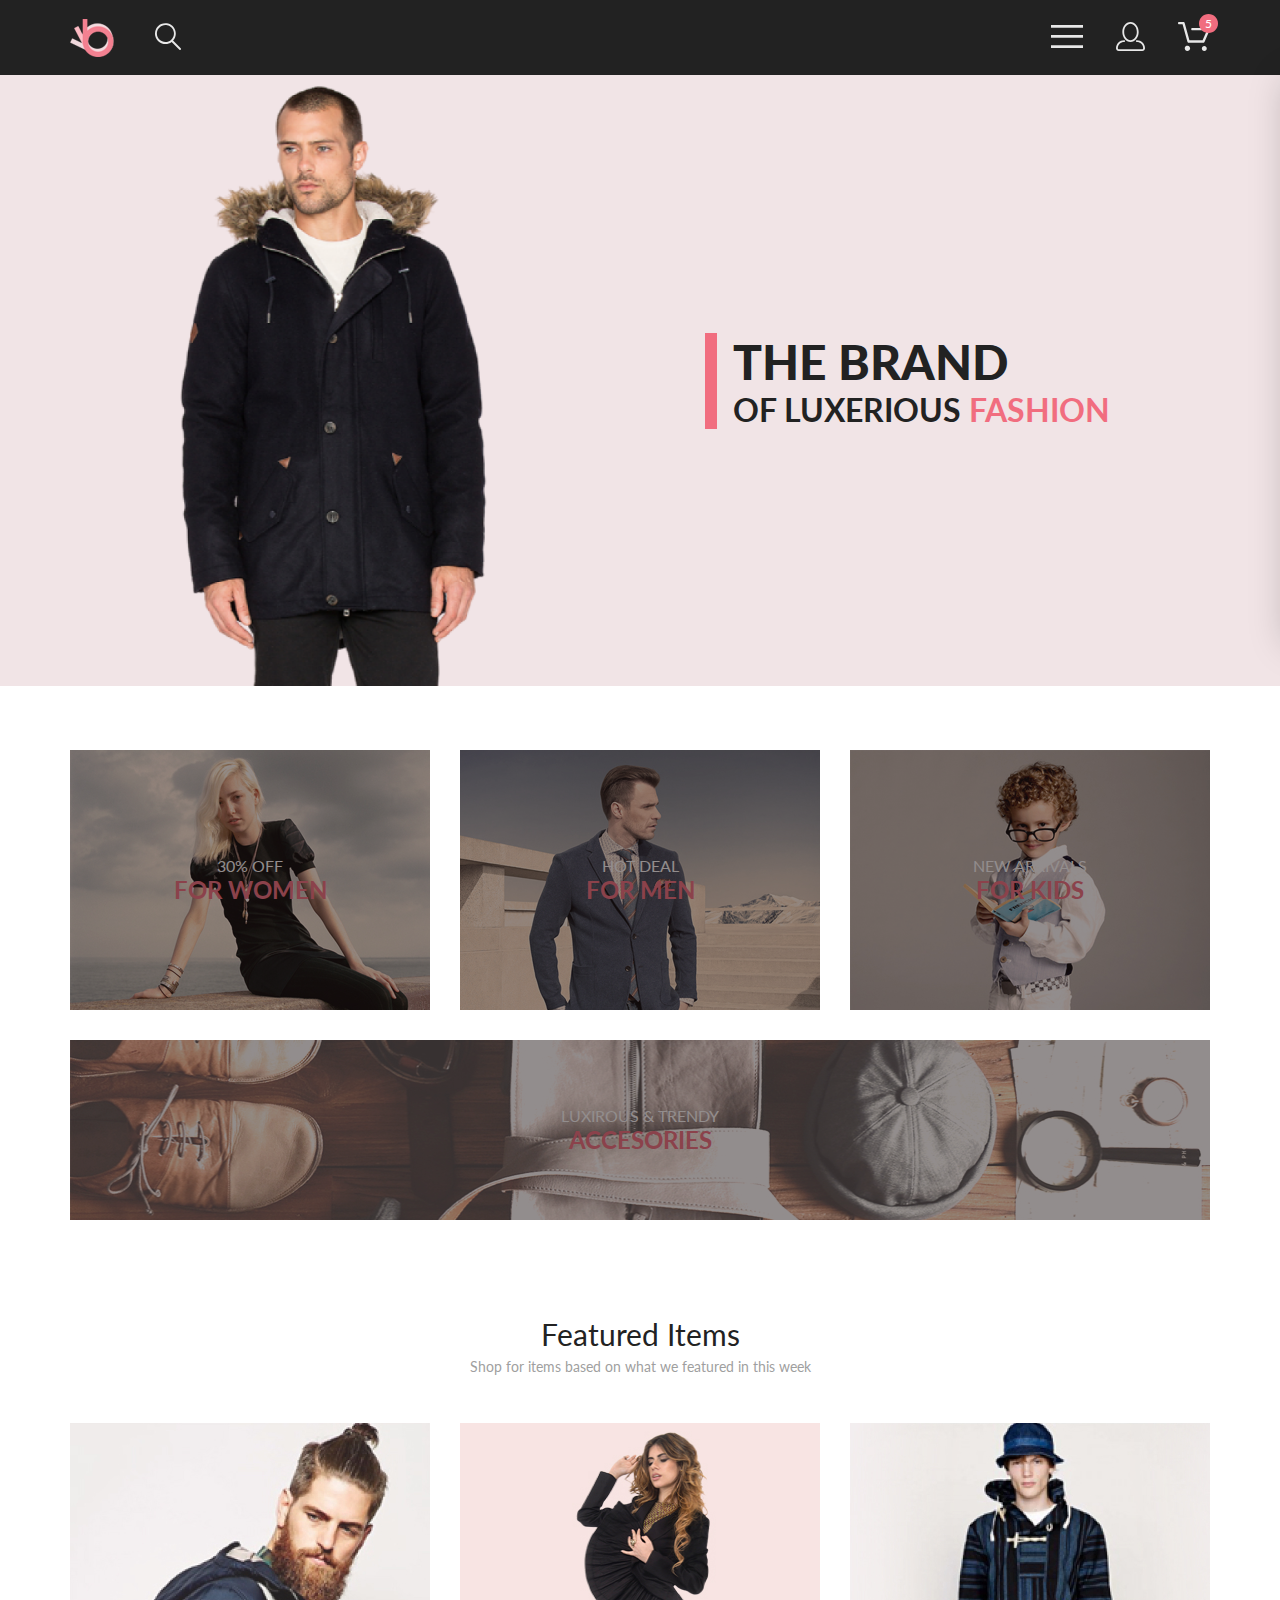
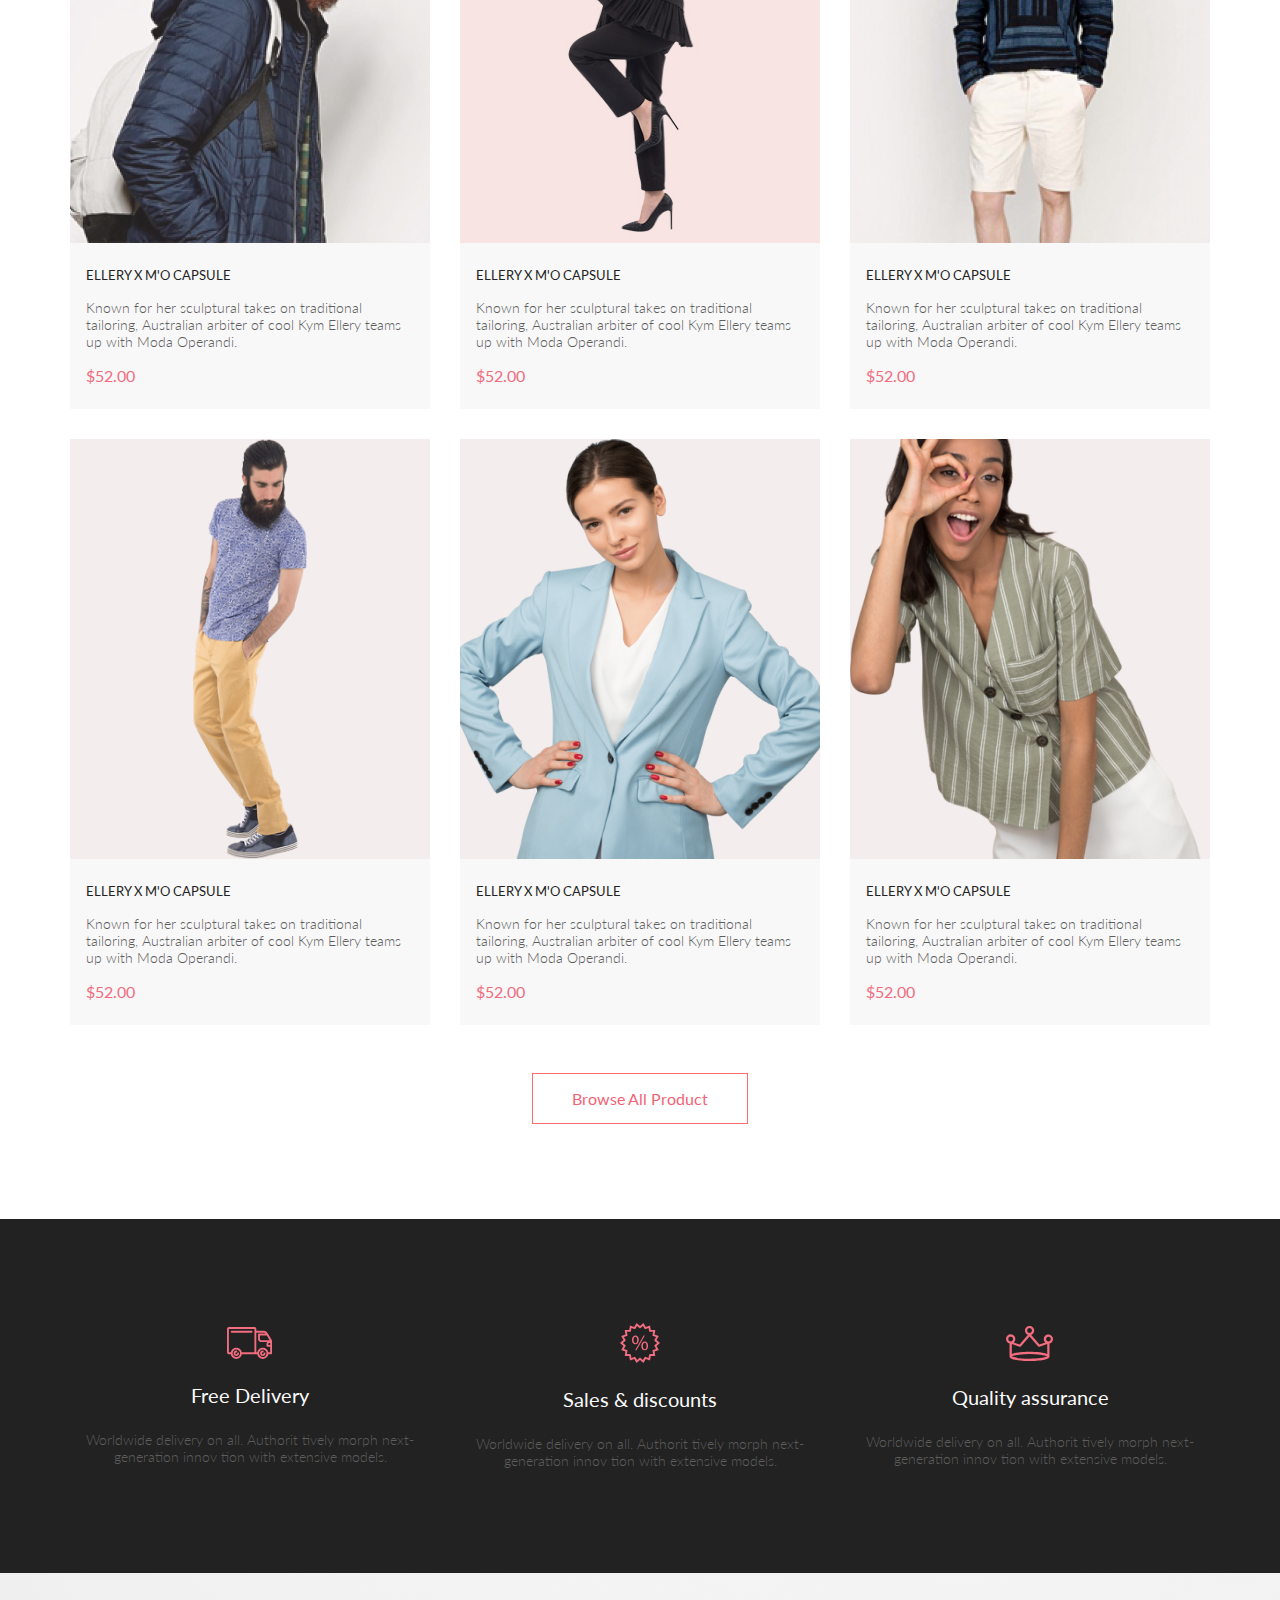
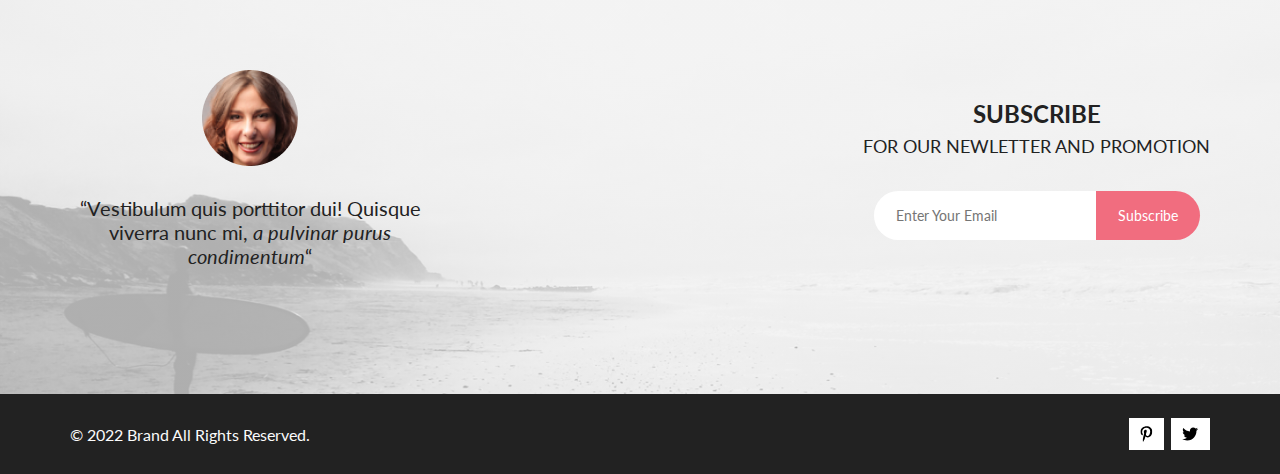
<file: hw1-4/index.html>
<!DOCTYPE html>
<html lang="en">
  <head>
    <link rel="preconnect" href="https://fonts.googleapis.com" />
    <link rel="preconnect" href="https://fonts.gstatic.com" crossorigin />
    <meta charset="UTF-8" />
    <meta http-equiv="X-UA-Compatible" content="IE=edge" />
    <meta name="viewport" content="width=device-width, initial-scale=1.0" />
    <title>Index</title>
    <link rel="stylesheet" href="style.css" />
  </head>
  <body>
    <div class="top">
      <header class="header center">
        <div class="header__left">
          <a href="index.html"><img src="img/logo.svg" alt="logo" /></a>
          <a href="#">
            <svg
              class="icon--hover"
              xmlns="http://www.w3.org/2000/svg"
              width="26"
              height="27"
              viewBox="0 0 26 27"
              fill="none"
            >
              <path
                d="M18.0589 17.6249C19.6705 15.8648 20.6275 13.6038 20.769 11.2215C20.9106 8.8392 20.2281 6.48075 18.8362 4.5422C17.4443 2.60365 15.4278 1.20306 13.1252 0.575643C10.8227 -0.0517774 8.37437 0.132183 6.19143 1.09663C4.0085 2.06108 2.22389 3.74727 1.1373 5.87205C0.0507149 7.99682 -0.271678 10.4308 0.224264 12.7652C0.720206 15.0996 2.00428 17.1922 3.86085 18.6917C5.71741 20.1912 8.0334 21.0063 10.4199 20.9999C12.6723 21.003 14.8638 20.269 16.6599 18.9099L24.4079 26.7169C24.4934 26.806 24.5958 26.8771 24.7091 26.926C24.8225 26.975 24.9444 27.0008 25.0679 27.0019C25.1916 27.0023 25.314 26.9772 25.4276 26.9282C25.5411 26.8792 25.6434 26.8072 25.7279 26.7169C25.9018 26.536 25.999 26.2949 25.999 26.0439C25.999 25.793 25.9018 25.5518 25.7279 25.3709L18.0589 17.6249ZM1.88589 10.4999C1.89873 8.81465 2.41021 7.17089 3.35586 5.77587C4.30151 4.38086 5.63899 3.29703 7.1997 2.66102C8.76042 2.02501 10.4745 1.86529 12.1258 2.202C13.7772 2.53871 15.2919 3.35678 16.479 4.55307C17.6661 5.74935 18.4725 7.27031 18.7965 8.92421C19.1204 10.5781 18.9475 12.2909 18.2995 13.8467C17.6515 15.4024 16.5574 16.7315 15.1551 17.6664C13.7529 18.6013 12.1052 19.1001 10.4199 19.0999C8.14843 19.0891 5.97409 18.1774 4.3741 16.5651C2.77412 14.9527 1.87924 12.7714 1.88589 10.4999Z"
                fill="#E8E8E8"
              /></svg></a>
        </div>
        <nav class="header__right">
          <label for="header__check">
            <svg
              class="icon--hover"
              xmlns="http://www.w3.org/2000/svg"
              width="32"
              height="23"
              viewBox="0 0 32 23"
              fill="none"
            >
              <path
                d="M0 23V20.31H32V23H0ZM0 12.76V10.07H32V12.76H0ZM0 2.69V0H32V2.69H0Z"
                fill="#E8E8E8"
              />
            </svg>
          </label>
          <a href="#" class="not-mobile">
            <svg
              class="icon--hover"
              xmlns="http://www.w3.org/2000/svg"
              width="29"
              height="29"
              viewBox="0 0 29 29"
              fill="none">
              <path
                d="M14.5 19.937C19 19.937 22.656 15.464 22.656 9.968C22.656 4.472 19 0 14.5 0C13.3631 0.0217413 12.2463 0.303398 11.2351 0.823397C10.2239 1.34339 9.34507 2.08794 8.66602 3C7.12663 4.99573 6.30819 7.45381 6.34399 9.974C6.34399 15.465 10 19.937 14.5 19.937ZM14.5 1.813C18 1.813 20.844 5.472 20.844 9.969C20.844 14.466 17.998 18.125 14.5 18.125C11.002 18.125 8.15603 14.465 8.15503 9.969C8.15403 5.473 11 1.813 14.5 1.813ZM20.844 18.125C20.6036 18.125 20.373 18.2205 20.203 18.3905C20.033 18.5605 19.9375 18.7911 19.9375 19.0315C19.9375 19.2719 20.033 19.5025 20.203 19.6725C20.373 19.8425 20.6036 19.938 20.844 19.938C22.526 19.9399 24.1386 20.6088 25.3279 21.7982C26.5172 22.9875 27.1861 24.6 27.188 26.282C27.1875 26.5221 27.0918 26.7523 26.922 26.9221C26.7522 27.0918 26.5221 27.1875 26.282 27.188H2.71997C2.47985 27.1875 2.24975 27.0918 2.07996 26.9221C1.91016 26.7523 1.81449 26.5221 1.81396 26.282C1.81608 24.6001 2.48517 22.9877 3.67444 21.7985C4.86371 20.6092 6.47608 19.9401 8.15796 19.938C8.39824 19.938 8.62868 19.8425 8.79858 19.6726C8.96849 19.5027 9.06396 19.2723 9.06396 19.032C9.06396 18.7917 8.96849 18.5613 8.79858 18.3914C8.62868 18.2215 8.39824 18.126 8.15796 18.126C5.99541 18.1279 3.92201 18.9875 2.39258 20.5164C0.863144 22.0453 0.00264777 24.1185 0 26.281C0.000794067 27.0019 0.287502 27.693 0.797241 28.2027C1.30698 28.7125 1.99811 28.9992 2.71899 29H26.282C27.0027 28.9989 27.6936 28.7121 28.2031 28.2024C28.7126 27.6927 28.9992 27.0017 29 26.281C28.9974 24.1187 28.1372 22.0457 26.6083 20.5168C25.0793 18.9878 23.0063 18.1276 20.844 18.125Z"
                fill="#E8E8E8"/></svg>
           </a>
          <div class="header__cart not-mobile">
                  <a href="#">
                    <svg
                      class="icon--hover not-mobile"
                      xmlns="http://www.w3.org/2000/svg"
                      width="32"
                      height="29"
                      viewBox="0 0 32 29"
                      fill="none"
                    >
                      <path
                        d="M26.199 29C25.5512 28.9738 24.9396 28.6948 24.4952 28.2227C24.0509 27.7506 23.8094 27.1232 23.8225 26.475C23.8356 25.8269 24.1023 25.2097 24.5653 24.7559C25.0283 24.3022 25.6508 24.048 26.2991 24.048C26.9474 24.048 27.5697 24.3022 28.0327 24.7559C28.4957 25.2097 28.7624 25.8269 28.7755 26.475C28.7886 27.1232 28.5471 27.7506 28.1028 28.2227C27.6585 28.6948 27.0468 28.9738 26.399 29H26.199ZM6.75098 26.32C6.75098 25.79 6.90815 25.2718 7.20264 24.8311C7.49712 24.3904 7.91569 24.0469 8.4054 23.844C8.8951 23.6412 9.43399 23.5881 9.95386 23.6915C10.4737 23.7949 10.9512 24.0502 11.326 24.425C11.7009 24.7998 11.9562 25.2773 12.0596 25.7972C12.163 26.317 12.1098 26.8559 11.907 27.3456C11.7041 27.8353 11.3606 28.2539 10.9199 28.5483C10.4792 28.8428 9.96108 29 9.43103 29C9.07892 29.0003 8.73017 28.9311 8.40479 28.7966C8.0794 28.662 7.78374 28.4646 7.53467 28.2158C7.28559 27.9669 7.08805 27.6713 6.95325 27.3461C6.81844 27.0208 6.74902 26.6721 6.74902 26.32H6.75098ZM10.551 20.686C10.2916 20.6868 10.039 20.6024 9.83215 20.4457C9.62531 20.2891 9.47563 20.0689 9.40601 19.819L4.573 2.36401H1.18005C0.866568 2.36401 0.565906 2.23947 0.344238 2.01781C0.12257 1.79614 -0.00195312 1.49549 -0.00195312 1.18201C-0.00195312 0.868519 0.12257 0.567873 0.344238 0.346205C0.565906 0.124537 0.866568 5.81268e-06 1.18005 5.81268e-06H5.46106C5.72055 -0.00080736 5.97309 0.0837201 6.17981 0.240568C6.38653 0.397416 6.53589 0.617884 6.60498 0.868006L11.438 18.323H24.616L28.999 8.27501H14.399C14.2409 8.27961 14.0834 8.25242 13.9359 8.19507C13.7884 8.13771 13.6539 8.05134 13.5404 7.94108C13.4269 7.83082 13.3366 7.69891 13.275 7.55315C13.2134 7.40739 13.1816 7.25075 13.1816 7.0925C13.1816 6.93426 13.2134 6.77762 13.275 6.63186C13.3366 6.4861 13.4269 6.35419 13.5404 6.24393C13.6539 6.13367 13.7884 6.0473 13.9359 5.98994C14.0834 5.93259 14.2409 5.90541 14.399 5.91001H30.812C31.0077 5.90996 31.2003 5.95866 31.3724 6.05172C31.5446 6.14478 31.6908 6.27926 31.798 6.44301C31.9058 6.60729 31.9714 6.79569 31.9889 6.99145C32.0063 7.18721 31.9752 7.38424 31.8981 7.565L26.493 19.977C26.4007 20.1876 26.249 20.3668 26.0565 20.4927C25.864 20.6186 25.6391 20.6858 25.4091 20.686H10.551Z"
                        fill="#E8E8E8"
                      />
                    </svg>
                  </a>
                    <svg class="header__round not-mobile" xmlns="http://www.w3.org/2000/svg" width="19" height="19" viewBox="0 0 19 19" fill="none">
                      <path d="M9.5 19C14.7467 19 19 14.7467 19 9.5C19 4.25329 14.7467 0 9.5 0C4.25329 0 0 4.25329 0 9.5C0 14.7467 4.25329 19 9.5 19Z" fill="#F16D7F"/>
                      <text x="0" y="15" style="font-style: italic; color: green">Текст</text>
                    </svg>
                    <p class="header__num not-mobile">5</p>
          </div>
        </nav>
        <input class="header__checkbox" id="header__check" type="checkbox" />
        <div class="mobile-menu">
          <h3 class="mobile-menu__heading">MENU</h3>
          <div class="mobile-menu__box">
            <div class="mobile-menu__item">
              <a href="#" class="mobile-menu__title">MAN</a>
              <ul class="mobile-menu__list">
                <li><a class="mobile-menu__link" href="#">Accessories</a></li>
                <li><a class="mobile-menu__link" href="#">Bags</a></li>
                <li><a class="mobile-menu__link" href="#">Denim</a></li>
                <li><a class="mobile-menu__link" href="#">T-Shirts</a></li>
              </ul>
            </div>
            <div class="mobile-menu__item">
              <a href="#" class="mobile-menu__title">WOMAN</a>
              <ul class="mobile-menu__list">
                <li><a class="mobile-menu__link" href="">Accessories</a></li>
                <li><a class="mobile-menu__link" href="">Bags</a></li>
                <li><a class="mobile-menu__link" href="">Denim</a></li>
                <li><a class="mobile-menu__link" href="">T-Shirts</a></li>
              </ul>
            </div>
            <div class="mobile-menu__item">
              <a href="#" class="mobile-menu__title">KIDS</a>
              <ul class="mobile-menu__list">
                <li><a class="mobile-menu__link" href="">Accessories</a></li>
                <li><a class="mobile-menu__link" href="">Bags</a></li>
                <li><a class="mobile-menu__link" href="">Denim</a></li>
                <li><a class="mobile-menu__link" href="">T-Shirts</a></li>
              </ul>
            </div>
          </div>
        </div>
      </header>
      <main class="promo">
        <img class="promo__img" src="img/promo.png" alt="promo" />
          <div class="promo__info">
            <h1 class="promo__title">
              <span class="promo__title--main">THE BRAND</span><br />
              <span>OF LUXERIOUS</span>
              <span class="promo__title--fashion"> FASHION</span>
            </h1>
          </div>
      </main>
      <section class="sale center">
        <div class="sale__item">
          <img src="img/si1.jpg" alt="sale image" />
          <img class="sale__shadow" src="img/shadow.png" alt="shadow" />
          <div class="sale__content">
            <p class="sale__text">30% OFF</p>
            <h3 class="sale__heading">FOR WOMEN</h3>
          </div>
        </div>
        <div class="sale__item">
          <img src="img/si2.jpg" alt="sale image" />
          <img class="sale__shadow" src="img/shadow.png" alt="shadow" />
          <div class="sale__content">
            <p class="sale__text">HOT DEAL</p>
            <h3 class="sale__heading">FOR MEN</h3>
          </div>
        </div>
        <div class="sale__item">
          <img src="img/si3.jpg" alt="sale image" />
          <img class="sale__shadow" src="img/shadow.png" alt="shadow" />
          <div class="sale__content">
            <p class="sale__text">NEW ARRIVALS</p>
            <h3 class="sale__heading">FOR KIDS</h3>
          </div>
        </div>
        <div class="sale__item sale__item__big">
          <img
            class="sale__shadow shadow__big"
            src="img/shadow-big.png"
            alt="shadow big"
          />
          <div class="sale__content">
            <p class="sale__text">LUXIROUS & TRENDY</p>
            <h3 class="sale__heading">ACCESORIES</h3>
          </div>
        </div>
      </section>
      <section class="featured-items center">
        <h2 class="featured-items__header">Featured Items</h2>
        <p class="featured-items__text">
          Shop for items based on what we featured in this week
        </p>
      </section>
      <section class="catalog center">
        <div class="product-box">
          <div class="product">
            <img class="product__img"
              src="img/product1.jpg"
              alt="product img"
            />
            <div class="product__content">
              <a href="#" class="product__heading">ELLERY X M'O CAPSULE</a>
              <p class="product__text">
                Known for her sculptural takes on traditional tailoring,
                Australian arbiter of cool Kym Ellery teams up with Moda
                Operandi.
              </p>
              <p class="product__price">$52.00</p>
            </div>
            <a href="#" class="product__add">
              <svg
                width="27"
                height="25"
                viewBox="0 0 27 25"
                fill="none"
                xmlns="http://www.w3.org/2000/svg"
              >
                <path
                  d="M21.9509 23.2667H21.8386C21.2294 23.2667 20.7177 22.7671 20.6735 22.1294C20.629 21.4607 21.1175 20.8785 21.7626 20.8346C21.788 20.8329 21.8145 20.832 21.8405 20.832C22.4575 20.832 22.9743 21.3219 23.0201 21.9487C23.0319 22.1971 22.9914 22.5514 22.736 22.8439L22.73 22.8507L22.7242 22.8575C22.5275 23.0912 22.2607 23.2321 21.9509 23.2667ZM8.21887 23.2604C7.5683 23.2604 7.03906 22.7174 7.03906 22.05C7.03906 21.3832 7.5683 20.8406 8.21887 20.8406C8.86945 20.8406 9.39868 21.3832 9.39868 22.05C9.39868 22.7174 8.86945 23.2604 8.21887 23.2604Z"
                  fill="white"
                />
                <path
                  d="M21.876 22.2662C21.921 22.2549 21.9423 22.2339 21.96 22.2129C21.9678 22.2037 21.9756 22.1946 21.9835 22.1855C22.02 22.1438 22.0233 22.0553 22.0224 22.0105C22.0092 21.9044 21.9185 21.8315 21.8412 21.8315C21.8375 21.8315 21.8336 21.8317 21.8312 21.8318C21.7531 21.8372 21.6653 21.9409 21.6719 22.0625C21.6813 22.1793 21.7675 22.2662 21.8392 22.2662H21.876ZM8.21954 22.2599C8.31873 22.2599 8.39935 22.1655 8.39935 22.0496C8.39935 21.9341 8.31873 21.8401 8.21954 21.8401C8.12042 21.8401 8.03973 21.9341 8.03973 22.0496C8.03973 22.1655 8.12042 22.2599 8.21954 22.2599ZM21.9995 24.2662C21.9517 24.2662 21.8878 24.2662 21.8392 24.2662C20.7017 24.2662 19.7567 23.3545 19.6765 22.198C19.5964 20.9929 20.4937 19.9183 21.6953 19.8364C21.7441 19.8331 21.7928 19.8315 21.8412 19.8315C22.9799 19.8315 23.9413 20.7324 24.019 21.8884C24.0505 22.4915 23.8741 23.0612 23.4898 23.5012C23.1055 23.9575 22.5764 24.2177 21.9995 24.2662ZM8.21954 24.2599C7.01532 24.2599 6.03973 23.2709 6.03973 22.0496C6.03973 20.8291 7.01532 19.8401 8.21954 19.8401C9.42371 19.8401 10.3994 20.8291 10.3994 22.0496C10.3994 23.2709 9.42371 24.2599 8.21954 24.2599ZM21.1984 17.3938H9.13306C8.70013 17.3938 8.31586 17.1005 8.20331 16.6775L4.27753 2.24768H1.52173C0.993408 2.24768 0.560547 1.80859 0.560547 1.27039C0.560547 0.733032 0.993408 0.292969 1.52173 0.292969H4.99933C5.43134 0.292969 5.81561 0.586304 5.9281 1.01025L9.85394 15.4391H20.5576L24.1144 7.13379H12.2578C11.7286 7.13379 11.2957 6.69373 11.2957 6.15649C11.2957 5.61914 11.7286 5.17908 12.2578 5.17908H25.5886C25.9091 5.17908 26.2141 5.34192 26.3896 5.61914C26.566 5.89539 26.5984 6.23743 26.4697 6.547L22.0795 16.807C21.9193 17.1653 21.5827 17.3938 21.1984 17.3938Z"
                  fill="white"
                />
                <path
                  d="M21.876 22.2662C21.921 22.2549 21.9423 22.2339 21.96 22.2129C21.9678 22.2037 21.9756 22.1946 21.9835 22.1855C22.02 22.1438 22.0233 22.0553 22.0224 22.0105C22.0092 21.9044 21.9185 21.8315 21.8412 21.8315C21.8375 21.8315 21.8336 21.8317 21.8312 21.8318C21.7531 21.8372 21.6653 21.9409 21.6719 22.0625C21.6813 22.1793 21.7675 22.2662 21.8392 22.2662H21.876ZM8.21954 22.2599C8.31873 22.2599 8.39935 22.1655 8.39935 22.0496C8.39935 21.9341 8.31873 21.8401 8.21954 21.8401C8.12042 21.8401 8.03973 21.9341 8.03973 22.0496C8.03973 22.1655 8.12042 22.2599 8.21954 22.2599ZM21.9995 24.2662C21.9517 24.2662 21.8878 24.2662 21.8392 24.2662C20.7017 24.2662 19.7567 23.3545 19.6765 22.198C19.5964 20.9929 20.4937 19.9183 21.6953 19.8364C21.7441 19.8331 21.7928 19.8315 21.8412 19.8315C22.9799 19.8315 23.9413 20.7324 24.019 21.8884C24.0505 22.4915 23.8741 23.0612 23.4898 23.5012C23.1055 23.9575 22.5764 24.2177 21.9995 24.2662ZM8.21954 24.2599C7.01532 24.2599 6.03973 23.2709 6.03973 22.0496C6.03973 20.8291 7.01532 19.8401 8.21954 19.8401C9.42371 19.8401 10.3994 20.8291 10.3994 22.0496C10.3994 23.2709 9.42371 24.2599 8.21954 24.2599ZM21.1984 17.3938H9.13306C8.70013 17.3938 8.31586 17.1005 8.20331 16.6775L4.27753 2.24768H1.52173C0.993408 2.24768 0.560547 1.80859 0.560547 1.27039C0.560547 0.733032 0.993408 0.292969 1.52173 0.292969H4.99933C5.43134 0.292969 5.81561 0.586304 5.9281 1.01025L9.85394 15.4391H20.5576L24.1144 7.13379H12.2578C11.7286 7.13379 11.2957 6.69373 11.2957 6.15649C11.2957 5.61914 11.7286 5.17908 12.2578 5.17908H25.5886C25.9091 5.17908 26.2141 5.34192 26.3896 5.61914C26.566 5.89539 26.5984 6.23743 26.4697 6.547L22.0795 16.807C21.9193 17.1653 21.5827 17.3938 21.1984 17.3938Z"
                  fill="white"
                />
              </svg>
              Add to Cart</a
            >
          </div>
          <div class="product">
            <img
              src="img/product2.jpg"
              alt="product img"
              class="product__img"
            />
            <div class="product__content">
              <a href="#" class="product__heading">ELLERY X M'O CAPSULE</a>
              <p class="product__text">
                Known for her sculptural takes on traditional tailoring,
                Australian arbiter of cool Kym Ellery teams up with Moda
                Operandi.
              </p>
              <p class="product__price">$52.00</p>
            </div>
            <a href="#" class="product__add">
              <svg
                width="27"
                height="25"
                viewBox="0 0 27 25"
                fill="none"
                xmlns="http://www.w3.org/2000/svg"
              >
                <path
                  d="M21.9509 23.2667H21.8386C21.2294 23.2667 20.7177 22.7671 20.6735 22.1294C20.629 21.4607 21.1175 20.8785 21.7626 20.8346C21.788 20.8329 21.8145 20.832 21.8405 20.832C22.4575 20.832 22.9743 21.3219 23.0201 21.9487C23.0319 22.1971 22.9914 22.5514 22.736 22.8439L22.73 22.8507L22.7242 22.8575C22.5275 23.0912 22.2607 23.2321 21.9509 23.2667ZM8.21887 23.2604C7.5683 23.2604 7.03906 22.7174 7.03906 22.05C7.03906 21.3832 7.5683 20.8406 8.21887 20.8406C8.86945 20.8406 9.39868 21.3832 9.39868 22.05C9.39868 22.7174 8.86945 23.2604 8.21887 23.2604Z"
                  fill="white"
                />
                <path
                  d="M21.876 22.2662C21.921 22.2549 21.9423 22.2339 21.96 22.2129C21.9678 22.2037 21.9756 22.1946 21.9835 22.1855C22.02 22.1438 22.0233 22.0553 22.0224 22.0105C22.0092 21.9044 21.9185 21.8315 21.8412 21.8315C21.8375 21.8315 21.8336 21.8317 21.8312 21.8318C21.7531 21.8372 21.6653 21.9409 21.6719 22.0625C21.6813 22.1793 21.7675 22.2662 21.8392 22.2662H21.876ZM8.21954 22.2599C8.31873 22.2599 8.39935 22.1655 8.39935 22.0496C8.39935 21.9341 8.31873 21.8401 8.21954 21.8401C8.12042 21.8401 8.03973 21.9341 8.03973 22.0496C8.03973 22.1655 8.12042 22.2599 8.21954 22.2599ZM21.9995 24.2662C21.9517 24.2662 21.8878 24.2662 21.8392 24.2662C20.7017 24.2662 19.7567 23.3545 19.6765 22.198C19.5964 20.9929 20.4937 19.9183 21.6953 19.8364C21.7441 19.8331 21.7928 19.8315 21.8412 19.8315C22.9799 19.8315 23.9413 20.7324 24.019 21.8884C24.0505 22.4915 23.8741 23.0612 23.4898 23.5012C23.1055 23.9575 22.5764 24.2177 21.9995 24.2662ZM8.21954 24.2599C7.01532 24.2599 6.03973 23.2709 6.03973 22.0496C6.03973 20.8291 7.01532 19.8401 8.21954 19.8401C9.42371 19.8401 10.3994 20.8291 10.3994 22.0496C10.3994 23.2709 9.42371 24.2599 8.21954 24.2599ZM21.1984 17.3938H9.13306C8.70013 17.3938 8.31586 17.1005 8.20331 16.6775L4.27753 2.24768H1.52173C0.993408 2.24768 0.560547 1.80859 0.560547 1.27039C0.560547 0.733032 0.993408 0.292969 1.52173 0.292969H4.99933C5.43134 0.292969 5.81561 0.586304 5.9281 1.01025L9.85394 15.4391H20.5576L24.1144 7.13379H12.2578C11.7286 7.13379 11.2957 6.69373 11.2957 6.15649C11.2957 5.61914 11.7286 5.17908 12.2578 5.17908H25.5886C25.9091 5.17908 26.2141 5.34192 26.3896 5.61914C26.566 5.89539 26.5984 6.23743 26.4697 6.547L22.0795 16.807C21.9193 17.1653 21.5827 17.3938 21.1984 17.3938Z"
                  fill="white"
                />
                <path
                  d="M21.876 22.2662C21.921 22.2549 21.9423 22.2339 21.96 22.2129C21.9678 22.2037 21.9756 22.1946 21.9835 22.1855C22.02 22.1438 22.0233 22.0553 22.0224 22.0105C22.0092 21.9044 21.9185 21.8315 21.8412 21.8315C21.8375 21.8315 21.8336 21.8317 21.8312 21.8318C21.7531 21.8372 21.6653 21.9409 21.6719 22.0625C21.6813 22.1793 21.7675 22.2662 21.8392 22.2662H21.876ZM8.21954 22.2599C8.31873 22.2599 8.39935 22.1655 8.39935 22.0496C8.39935 21.9341 8.31873 21.8401 8.21954 21.8401C8.12042 21.8401 8.03973 21.9341 8.03973 22.0496C8.03973 22.1655 8.12042 22.2599 8.21954 22.2599ZM21.9995 24.2662C21.9517 24.2662 21.8878 24.2662 21.8392 24.2662C20.7017 24.2662 19.7567 23.3545 19.6765 22.198C19.5964 20.9929 20.4937 19.9183 21.6953 19.8364C21.7441 19.8331 21.7928 19.8315 21.8412 19.8315C22.9799 19.8315 23.9413 20.7324 24.019 21.8884C24.0505 22.4915 23.8741 23.0612 23.4898 23.5012C23.1055 23.9575 22.5764 24.2177 21.9995 24.2662ZM8.21954 24.2599C7.01532 24.2599 6.03973 23.2709 6.03973 22.0496C6.03973 20.8291 7.01532 19.8401 8.21954 19.8401C9.42371 19.8401 10.3994 20.8291 10.3994 22.0496C10.3994 23.2709 9.42371 24.2599 8.21954 24.2599ZM21.1984 17.3938H9.13306C8.70013 17.3938 8.31586 17.1005 8.20331 16.6775L4.27753 2.24768H1.52173C0.993408 2.24768 0.560547 1.80859 0.560547 1.27039C0.560547 0.733032 0.993408 0.292969 1.52173 0.292969H4.99933C5.43134 0.292969 5.81561 0.586304 5.9281 1.01025L9.85394 15.4391H20.5576L24.1144 7.13379H12.2578C11.7286 7.13379 11.2957 6.69373 11.2957 6.15649C11.2957 5.61914 11.7286 5.17908 12.2578 5.17908H25.5886C25.9091 5.17908 26.2141 5.34192 26.3896 5.61914C26.566 5.89539 26.5984 6.23743 26.4697 6.547L22.0795 16.807C21.9193 17.1653 21.5827 17.3938 21.1984 17.3938Z"
                  fill="white"
                />
              </svg>
              Add to Cart</a
            >
          </div>
          <div class="product">
            <img
              src="img/men-jacket-hooded- blue-hat-blue-shorts-white.jpg"
              alt="product img"
              class="product__img"
            />
            <div class="product__content">
              <a href="#" class="product__heading">ELLERY X M'O CAPSULE</a>
              <p class="product__text">
                Known for her sculptural takes on traditional tailoring,
                Australian arbiter of cool Kym Ellery teams up with Moda
                Operandi.
              </p>
              <p class="product__price">$52.00</p>
            </div>
            <a href="#" class="product__add">
              <svg
                width="27"
                height="25"
                viewBox="0 0 27 25"
                fill="none"
                xmlns="http://www.w3.org/2000/svg"
              >
                <path
                  d="M21.9509 23.2667H21.8386C21.2294 23.2667 20.7177 22.7671 20.6735 22.1294C20.629 21.4607 21.1175 20.8785 21.7626 20.8346C21.788 20.8329 21.8145 20.832 21.8405 20.832C22.4575 20.832 22.9743 21.3219 23.0201 21.9487C23.0319 22.1971 22.9914 22.5514 22.736 22.8439L22.73 22.8507L22.7242 22.8575C22.5275 23.0912 22.2607 23.2321 21.9509 23.2667ZM8.21887 23.2604C7.5683 23.2604 7.03906 22.7174 7.03906 22.05C7.03906 21.3832 7.5683 20.8406 8.21887 20.8406C8.86945 20.8406 9.39868 21.3832 9.39868 22.05C9.39868 22.7174 8.86945 23.2604 8.21887 23.2604Z"
                  fill="white"
                />
                <path
                  d="M21.876 22.2662C21.921 22.2549 21.9423 22.2339 21.96 22.2129C21.9678 22.2037 21.9756 22.1946 21.9835 22.1855C22.02 22.1438 22.0233 22.0553 22.0224 22.0105C22.0092 21.9044 21.9185 21.8315 21.8412 21.8315C21.8375 21.8315 21.8336 21.8317 21.8312 21.8318C21.7531 21.8372 21.6653 21.9409 21.6719 22.0625C21.6813 22.1793 21.7675 22.2662 21.8392 22.2662H21.876ZM8.21954 22.2599C8.31873 22.2599 8.39935 22.1655 8.39935 22.0496C8.39935 21.9341 8.31873 21.8401 8.21954 21.8401C8.12042 21.8401 8.03973 21.9341 8.03973 22.0496C8.03973 22.1655 8.12042 22.2599 8.21954 22.2599ZM21.9995 24.2662C21.9517 24.2662 21.8878 24.2662 21.8392 24.2662C20.7017 24.2662 19.7567 23.3545 19.6765 22.198C19.5964 20.9929 20.4937 19.9183 21.6953 19.8364C21.7441 19.8331 21.7928 19.8315 21.8412 19.8315C22.9799 19.8315 23.9413 20.7324 24.019 21.8884C24.0505 22.4915 23.8741 23.0612 23.4898 23.5012C23.1055 23.9575 22.5764 24.2177 21.9995 24.2662ZM8.21954 24.2599C7.01532 24.2599 6.03973 23.2709 6.03973 22.0496C6.03973 20.8291 7.01532 19.8401 8.21954 19.8401C9.42371 19.8401 10.3994 20.8291 10.3994 22.0496C10.3994 23.2709 9.42371 24.2599 8.21954 24.2599ZM21.1984 17.3938H9.13306C8.70013 17.3938 8.31586 17.1005 8.20331 16.6775L4.27753 2.24768H1.52173C0.993408 2.24768 0.560547 1.80859 0.560547 1.27039C0.560547 0.733032 0.993408 0.292969 1.52173 0.292969H4.99933C5.43134 0.292969 5.81561 0.586304 5.9281 1.01025L9.85394 15.4391H20.5576L24.1144 7.13379H12.2578C11.7286 7.13379 11.2957 6.69373 11.2957 6.15649C11.2957 5.61914 11.7286 5.17908 12.2578 5.17908H25.5886C25.9091 5.17908 26.2141 5.34192 26.3896 5.61914C26.566 5.89539 26.5984 6.23743 26.4697 6.547L22.0795 16.807C21.9193 17.1653 21.5827 17.3938 21.1984 17.3938Z"
                  fill="white"
                />
                <path
                  d="M21.876 22.2662C21.921 22.2549 21.9423 22.2339 21.96 22.2129C21.9678 22.2037 21.9756 22.1946 21.9835 22.1855C22.02 22.1438 22.0233 22.0553 22.0224 22.0105C22.0092 21.9044 21.9185 21.8315 21.8412 21.8315C21.8375 21.8315 21.8336 21.8317 21.8312 21.8318C21.7531 21.8372 21.6653 21.9409 21.6719 22.0625C21.6813 22.1793 21.7675 22.2662 21.8392 22.2662H21.876ZM8.21954 22.2599C8.31873 22.2599 8.39935 22.1655 8.39935 22.0496C8.39935 21.9341 8.31873 21.8401 8.21954 21.8401C8.12042 21.8401 8.03973 21.9341 8.03973 22.0496C8.03973 22.1655 8.12042 22.2599 8.21954 22.2599ZM21.9995 24.2662C21.9517 24.2662 21.8878 24.2662 21.8392 24.2662C20.7017 24.2662 19.7567 23.3545 19.6765 22.198C19.5964 20.9929 20.4937 19.9183 21.6953 19.8364C21.7441 19.8331 21.7928 19.8315 21.8412 19.8315C22.9799 19.8315 23.9413 20.7324 24.019 21.8884C24.0505 22.4915 23.8741 23.0612 23.4898 23.5012C23.1055 23.9575 22.5764 24.2177 21.9995 24.2662ZM8.21954 24.2599C7.01532 24.2599 6.03973 23.2709 6.03973 22.0496C6.03973 20.8291 7.01532 19.8401 8.21954 19.8401C9.42371 19.8401 10.3994 20.8291 10.3994 22.0496C10.3994 23.2709 9.42371 24.2599 8.21954 24.2599ZM21.1984 17.3938H9.13306C8.70013 17.3938 8.31586 17.1005 8.20331 16.6775L4.27753 2.24768H1.52173C0.993408 2.24768 0.560547 1.80859 0.560547 1.27039C0.560547 0.733032 0.993408 0.292969 1.52173 0.292969H4.99933C5.43134 0.292969 5.81561 0.586304 5.9281 1.01025L9.85394 15.4391H20.5576L24.1144 7.13379H12.2578C11.7286 7.13379 11.2957 6.69373 11.2957 6.15649C11.2957 5.61914 11.7286 5.17908 12.2578 5.17908H25.5886C25.9091 5.17908 26.2141 5.34192 26.3896 5.61914C26.566 5.89539 26.5984 6.23743 26.4697 6.547L22.0795 16.807C21.9193 17.1653 21.5827 17.3938 21.1984 17.3938Z"
                  fill="white"
                />
              </svg>
              Add to Cart</a
            >
          </div>
          <div class="product">
            <img
              src="img/product4.jpg"
              alt="product img"
              class="product__img"
            />
            <div class="product__content">
              <a href="#" class="product__heading">ELLERY X M'O CAPSULE</a>
              <p class="product__text">
                Known for her sculptural takes on traditional tailoring,
                Australian arbiter of cool Kym Ellery teams up with Moda
                Operandi.
              </p>
              <p class="product__price">$52.00</p>
            </div>
            <a href="#" class="product__add">
              <svg
                width="27"
                height="25"
                viewBox="0 0 27 25"
                fill="none"
                xmlns="http://www.w3.org/2000/svg"
              >
                <path
                  d="M21.9509 23.2667H21.8386C21.2294 23.2667 20.7177 22.7671 20.6735 22.1294C20.629 21.4607 21.1175 20.8785 21.7626 20.8346C21.788 20.8329 21.8145 20.832 21.8405 20.832C22.4575 20.832 22.9743 21.3219 23.0201 21.9487C23.0319 22.1971 22.9914 22.5514 22.736 22.8439L22.73 22.8507L22.7242 22.8575C22.5275 23.0912 22.2607 23.2321 21.9509 23.2667ZM8.21887 23.2604C7.5683 23.2604 7.03906 22.7174 7.03906 22.05C7.03906 21.3832 7.5683 20.8406 8.21887 20.8406C8.86945 20.8406 9.39868 21.3832 9.39868 22.05C9.39868 22.7174 8.86945 23.2604 8.21887 23.2604Z"
                  fill="white"
                />
                <path
                  d="M21.876 22.2662C21.921 22.2549 21.9423 22.2339 21.96 22.2129C21.9678 22.2037 21.9756 22.1946 21.9835 22.1855C22.02 22.1438 22.0233 22.0553 22.0224 22.0105C22.0092 21.9044 21.9185 21.8315 21.8412 21.8315C21.8375 21.8315 21.8336 21.8317 21.8312 21.8318C21.7531 21.8372 21.6653 21.9409 21.6719 22.0625C21.6813 22.1793 21.7675 22.2662 21.8392 22.2662H21.876ZM8.21954 22.2599C8.31873 22.2599 8.39935 22.1655 8.39935 22.0496C8.39935 21.9341 8.31873 21.8401 8.21954 21.8401C8.12042 21.8401 8.03973 21.9341 8.03973 22.0496C8.03973 22.1655 8.12042 22.2599 8.21954 22.2599ZM21.9995 24.2662C21.9517 24.2662 21.8878 24.2662 21.8392 24.2662C20.7017 24.2662 19.7567 23.3545 19.6765 22.198C19.5964 20.9929 20.4937 19.9183 21.6953 19.8364C21.7441 19.8331 21.7928 19.8315 21.8412 19.8315C22.9799 19.8315 23.9413 20.7324 24.019 21.8884C24.0505 22.4915 23.8741 23.0612 23.4898 23.5012C23.1055 23.9575 22.5764 24.2177 21.9995 24.2662ZM8.21954 24.2599C7.01532 24.2599 6.03973 23.2709 6.03973 22.0496C6.03973 20.8291 7.01532 19.8401 8.21954 19.8401C9.42371 19.8401 10.3994 20.8291 10.3994 22.0496C10.3994 23.2709 9.42371 24.2599 8.21954 24.2599ZM21.1984 17.3938H9.13306C8.70013 17.3938 8.31586 17.1005 8.20331 16.6775L4.27753 2.24768H1.52173C0.993408 2.24768 0.560547 1.80859 0.560547 1.27039C0.560547 0.733032 0.993408 0.292969 1.52173 0.292969H4.99933C5.43134 0.292969 5.81561 0.586304 5.9281 1.01025L9.85394 15.4391H20.5576L24.1144 7.13379H12.2578C11.7286 7.13379 11.2957 6.69373 11.2957 6.15649C11.2957 5.61914 11.7286 5.17908 12.2578 5.17908H25.5886C25.9091 5.17908 26.2141 5.34192 26.3896 5.61914C26.566 5.89539 26.5984 6.23743 26.4697 6.547L22.0795 16.807C21.9193 17.1653 21.5827 17.3938 21.1984 17.3938Z"
                  fill="white"
                />
                <path
                  d="M21.876 22.2662C21.921 22.2549 21.9423 22.2339 21.96 22.2129C21.9678 22.2037 21.9756 22.1946 21.9835 22.1855C22.02 22.1438 22.0233 22.0553 22.0224 22.0105C22.0092 21.9044 21.9185 21.8315 21.8412 21.8315C21.8375 21.8315 21.8336 21.8317 21.8312 21.8318C21.7531 21.8372 21.6653 21.9409 21.6719 22.0625C21.6813 22.1793 21.7675 22.2662 21.8392 22.2662H21.876ZM8.21954 22.2599C8.31873 22.2599 8.39935 22.1655 8.39935 22.0496C8.39935 21.9341 8.31873 21.8401 8.21954 21.8401C8.12042 21.8401 8.03973 21.9341 8.03973 22.0496C8.03973 22.1655 8.12042 22.2599 8.21954 22.2599ZM21.9995 24.2662C21.9517 24.2662 21.8878 24.2662 21.8392 24.2662C20.7017 24.2662 19.7567 23.3545 19.6765 22.198C19.5964 20.9929 20.4937 19.9183 21.6953 19.8364C21.7441 19.8331 21.7928 19.8315 21.8412 19.8315C22.9799 19.8315 23.9413 20.7324 24.019 21.8884C24.0505 22.4915 23.8741 23.0612 23.4898 23.5012C23.1055 23.9575 22.5764 24.2177 21.9995 24.2662ZM8.21954 24.2599C7.01532 24.2599 6.03973 23.2709 6.03973 22.0496C6.03973 20.8291 7.01532 19.8401 8.21954 19.8401C9.42371 19.8401 10.3994 20.8291 10.3994 22.0496C10.3994 23.2709 9.42371 24.2599 8.21954 24.2599ZM21.1984 17.3938H9.13306C8.70013 17.3938 8.31586 17.1005 8.20331 16.6775L4.27753 2.24768H1.52173C0.993408 2.24768 0.560547 1.80859 0.560547 1.27039C0.560547 0.733032 0.993408 0.292969 1.52173 0.292969H4.99933C5.43134 0.292969 5.81561 0.586304 5.9281 1.01025L9.85394 15.4391H20.5576L24.1144 7.13379H12.2578C11.7286 7.13379 11.2957 6.69373 11.2957 6.15649C11.2957 5.61914 11.7286 5.17908 12.2578 5.17908H25.5886C25.9091 5.17908 26.2141 5.34192 26.3896 5.61914C26.566 5.89539 26.5984 6.23743 26.4697 6.547L22.0795 16.807C21.9193 17.1653 21.5827 17.3938 21.1984 17.3938Z"
                  fill="white"
                />
              </svg>
              Add to Cart</a
            >
          </div>
          <div class="product">
            <img
              src="img/product5.jpg"
              alt="product img"
              class="product__img"
            />
            <div class="product__content">
              <a href="#" class="product__heading">ELLERY X M'O CAPSULE</a>
              <p class="product__text">
                Known for her sculptural takes on traditional tailoring,
                Australian arbiter of cool Kym Ellery teams up with Moda
                Operandi.
              </p>
              <p class="product__price">$52.00</p>
            </div>
            <a href="#" class="product__add">
              <svg
                width="27"
                height="25"
                viewBox="0 0 27 25"
                fill="none"
                xmlns="http://www.w3.org/2000/svg"
              >
                <path
                  d="M21.9509 23.2667H21.8386C21.2294 23.2667 20.7177 22.7671 20.6735 22.1294C20.629 21.4607 21.1175 20.8785 21.7626 20.8346C21.788 20.8329 21.8145 20.832 21.8405 20.832C22.4575 20.832 22.9743 21.3219 23.0201 21.9487C23.0319 22.1971 22.9914 22.5514 22.736 22.8439L22.73 22.8507L22.7242 22.8575C22.5275 23.0912 22.2607 23.2321 21.9509 23.2667ZM8.21887 23.2604C7.5683 23.2604 7.03906 22.7174 7.03906 22.05C7.03906 21.3832 7.5683 20.8406 8.21887 20.8406C8.86945 20.8406 9.39868 21.3832 9.39868 22.05C9.39868 22.7174 8.86945 23.2604 8.21887 23.2604Z"
                  fill="white"
                />
                <path
                  d="M21.876 22.2662C21.921 22.2549 21.9423 22.2339 21.96 22.2129C21.9678 22.2037 21.9756 22.1946 21.9835 22.1855C22.02 22.1438 22.0233 22.0553 22.0224 22.0105C22.0092 21.9044 21.9185 21.8315 21.8412 21.8315C21.8375 21.8315 21.8336 21.8317 21.8312 21.8318C21.7531 21.8372 21.6653 21.9409 21.6719 22.0625C21.6813 22.1793 21.7675 22.2662 21.8392 22.2662H21.876ZM8.21954 22.2599C8.31873 22.2599 8.39935 22.1655 8.39935 22.0496C8.39935 21.9341 8.31873 21.8401 8.21954 21.8401C8.12042 21.8401 8.03973 21.9341 8.03973 22.0496C8.03973 22.1655 8.12042 22.2599 8.21954 22.2599ZM21.9995 24.2662C21.9517 24.2662 21.8878 24.2662 21.8392 24.2662C20.7017 24.2662 19.7567 23.3545 19.6765 22.198C19.5964 20.9929 20.4937 19.9183 21.6953 19.8364C21.7441 19.8331 21.7928 19.8315 21.8412 19.8315C22.9799 19.8315 23.9413 20.7324 24.019 21.8884C24.0505 22.4915 23.8741 23.0612 23.4898 23.5012C23.1055 23.9575 22.5764 24.2177 21.9995 24.2662ZM8.21954 24.2599C7.01532 24.2599 6.03973 23.2709 6.03973 22.0496C6.03973 20.8291 7.01532 19.8401 8.21954 19.8401C9.42371 19.8401 10.3994 20.8291 10.3994 22.0496C10.3994 23.2709 9.42371 24.2599 8.21954 24.2599ZM21.1984 17.3938H9.13306C8.70013 17.3938 8.31586 17.1005 8.20331 16.6775L4.27753 2.24768H1.52173C0.993408 2.24768 0.560547 1.80859 0.560547 1.27039C0.560547 0.733032 0.993408 0.292969 1.52173 0.292969H4.99933C5.43134 0.292969 5.81561 0.586304 5.9281 1.01025L9.85394 15.4391H20.5576L24.1144 7.13379H12.2578C11.7286 7.13379 11.2957 6.69373 11.2957 6.15649C11.2957 5.61914 11.7286 5.17908 12.2578 5.17908H25.5886C25.9091 5.17908 26.2141 5.34192 26.3896 5.61914C26.566 5.89539 26.5984 6.23743 26.4697 6.547L22.0795 16.807C21.9193 17.1653 21.5827 17.3938 21.1984 17.3938Z"
                  fill="white"
                />
                <path
                  d="M21.876 22.2662C21.921 22.2549 21.9423 22.2339 21.96 22.2129C21.9678 22.2037 21.9756 22.1946 21.9835 22.1855C22.02 22.1438 22.0233 22.0553 22.0224 22.0105C22.0092 21.9044 21.9185 21.8315 21.8412 21.8315C21.8375 21.8315 21.8336 21.8317 21.8312 21.8318C21.7531 21.8372 21.6653 21.9409 21.6719 22.0625C21.6813 22.1793 21.7675 22.2662 21.8392 22.2662H21.876ZM8.21954 22.2599C8.31873 22.2599 8.39935 22.1655 8.39935 22.0496C8.39935 21.9341 8.31873 21.8401 8.21954 21.8401C8.12042 21.8401 8.03973 21.9341 8.03973 22.0496C8.03973 22.1655 8.12042 22.2599 8.21954 22.2599ZM21.9995 24.2662C21.9517 24.2662 21.8878 24.2662 21.8392 24.2662C20.7017 24.2662 19.7567 23.3545 19.6765 22.198C19.5964 20.9929 20.4937 19.9183 21.6953 19.8364C21.7441 19.8331 21.7928 19.8315 21.8412 19.8315C22.9799 19.8315 23.9413 20.7324 24.019 21.8884C24.0505 22.4915 23.8741 23.0612 23.4898 23.5012C23.1055 23.9575 22.5764 24.2177 21.9995 24.2662ZM8.21954 24.2599C7.01532 24.2599 6.03973 23.2709 6.03973 22.0496C6.03973 20.8291 7.01532 19.8401 8.21954 19.8401C9.42371 19.8401 10.3994 20.8291 10.3994 22.0496C10.3994 23.2709 9.42371 24.2599 8.21954 24.2599ZM21.1984 17.3938H9.13306C8.70013 17.3938 8.31586 17.1005 8.20331 16.6775L4.27753 2.24768H1.52173C0.993408 2.24768 0.560547 1.80859 0.560547 1.27039C0.560547 0.733032 0.993408 0.292969 1.52173 0.292969H4.99933C5.43134 0.292969 5.81561 0.586304 5.9281 1.01025L9.85394 15.4391H20.5576L24.1144 7.13379H12.2578C11.7286 7.13379 11.2957 6.69373 11.2957 6.15649C11.2957 5.61914 11.7286 5.17908 12.2578 5.17908H25.5886C25.9091 5.17908 26.2141 5.34192 26.3896 5.61914C26.566 5.89539 26.5984 6.23743 26.4697 6.547L22.0795 16.807C21.9193 17.1653 21.5827 17.3938 21.1984 17.3938Z"
                  fill="white"
                />
              </svg>
              Add to Cart</a
            >
          </div>
          <div class="product">
            <img
              src="img/product6.jpg"
              alt="product img"
              class="product__img"
            />
            <div class="product__content">
              <a href="#" class="product__heading">ELLERY X M'O CAPSULE</a>
              <p class="product__text">
                Known for her sculptural takes on traditional tailoring,
                Australian arbiter of cool Kym Ellery teams up with Moda
                Operandi.
              </p>
              <p class="product__price">$52.00</p>
            </div>
            <a href="#" class="product__add">
              <svg
                width="27"
                height="25"
                viewBox="0 0 27 25"
                fill="none"
                xmlns="http://www.w3.org/2000/svg"
              >
                <path
                  d="M21.9509 23.2667H21.8386C21.2294 23.2667 20.7177 22.7671 20.6735 22.1294C20.629 21.4607 21.1175 20.8785 21.7626 20.8346C21.788 20.8329 21.8145 20.832 21.8405 20.832C22.4575 20.832 22.9743 21.3219 23.0201 21.9487C23.0319 22.1971 22.9914 22.5514 22.736 22.8439L22.73 22.8507L22.7242 22.8575C22.5275 23.0912 22.2607 23.2321 21.9509 23.2667ZM8.21887 23.2604C7.5683 23.2604 7.03906 22.7174 7.03906 22.05C7.03906 21.3832 7.5683 20.8406 8.21887 20.8406C8.86945 20.8406 9.39868 21.3832 9.39868 22.05C9.39868 22.7174 8.86945 23.2604 8.21887 23.2604Z"
                  fill="white"
                />
                <path
                  d="M21.876 22.2662C21.921 22.2549 21.9423 22.2339 21.96 22.2129C21.9678 22.2037 21.9756 22.1946 21.9835 22.1855C22.02 22.1438 22.0233 22.0553 22.0224 22.0105C22.0092 21.9044 21.9185 21.8315 21.8412 21.8315C21.8375 21.8315 21.8336 21.8317 21.8312 21.8318C21.7531 21.8372 21.6653 21.9409 21.6719 22.0625C21.6813 22.1793 21.7675 22.2662 21.8392 22.2662H21.876ZM8.21954 22.2599C8.31873 22.2599 8.39935 22.1655 8.39935 22.0496C8.39935 21.9341 8.31873 21.8401 8.21954 21.8401C8.12042 21.8401 8.03973 21.9341 8.03973 22.0496C8.03973 22.1655 8.12042 22.2599 8.21954 22.2599ZM21.9995 24.2662C21.9517 24.2662 21.8878 24.2662 21.8392 24.2662C20.7017 24.2662 19.7567 23.3545 19.6765 22.198C19.5964 20.9929 20.4937 19.9183 21.6953 19.8364C21.7441 19.8331 21.7928 19.8315 21.8412 19.8315C22.9799 19.8315 23.9413 20.7324 24.019 21.8884C24.0505 22.4915 23.8741 23.0612 23.4898 23.5012C23.1055 23.9575 22.5764 24.2177 21.9995 24.2662ZM8.21954 24.2599C7.01532 24.2599 6.03973 23.2709 6.03973 22.0496C6.03973 20.8291 7.01532 19.8401 8.21954 19.8401C9.42371 19.8401 10.3994 20.8291 10.3994 22.0496C10.3994 23.2709 9.42371 24.2599 8.21954 24.2599ZM21.1984 17.3938H9.13306C8.70013 17.3938 8.31586 17.1005 8.20331 16.6775L4.27753 2.24768H1.52173C0.993408 2.24768 0.560547 1.80859 0.560547 1.27039C0.560547 0.733032 0.993408 0.292969 1.52173 0.292969H4.99933C5.43134 0.292969 5.81561 0.586304 5.9281 1.01025L9.85394 15.4391H20.5576L24.1144 7.13379H12.2578C11.7286 7.13379 11.2957 6.69373 11.2957 6.15649C11.2957 5.61914 11.7286 5.17908 12.2578 5.17908H25.5886C25.9091 5.17908 26.2141 5.34192 26.3896 5.61914C26.566 5.89539 26.5984 6.23743 26.4697 6.547L22.0795 16.807C21.9193 17.1653 21.5827 17.3938 21.1984 17.3938Z"
                  fill="white"
                />
                <path
                  d="M21.876 22.2662C21.921 22.2549 21.9423 22.2339 21.96 22.2129C21.9678 22.2037 21.9756 22.1946 21.9835 22.1855C22.02 22.1438 22.0233 22.0553 22.0224 22.0105C22.0092 21.9044 21.9185 21.8315 21.8412 21.8315C21.8375 21.8315 21.8336 21.8317 21.8312 21.8318C21.7531 21.8372 21.6653 21.9409 21.6719 22.0625C21.6813 22.1793 21.7675 22.2662 21.8392 22.2662H21.876ZM8.21954 22.2599C8.31873 22.2599 8.39935 22.1655 8.39935 22.0496C8.39935 21.9341 8.31873 21.8401 8.21954 21.8401C8.12042 21.8401 8.03973 21.9341 8.03973 22.0496C8.03973 22.1655 8.12042 22.2599 8.21954 22.2599ZM21.9995 24.2662C21.9517 24.2662 21.8878 24.2662 21.8392 24.2662C20.7017 24.2662 19.7567 23.3545 19.6765 22.198C19.5964 20.9929 20.4937 19.9183 21.6953 19.8364C21.7441 19.8331 21.7928 19.8315 21.8412 19.8315C22.9799 19.8315 23.9413 20.7324 24.019 21.8884C24.0505 22.4915 23.8741 23.0612 23.4898 23.5012C23.1055 23.9575 22.5764 24.2177 21.9995 24.2662ZM8.21954 24.2599C7.01532 24.2599 6.03973 23.2709 6.03973 22.0496C6.03973 20.8291 7.01532 19.8401 8.21954 19.8401C9.42371 19.8401 10.3994 20.8291 10.3994 22.0496C10.3994 23.2709 9.42371 24.2599 8.21954 24.2599ZM21.1984 17.3938H9.13306C8.70013 17.3938 8.31586 17.1005 8.20331 16.6775L4.27753 2.24768H1.52173C0.993408 2.24768 0.560547 1.80859 0.560547 1.27039C0.560547 0.733032 0.993408 0.292969 1.52173 0.292969H4.99933C5.43134 0.292969 5.81561 0.586304 5.9281 1.01025L9.85394 15.4391H20.5576L24.1144 7.13379H12.2578C11.7286 7.13379 11.2957 6.69373 11.2957 6.15649C11.2957 5.61914 11.7286 5.17908 12.2578 5.17908H25.5886C25.9091 5.17908 26.2141 5.34192 26.3896 5.61914C26.566 5.89539 26.5984 6.23743 26.4697 6.547L22.0795 16.807C21.9193 17.1653 21.5827 17.3938 21.1984 17.3938Z"
                  fill="white"
                />
              </svg>
              Add to Cart</a
            >
          </div>
        </div>
      </section>
<div class="catalog__button-box">
  <a href="#" class="catalog__button">Browse All Product</a>
</div>

      <section class="advantages center">
        <article class="advantages__item">
          <img
            src="img/advantages-img-1.svg"
            alt="advantages img"
            class="advantages__img"
          />
          <h3 class="advantages__heading">Free Delivery</h3>
          <p class="advantages__text">
            Worldwide delivery on all. Authorit tively morph next-generation
            innov tion with extensive models.
          </p>
        </article>
        <article class="advantages__item">
          <img
            src="img/advantages-img-2.svg"
            alt="advantages img"
            class="advantages__img"
          />
          <h3 class="advantages__heading">Sales & discounts</h3>
          <p class="advantages__text">
            Worldwide delivery on all. Authorit tively morph next-generation
            innov tion with extensive models.
          </p>
        </article>
        <article class="advantages__item">
          <img
            src="img/advantages-img-3.svg"
            alt="advantages img"
            class="advantages__img"
          />
          <h3 class="advantages__heading">Quality assurance</h3>
          <p class="advantages__text">
            Worldwide delivery on all. Authorit tively morph next-generation
            innov tion with extensive models.
          </p>
        </article>
      </section>
      <section class="subscribe center">
        <figure class="quote">
          <img
            class="quote__img"
            src="img/photo-review.png"
            alt="photo review"
          />
          <figcaption class="quote__text">
            “Vestibulum quis porttitor dui! Quisque viverra nunc mi,
            <i>a pulvinar purus condimentum</i>“
          </figcaption>
        </figure>
        <div class="invitation">
          <h3 class="invitation__title">
            <span class="invitation__title--main">SUBSCRIBE</span><br />FOR OUR
            NEWLETTER AND PROMOTION
          </h3>
          <form class="invitation__form">
            <input type="email" placeholder="Enter Your Email" />
            <button>Subscribe</button>
          </form>
        </div>
      </section>
      <footer class="footer center">
        <div class="copyright">
          <p class="copyright__text" >© 2022 Brand All Rights Reserved.</p>
        </div>
        <div class="social">
          <a href="#" class="social__box">
            <svg
              xmlns="http://www.w3.org/2000/svg"
              width="13"
              height="16"
              viewBox="0 0 13 16"
              fill="none"
            >
              <g clip-path="url(#clip0_190_1618)">
                <path
                  d="M6.7402 0.203125C3.55552 0.203125 0.408081 2.34063 0.408081 5.8C0.408081 8 1.63726 9.25 2.38221 9.25C2.68951 9.25 2.86643 8.3875 2.86643 8.14375C2.86643 7.85313 2.13079 7.23438 2.13079 6.025C2.13079 3.5125 4.03043 1.73125 6.48878 1.73125C8.60259 1.73125 10.167 2.94062 10.167 5.1625C10.167 6.82187 9.50585 9.93437 7.3641 9.93437C6.59121 9.93437 5.93006 9.37187 5.93006 8.56563C5.93006 7.38438 6.74951 6.24062 6.74951 5.02187C6.74951 2.95312 3.83487 3.32812 3.83487 5.82812C3.83487 6.35313 3.90006 6.93437 4.13286 7.4125C3.70451 9.26875 2.82919 12.0344 2.82919 13.9469C2.82919 14.5375 2.91299 15.1188 2.96886 15.7094C3.0744 15.8281 3.02163 15.8156 3.18304 15.7563C4.74744 13.6 4.69157 13.1781 5.39928 10.3562C5.78107 11.0875 6.76814 11.4812 7.55034 11.4812C10.8468 11.4812 12.3274 8.24688 12.3274 5.33125C12.3274 2.22813 9.66415 0.203125 6.7402 0.203125Z"
                  fill="black"
                />
              </g>
              <defs>
                <clipPath id="clip0_190_1618">
                  <rect
                    width="11.9193"
                    height="16"
                    fill="white"
                    transform="translate(0.408081)"
                  />
                </clipPath>
              </defs>
            </svg>
          </a>
          <a href="#" class="social__box">
            <svg
              xmlns="http://www.w3.org/2000/svg"
              width="17"
              height="16"
              viewBox="0 0 17 16"
              fill="none"
            >
              <g clip-path="url(#clip0_190_1614)">
                <path
                  d="M14.4181 4.74107C14.4281 4.88319 14.4281 5.02535 14.4281 5.16747C14.4281 9.50247 11.1509 14.4974 5.16096 14.4974C3.31558 14.4974 1.60132 13.9593 0.159302 13.0253C0.421495 13.0558 0.673569 13.0659 0.94585 13.0659C2.46851 13.0659 3.8702 12.5482 4.98953 11.6649C3.5576 11.6345 2.3576 10.6903 1.94415 9.39081C2.14585 9.42125 2.34751 9.44156 2.5593 9.44156C2.85172 9.44156 3.14418 9.40094 3.41643 9.32991C1.92401 9.02531 0.80465 7.70553 0.80465 6.11163V6.07103C1.23825 6.31469 1.74249 6.46697 2.2769 6.48725C1.39959 5.89841 0.824826 4.89335 0.824826 3.75628C0.824826 3.14716 0.98614 2.58878 1.26851 2.10147C2.87187 4.09131 5.28195 5.39078 7.98443 5.53294C7.93403 5.28928 7.90376 5.0355 7.90376 4.78169C7.90376 2.97457 9.35586 1.5025 11.1609 1.5025C12.0987 1.5025 12.9457 1.89844 13.5407 2.53803C14.2768 2.39591 14.9827 2.12178 15.6079 1.74616C15.3659 2.5076 14.8516 3.14719 14.176 3.55325C14.8315 3.48222 15.4668 3.29944 16.0516 3.04566C15.608 3.69538 15.0533 4.27403 14.4181 4.74107Z"
                  fill="black"
                />
              </g>
              <defs>
                <clipPath id="clip0_190_1614">
                  <rect
                    width="15.8924"
                    height="16"
                    fill="white"
                    transform="translate(0.159302)"
                  />
                </clipPath>
              </defs>
            </svg>
          </a>
        </div>
      </footer>
    </div>
  </body>
</html>
</file>
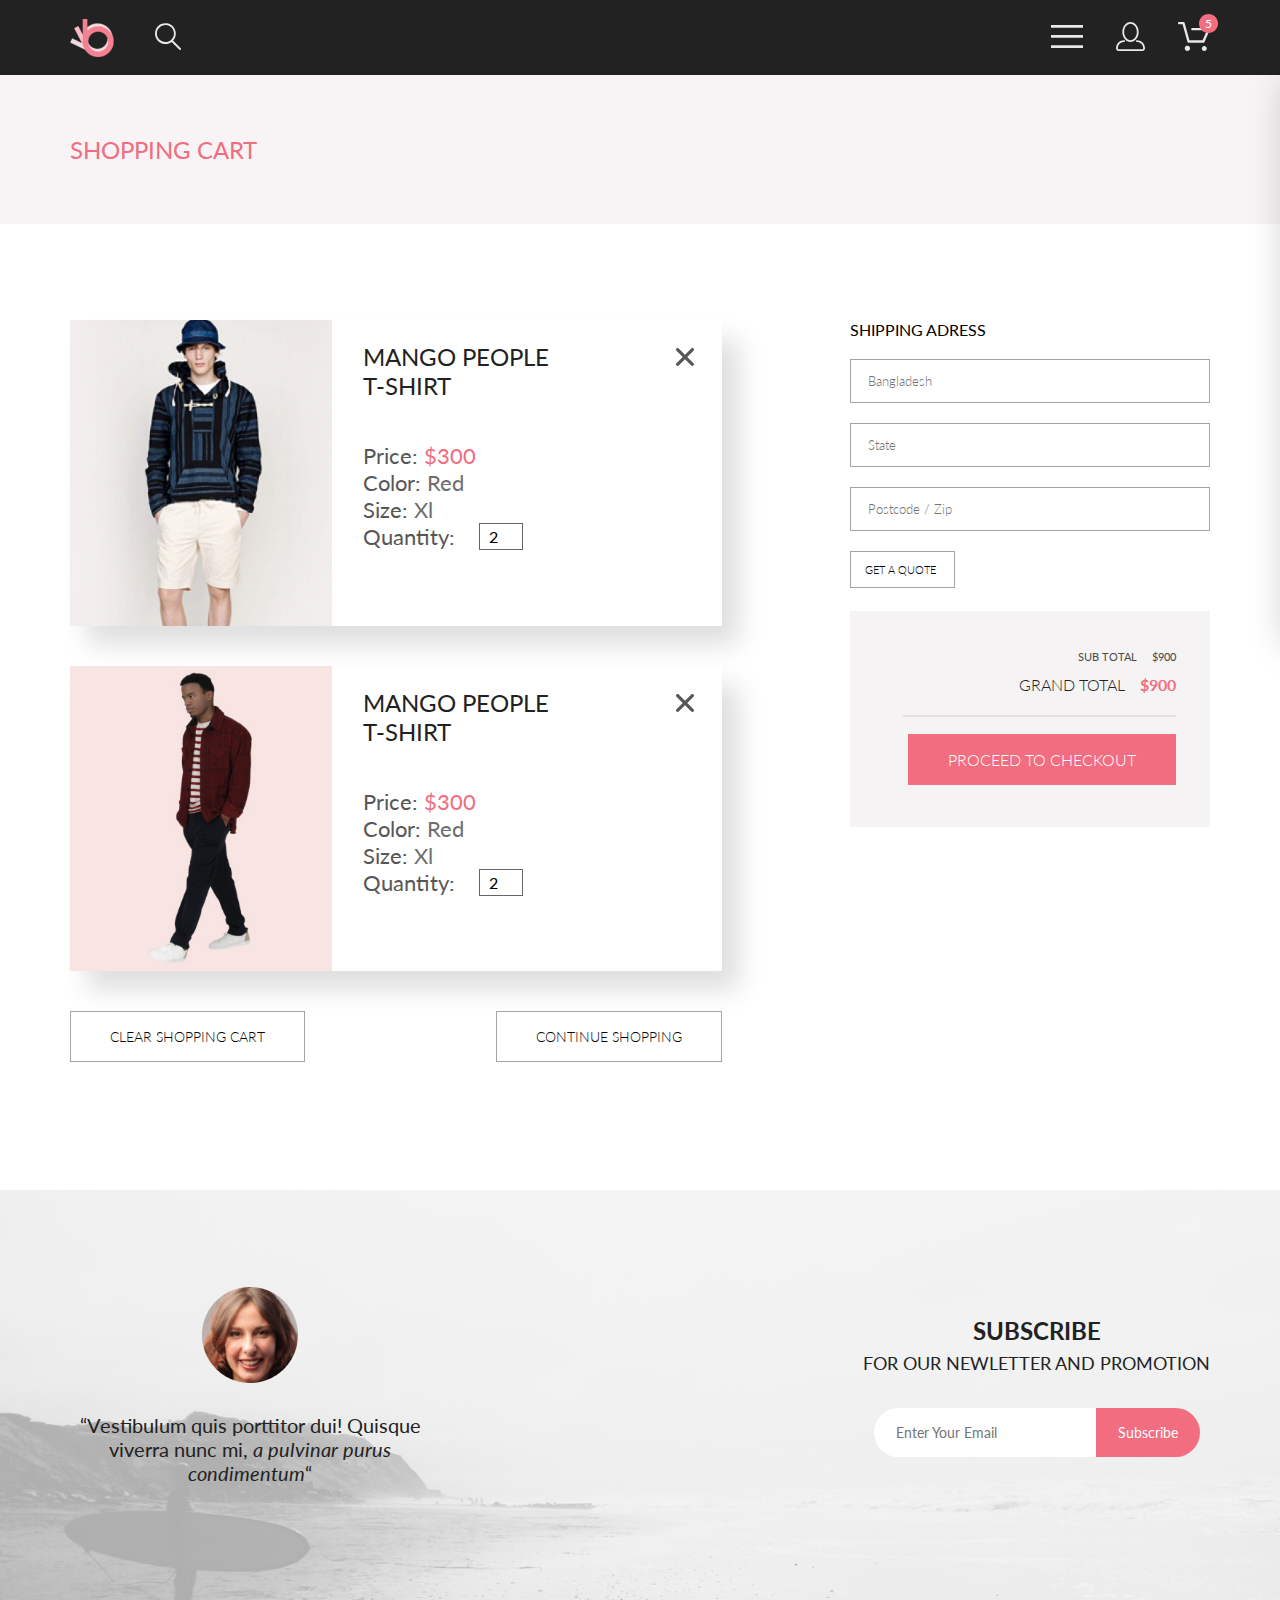
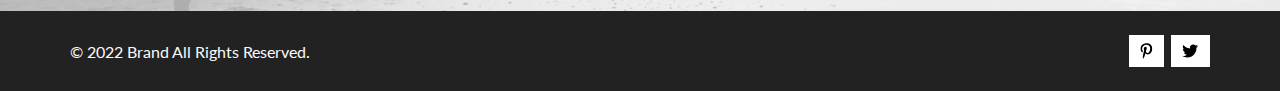
<file: hw1-4/cart.html>
<!DOCTYPE html>
<html lang="en">
  <head>
    <meta charset="UTF-8" />
    <meta name="viewport" content="width=device-width, initial-scale=1.0" />
    <title>Cart</title>
    <link rel="stylesheet" href="style.css" />
  </head>
  <body>
    <div class="top">
      <header class="header center">
        <div class="header__left">
          <a href="index.html"><img src="img/logo.svg" alt="logo" /></a>
          <a href="#">
            <svg
              class="icon--hover"
              xmlns="http://www.w3.org/2000/svg"
              width="26"
              height="27"
              viewBox="0 0 26 27"
              fill="none"
            >
              <path
                d="M18.0589 17.6249C19.6705 15.8648 20.6275 13.6038 20.769 11.2215C20.9106 8.8392 20.2281 6.48075 18.8362 4.5422C17.4443 2.60365 15.4278 1.20306 13.1252 0.575643C10.8227 -0.0517774 8.37437 0.132183 6.19143 1.09663C4.0085 2.06108 2.22389 3.74727 1.1373 5.87205C0.0507149 7.99682 -0.271678 10.4308 0.224264 12.7652C0.720206 15.0996 2.00428 17.1922 3.86085 18.6917C5.71741 20.1912 8.0334 21.0063 10.4199 20.9999C12.6723 21.003 14.8638 20.269 16.6599 18.9099L24.4079 26.7169C24.4934 26.806 24.5958 26.8771 24.7091 26.926C24.8225 26.975 24.9444 27.0008 25.0679 27.0019C25.1916 27.0023 25.314 26.9772 25.4276 26.9282C25.5411 26.8792 25.6434 26.8072 25.7279 26.7169C25.9018 26.536 25.999 26.2949 25.999 26.0439C25.999 25.793 25.9018 25.5518 25.7279 25.3709L18.0589 17.6249ZM1.88589 10.4999C1.89873 8.81465 2.41021 7.17089 3.35586 5.77587C4.30151 4.38086 5.63899 3.29703 7.1997 2.66102C8.76042 2.02501 10.4745 1.86529 12.1258 2.202C13.7772 2.53871 15.2919 3.35678 16.479 4.55307C17.6661 5.74935 18.4725 7.27031 18.7965 8.92421C19.1204 10.5781 18.9475 12.2909 18.2995 13.8467C17.6515 15.4024 16.5574 16.7315 15.1551 17.6664C13.7529 18.6013 12.1052 19.1001 10.4199 19.0999C8.14843 19.0891 5.97409 18.1774 4.3741 16.5651C2.77412 14.9527 1.87924 12.7714 1.88589 10.4999Z"
                fill="#E8E8E8"
              /></svg></a>
        </div>
        <nav class="header__right">
          <label for="header__check">
            <svg
              class="icon--hover"
              xmlns="http://www.w3.org/2000/svg"
              width="32"
              height="23"
              viewBox="0 0 32 23"
              fill="none"
            >
              <path
                d="M0 23V20.31H32V23H0ZM0 12.76V10.07H32V12.76H0ZM0 2.69V0H32V2.69H0Z"
                fill="#E8E8E8"
              />
            </svg>
          </label>
          <a href="#" class="not-mobile">
            <svg
              class="icon--hover"
              xmlns="http://www.w3.org/2000/svg"
              width="29"
              height="29"
              viewBox="0 0 29 29"
              fill="none">
              <path
                d="M14.5 19.937C19 19.937 22.656 15.464 22.656 9.968C22.656 4.472 19 0 14.5 0C13.3631 0.0217413 12.2463 0.303398 11.2351 0.823397C10.2239 1.34339 9.34507 2.08794 8.66602 3C7.12663 4.99573 6.30819 7.45381 6.34399 9.974C6.34399 15.465 10 19.937 14.5 19.937ZM14.5 1.813C18 1.813 20.844 5.472 20.844 9.969C20.844 14.466 17.998 18.125 14.5 18.125C11.002 18.125 8.15603 14.465 8.15503 9.969C8.15403 5.473 11 1.813 14.5 1.813ZM20.844 18.125C20.6036 18.125 20.373 18.2205 20.203 18.3905C20.033 18.5605 19.9375 18.7911 19.9375 19.0315C19.9375 19.2719 20.033 19.5025 20.203 19.6725C20.373 19.8425 20.6036 19.938 20.844 19.938C22.526 19.9399 24.1386 20.6088 25.3279 21.7982C26.5172 22.9875 27.1861 24.6 27.188 26.282C27.1875 26.5221 27.0918 26.7523 26.922 26.9221C26.7522 27.0918 26.5221 27.1875 26.282 27.188H2.71997C2.47985 27.1875 2.24975 27.0918 2.07996 26.9221C1.91016 26.7523 1.81449 26.5221 1.81396 26.282C1.81608 24.6001 2.48517 22.9877 3.67444 21.7985C4.86371 20.6092 6.47608 19.9401 8.15796 19.938C8.39824 19.938 8.62868 19.8425 8.79858 19.6726C8.96849 19.5027 9.06396 19.2723 9.06396 19.032C9.06396 18.7917 8.96849 18.5613 8.79858 18.3914C8.62868 18.2215 8.39824 18.126 8.15796 18.126C5.99541 18.1279 3.92201 18.9875 2.39258 20.5164C0.863144 22.0453 0.00264777 24.1185 0 26.281C0.000794067 27.0019 0.287502 27.693 0.797241 28.2027C1.30698 28.7125 1.99811 28.9992 2.71899 29H26.282C27.0027 28.9989 27.6936 28.7121 28.2031 28.2024C28.7126 27.6927 28.9992 27.0017 29 26.281C28.9974 24.1187 28.1372 22.0457 26.6083 20.5168C25.0793 18.9878 23.0063 18.1276 20.844 18.125Z"
                fill="#E8E8E8"/></svg>
           </a>
          <div class="header__cart not-mobile">
                  <a href="#">
                    <svg
                      class="icon--hover not-mobile"
                      xmlns="http://www.w3.org/2000/svg"
                      width="32"
                      height="29"
                      viewBox="0 0 32 29"
                      fill="none"
                    >
                      <path
                        d="M26.199 29C25.5512 28.9738 24.9396 28.6948 24.4952 28.2227C24.0509 27.7506 23.8094 27.1232 23.8225 26.475C23.8356 25.8269 24.1023 25.2097 24.5653 24.7559C25.0283 24.3022 25.6508 24.048 26.2991 24.048C26.9474 24.048 27.5697 24.3022 28.0327 24.7559C28.4957 25.2097 28.7624 25.8269 28.7755 26.475C28.7886 27.1232 28.5471 27.7506 28.1028 28.2227C27.6585 28.6948 27.0468 28.9738 26.399 29H26.199ZM6.75098 26.32C6.75098 25.79 6.90815 25.2718 7.20264 24.8311C7.49712 24.3904 7.91569 24.0469 8.4054 23.844C8.8951 23.6412 9.43399 23.5881 9.95386 23.6915C10.4737 23.7949 10.9512 24.0502 11.326 24.425C11.7009 24.7998 11.9562 25.2773 12.0596 25.7972C12.163 26.317 12.1098 26.8559 11.907 27.3456C11.7041 27.8353 11.3606 28.2539 10.9199 28.5483C10.4792 28.8428 9.96108 29 9.43103 29C9.07892 29.0003 8.73017 28.9311 8.40479 28.7966C8.0794 28.662 7.78374 28.4646 7.53467 28.2158C7.28559 27.9669 7.08805 27.6713 6.95325 27.3461C6.81844 27.0208 6.74902 26.6721 6.74902 26.32H6.75098ZM10.551 20.686C10.2916 20.6868 10.039 20.6024 9.83215 20.4457C9.62531 20.2891 9.47563 20.0689 9.40601 19.819L4.573 2.36401H1.18005C0.866568 2.36401 0.565906 2.23947 0.344238 2.01781C0.12257 1.79614 -0.00195312 1.49549 -0.00195312 1.18201C-0.00195312 0.868519 0.12257 0.567873 0.344238 0.346205C0.565906 0.124537 0.866568 5.81268e-06 1.18005 5.81268e-06H5.46106C5.72055 -0.00080736 5.97309 0.0837201 6.17981 0.240568C6.38653 0.397416 6.53589 0.617884 6.60498 0.868006L11.438 18.323H24.616L28.999 8.27501H14.399C14.2409 8.27961 14.0834 8.25242 13.9359 8.19507C13.7884 8.13771 13.6539 8.05134 13.5404 7.94108C13.4269 7.83082 13.3366 7.69891 13.275 7.55315C13.2134 7.40739 13.1816 7.25075 13.1816 7.0925C13.1816 6.93426 13.2134 6.77762 13.275 6.63186C13.3366 6.4861 13.4269 6.35419 13.5404 6.24393C13.6539 6.13367 13.7884 6.0473 13.9359 5.98994C14.0834 5.93259 14.2409 5.90541 14.399 5.91001H30.812C31.0077 5.90996 31.2003 5.95866 31.3724 6.05172C31.5446 6.14478 31.6908 6.27926 31.798 6.44301C31.9058 6.60729 31.9714 6.79569 31.9889 6.99145C32.0063 7.18721 31.9752 7.38424 31.8981 7.565L26.493 19.977C26.4007 20.1876 26.249 20.3668 26.0565 20.4927C25.864 20.6186 25.6391 20.6858 25.4091 20.686H10.551Z"
                        fill="#E8E8E8"
                      />
                    </svg>
                  </a>
                    <svg class="header__round not-mobile" xmlns="http://www.w3.org/2000/svg" width="19" height="19" viewBox="0 0 19 19" fill="none">
                      <path d="M9.5 19C14.7467 19 19 14.7467 19 9.5C19 4.25329 14.7467 0 9.5 0C4.25329 0 0 4.25329 0 9.5C0 14.7467 4.25329 19 9.5 19Z" fill="#F16D7F"/>
                      <text x="0" y="15" style="font-style: italic; color: green">Текст</text>
                    </svg>
                    <p class="header__num not-mobile">5</p>
          </div>
        </nav>
        <input class="header__checkbox" id="header__check" type="checkbox" />
        <div class="mobile-menu">
          <h3 class="mobile-menu__heading">MENU</h3>
          <div class="mobile-menu__box">
            <div class="mobile-menu__item">
              <a href="#" class="mobile-menu__title">MAN</a>
              <ul class="mobile-menu__list">
                <li><a class="mobile-menu__link" href="#">Accessories</a></li>
                <li><a class="mobile-menu__link" href="#">Bags</a></li>
                <li><a class="mobile-menu__link" href="#">Denim</a></li>
                <li><a class="mobile-menu__link" href="#">T-Shirts</a></li>
              </ul>
            </div>
            <div class="mobile-menu__item">
              <a href="#" class="mobile-menu__title">WOMAN</a>
              <ul class="mobile-menu__list">
                <li><a class="mobile-menu__link" href="">Accessories</a></li>
                <li><a class="mobile-menu__link" href="">Bags</a></li>
                <li><a class="mobile-menu__link" href="">Denim</a></li>
                <li><a class="mobile-menu__link" href="">T-Shirts</a></li>
              </ul>
            </div>
            <div class="mobile-menu__item">
              <a href="#" class="mobile-menu__title">KIDS</a>
              <ul class="mobile-menu__list">
                <li><a class="mobile-menu__link" href="">Accessories</a></li>
                <li><a class="mobile-menu__link" href="">Bags</a></li>
                <li><a class="mobile-menu__link" href="">Denim</a></li>
                <li><a class="mobile-menu__link" href="">T-Shirts</a></li>
              </ul>
            </div>
          </div>
        </div>
      </header>
      <div class="top-head center">
        <h2 class="top-head__heading">SHOPPING CART</h2>
      </div>
      <div class="cart-wrapper center">
        <div class="cart-product">
          <div class="cart-product__box">
            <div class="cart-product__item">
              <div class="cart-product__img">
                <img
                  src="img/men-jacket-hooded- blue-hat-blue-shorts-white.jpg"
                  alt="men-jacket-hooded- blue-hat-blue-shorts-white"
                />
              </div>
              <div class="cart-product__dsc">
                <div class="cart-product__heading">
                  MANGO PEOPLE <br />
                  T-SHIRT
                </div>
                <div class="cart-product__details">
                  <div class="cart-product__price">
                    Price: <span class="cart-product__price--color">$300</span>
                  </div>
                  <div class="cart-product__color">
                    Color: <span class="cart-product__color--color">Red</span>
                  </div>
                  <div class="cart-product__size">
                    Size: <span class="cart-product__size--color">Xl</span>
                  </div>
                  <div class="cart-product__quantity">
                    <div class="cart-product__quantity-text">Quantity:</div>
                    <input
                      class="cart-product__quantity-input"
                      value="2"
                      type="number"
                      min="1"
                    />
                  </div>
                </div>
                <div class="cart-product__exit">
                  <svg
                    xmlns="http://www.w3.org/2000/svg"
                    width="18"
                    height="18"
                    viewBox="0 0 18 18"
                    fill="none"
                  >
                    <path
                      d="M11.2453 9L17.5302 2.71516C17.8285 2.41741 17.9962 2.01336 17.9966 1.59191C17.997 1.17045 17.8299 0.76611 17.5322 0.467833C17.2344 0.169555 16.8304 0.00177586 16.4089 0.00140366C15.9875 0.00103146 15.5831 0.168097 15.2848 0.465848L9 6.75069L2.71516 0.465848C2.41688 0.167571 2.01233 0 1.5905 0C1.16868 0 0.764125 0.167571 0.465848 0.465848C0.167571 0.764125 0 1.16868 0 1.5905C0 2.01233 0.167571 2.41688 0.465848 2.71516L6.75069 9L0.465848 15.2848C0.167571 15.5831 0 15.9877 0 16.4095C0 16.8313 0.167571 17.2359 0.465848 17.5342C0.764125 17.8324 1.16868 18 1.5905 18C2.01233 18 2.41688 17.8324 2.71516 17.5342L9 11.2493L15.2848 17.5342C15.5831 17.8324 15.9877 18 16.4095 18C16.8313 18 17.2359 17.8324 17.5342 17.5342C17.8324 17.2359 18 16.8313 18 16.4095C18 15.9877 17.8324 15.5831 17.5342 15.2848L11.2453 9Z"
                      fill="#575757"
                    />
                  </svg>
                </div>
              </div>
            </div>
            <div class="cart-product__item"></div>
          </div>
          <div class="cart-product__box">
            <div class="cart-product__item">
              <div class="cart-product__img">
                <img
                  src="img/men-black-red-jacket.jpg"
                  alt="men-jacket-hooded- blue-hat-blue-shorts-white"
                />
              </div>
              <div class="cart-product__dsc">
                <div class="cart-product__heading">
                  MANGO PEOPLE <br />
                  T-SHIRT
                </div>
                <div class="cart-product__details">
                  <div class="cart-product__price">
                    Price: <span class="cart-product__price--color">$300</span>
                  </div>
                  <div class="cart-product__color">
                    Color: <span class="cart-product__color--color">Red</span>
                  </div>
                  <div class="cart-product__size">
                    Size: <span class="cart-product__size--color">Xl</span>
                  </div>
                  <div class="cart-product__quantity">
                    <div class="cart-product__quantity-text">Quantity:</div>
                    <input
                      class="cart-product__quantity-input"
                      type="number"
                      value="2"
                      min="1"
                    />
                  </div>
                </div>
                <div class="cart-product__exit">
                  <svg
                    xmlns="http://www.w3.org/2000/svg"
                    width="18"
                    height="18"
                    viewBox="0 0 18 18"
                    fill="none"
                  >
                    <path
                      d="M11.2453 9L17.5302 2.71516C17.8285 2.41741 17.9962 2.01336 17.9966 1.59191C17.997 1.17045 17.8299 0.76611 17.5322 0.467833C17.2344 0.169555 16.8304 0.00177586 16.4089 0.00140366C15.9875 0.00103146 15.5831 0.168097 15.2848 0.465848L9 6.75069L2.71516 0.465848C2.41688 0.167571 2.01233 0 1.5905 0C1.16868 0 0.764125 0.167571 0.465848 0.465848C0.167571 0.764125 0 1.16868 0 1.5905C0 2.01233 0.167571 2.41688 0.465848 2.71516L6.75069 9L0.465848 15.2848C0.167571 15.5831 0 15.9877 0 16.4095C0 16.8313 0.167571 17.2359 0.465848 17.5342C0.764125 17.8324 1.16868 18 1.5905 18C2.01233 18 2.41688 17.8324 2.71516 17.5342L9 11.2493L15.2848 17.5342C15.5831 17.8324 15.9877 18 16.4095 18C16.8313 18 17.2359 17.8324 17.5342 17.5342C17.8324 17.2359 18 16.8313 18 16.4095C18 15.9877 17.8324 15.5831 17.5342 15.2848L11.2453 9Z"
                      fill="#575757"
                    />
                  </svg>
                </div>
              </div>
            </div>
            <div class="cart-product__item"></div>
          </div>
          <div class="cart-product__btn-box">
            <a href="#" class="cart-product__btn-box--btn">CLEAR SHOPPING CART</a>
            <a href="#" class="cart-product__btn-box--btn">CONTINUE SHOPPING</a>
          </div>
        </div>
        <div class="cart-order">
          <div class="cart-order__address">
            <h3 class="cart-order__header">SHIPPING ADRESS</h3>
            <input
              type="text"
              class="input"
              placeholder="Bangladesh"
            />
            <input type="text" class="input" placeholder="State" />
            <input
              type="number"
              class="input"
              placeholder="Postcode / Zip"
            />
            <a href="#" class="cart-order__address--btn">GET A QUOTE</a>
          </div>
          <div class="cart-order__checkout">
            <div class="cart-order__total">
              <div class="cart-order__sub">
                <h4 class="cart-order__sub--text">SUB TOTAL<spa class="cart-order__sub--price">$900</span></h4>
                
              </div>
              <div class="cart-order__grand">
                <h3 class="cart-order__grand--text">GRAND TOTAL<span class="cart-order__grand--price">$900</span></h3>
              </div>
              <hr class="cart-order__hr">
              <a href="#" class="cart-order__grand--button">PROCEED TO CHECKOUT</a>
            </div>
          </div>
        </div>
      </div>
      <section class="subscribe center">
        <figure class="quote">
          <img
            class="quote__img"
            src="img/photo-review.png"
            alt="photo review"
          />
          <figcaption class="quote__text">
            “Vestibulum quis porttitor dui! Quisque viverra nunc mi,
            <i>a pulvinar purus condimentum</i>“
          </figcaption>
        </figure>
        <div class="invitation">
          <h3 class="invitation__title">
            <span class="invitation__title--main">SUBSCRIBE</span><br />FOR OUR
            NEWLETTER AND PROMOTION
          </h3>
          <form class="invitation__form">
            <input type="email" placeholder="Enter Your Email" />
            <button>Subscribe</button>
          </form>
        </div>
      </section>
      <footer class="footer center">
        <div class="copyright">
          <p class="copyright__text" >© 2022 Brand All Rights Reserved.</p>
        </div>
        <div class="social">
          <a href="#" class="social__box">
            <svg
              xmlns="http://www.w3.org/2000/svg"
              width="13"
              height="16"
              viewBox="0 0 13 16"
              fill="none"
            >
              <g clip-path="url(#clip0_190_1618)">
                <path
                  d="M6.7402 0.203125C3.55552 0.203125 0.408081 2.34063 0.408081 5.8C0.408081 8 1.63726 9.25 2.38221 9.25C2.68951 9.25 2.86643 8.3875 2.86643 8.14375C2.86643 7.85313 2.13079 7.23438 2.13079 6.025C2.13079 3.5125 4.03043 1.73125 6.48878 1.73125C8.60259 1.73125 10.167 2.94062 10.167 5.1625C10.167 6.82187 9.50585 9.93437 7.3641 9.93437C6.59121 9.93437 5.93006 9.37187 5.93006 8.56563C5.93006 7.38438 6.74951 6.24062 6.74951 5.02187C6.74951 2.95312 3.83487 3.32812 3.83487 5.82812C3.83487 6.35313 3.90006 6.93437 4.13286 7.4125C3.70451 9.26875 2.82919 12.0344 2.82919 13.9469C2.82919 14.5375 2.91299 15.1188 2.96886 15.7094C3.0744 15.8281 3.02163 15.8156 3.18304 15.7563C4.74744 13.6 4.69157 13.1781 5.39928 10.3562C5.78107 11.0875 6.76814 11.4812 7.55034 11.4812C10.8468 11.4812 12.3274 8.24688 12.3274 5.33125C12.3274 2.22813 9.66415 0.203125 6.7402 0.203125Z"
                  fill="black"
                />
              </g>
              <defs>
                <clipPath id="clip0_190_1618">
                  <rect
                    width="11.9193"
                    height="16"
                    fill="white"
                    transform="translate(0.408081)"
                  />
                </clipPath>
              </defs>
            </svg>
          </a>
          <a href="#" class="social__box">
            <svg
              xmlns="http://www.w3.org/2000/svg"
              width="17"
              height="16"
              viewBox="0 0 17 16"
              fill="none"
            >
              <g clip-path="url(#clip0_190_1614)">
                <path
                  d="M14.4181 4.74107C14.4281 4.88319 14.4281 5.02535 14.4281 5.16747C14.4281 9.50247 11.1509 14.4974 5.16096 14.4974C3.31558 14.4974 1.60132 13.9593 0.159302 13.0253C0.421495 13.0558 0.673569 13.0659 0.94585 13.0659C2.46851 13.0659 3.8702 12.5482 4.98953 11.6649C3.5576 11.6345 2.3576 10.6903 1.94415 9.39081C2.14585 9.42125 2.34751 9.44156 2.5593 9.44156C2.85172 9.44156 3.14418 9.40094 3.41643 9.32991C1.92401 9.02531 0.80465 7.70553 0.80465 6.11163V6.07103C1.23825 6.31469 1.74249 6.46697 2.2769 6.48725C1.39959 5.89841 0.824826 4.89335 0.824826 3.75628C0.824826 3.14716 0.98614 2.58878 1.26851 2.10147C2.87187 4.09131 5.28195 5.39078 7.98443 5.53294C7.93403 5.28928 7.90376 5.0355 7.90376 4.78169C7.90376 2.97457 9.35586 1.5025 11.1609 1.5025C12.0987 1.5025 12.9457 1.89844 13.5407 2.53803C14.2768 2.39591 14.9827 2.12178 15.6079 1.74616C15.3659 2.5076 14.8516 3.14719 14.176 3.55325C14.8315 3.48222 15.4668 3.29944 16.0516 3.04566C15.608 3.69538 15.0533 4.27403 14.4181 4.74107Z"
                  fill="black"
                />
              </g>
              <defs>
                <clipPath id="clip0_190_1614">
                  <rect
                    width="15.8924"
                    height="16"
                    fill="white"
                    transform="translate(0.159302)"
                  />
                </clipPath>
              </defs>
            </svg>
          </a>
        </div>
      </footer>
    </div>
  </body>
</html>
</file>
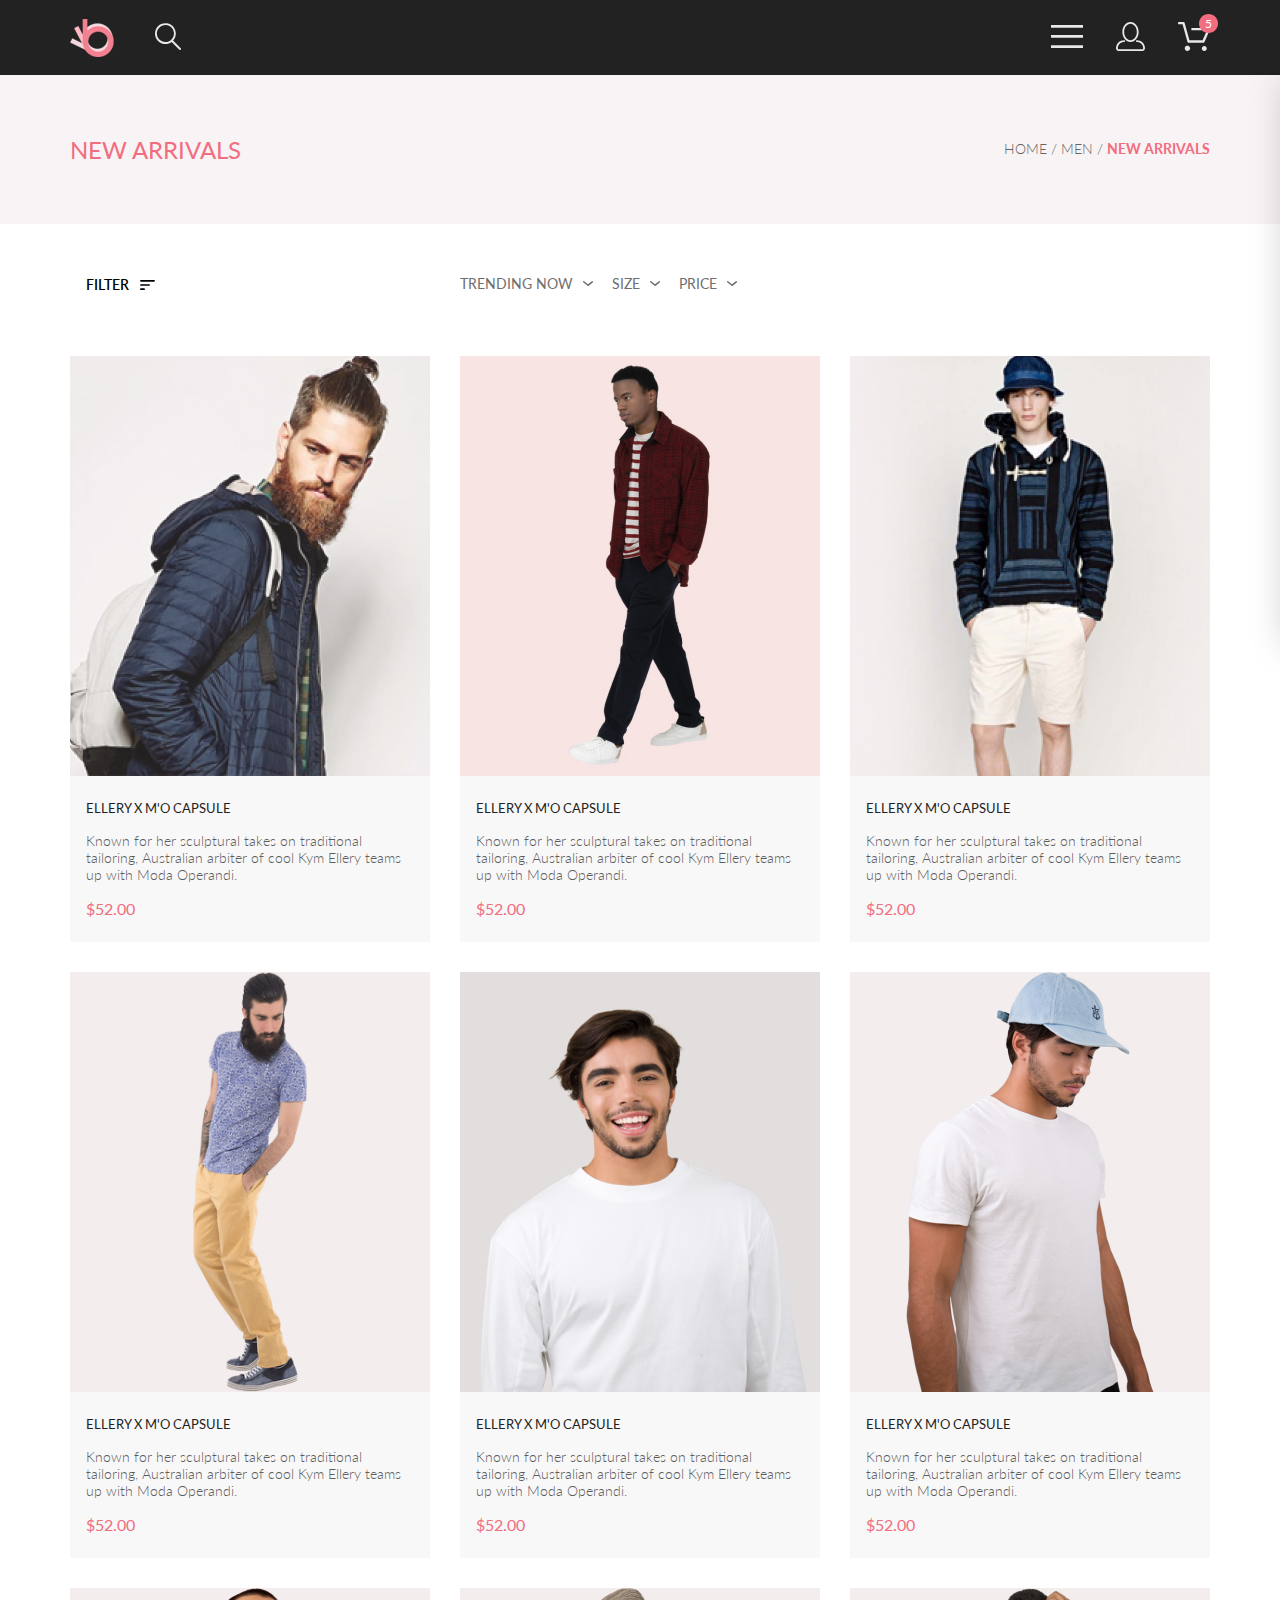
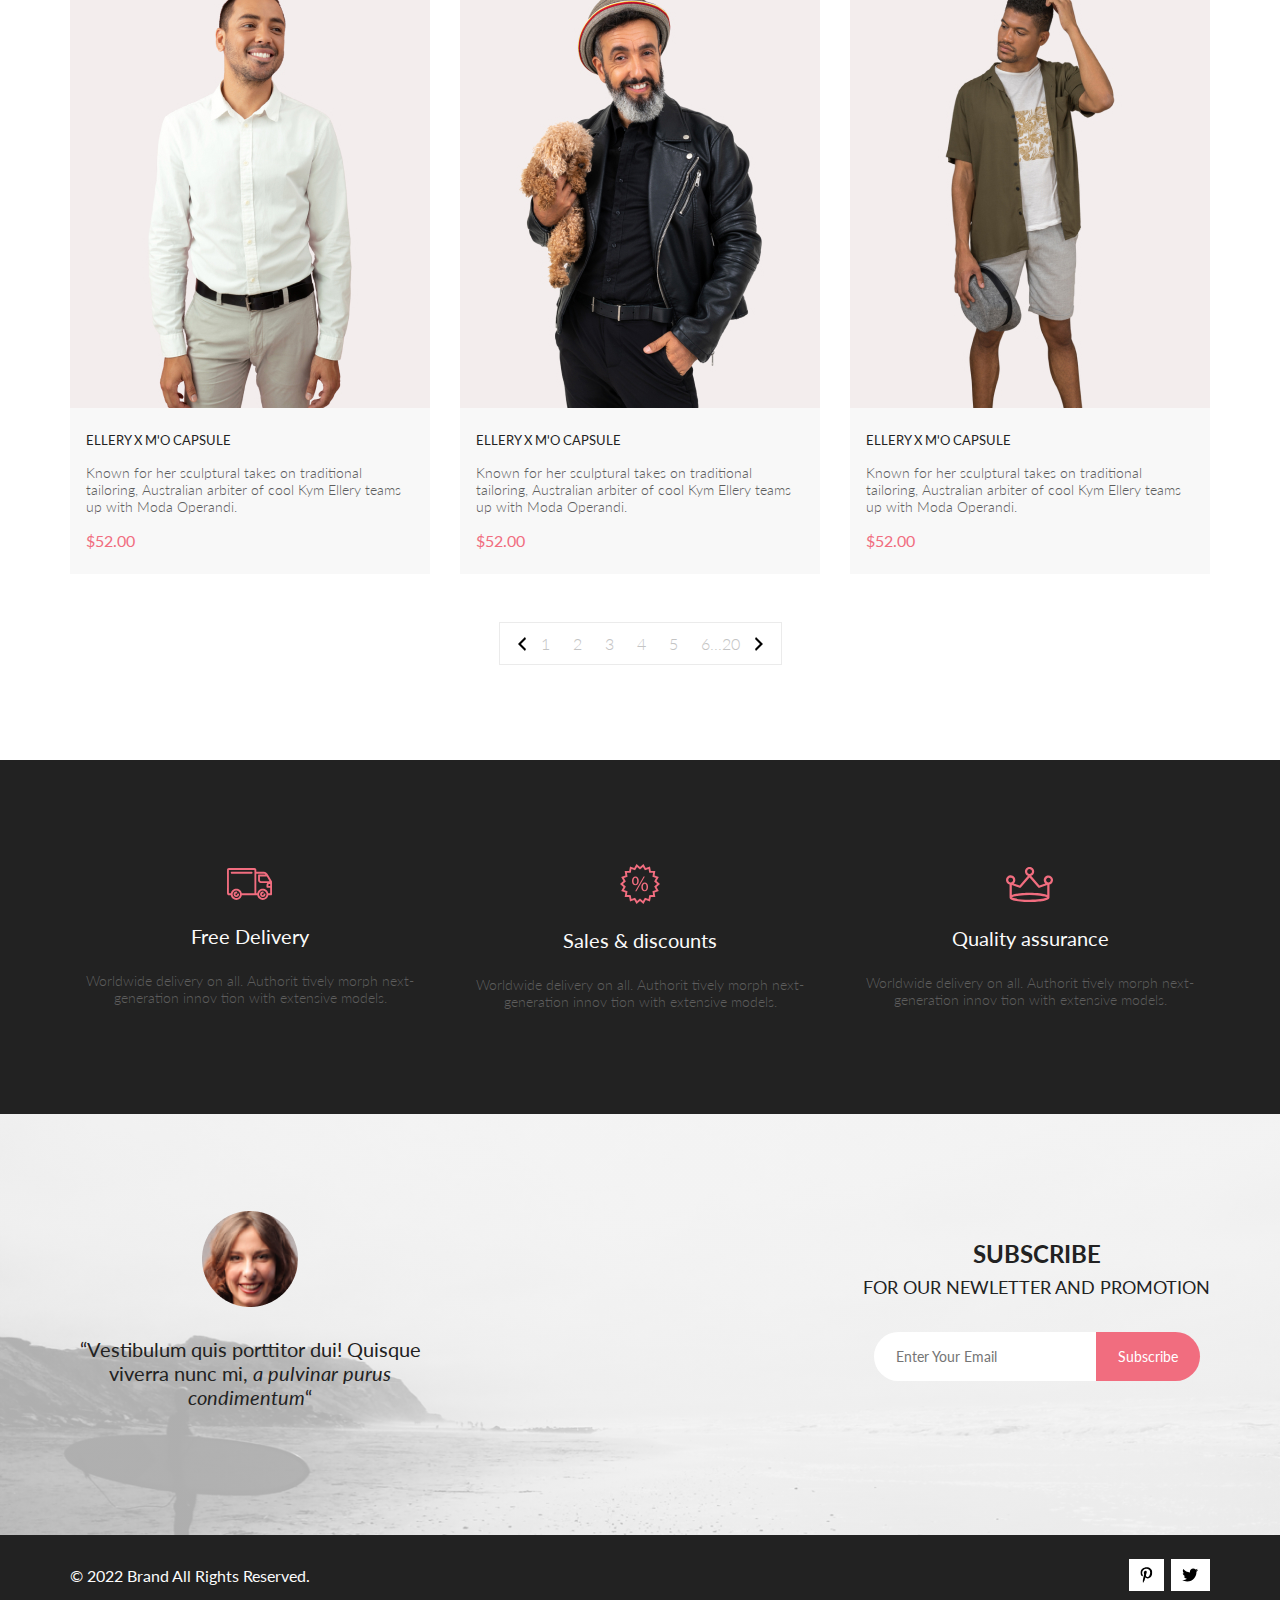
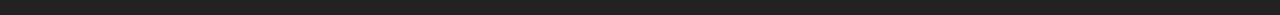
<file: hw1-4/catalog.html>
<!DOCTYPE html>
<html lang="en">
  <head>
    <meta charset="UTF-8" />
    <meta name="viewport" content="width=device-width, initial-scale=1.0" />
    <title>Catalog</title>
    <link rel="stylesheet" href="style.css" />
  </head>
  <body>
    <div class="top">
      <header class="header center">
        <div class="header__left">
          <a href="index.html"><img src="img/logo.svg" alt="logo" /></a>
          <a href="#">
            <svg
              class="icon--hover"
              xmlns="http://www.w3.org/2000/svg"
              width="26"
              height="27"
              viewBox="0 0 26 27"
              fill="none"
            >
              <path
                d="M18.0589 17.6249C19.6705 15.8648 20.6275 13.6038 20.769 11.2215C20.9106 8.8392 20.2281 6.48075 18.8362 4.5422C17.4443 2.60365 15.4278 1.20306 13.1252 0.575643C10.8227 -0.0517774 8.37437 0.132183 6.19143 1.09663C4.0085 2.06108 2.22389 3.74727 1.1373 5.87205C0.0507149 7.99682 -0.271678 10.4308 0.224264 12.7652C0.720206 15.0996 2.00428 17.1922 3.86085 18.6917C5.71741 20.1912 8.0334 21.0063 10.4199 20.9999C12.6723 21.003 14.8638 20.269 16.6599 18.9099L24.4079 26.7169C24.4934 26.806 24.5958 26.8771 24.7091 26.926C24.8225 26.975 24.9444 27.0008 25.0679 27.0019C25.1916 27.0023 25.314 26.9772 25.4276 26.9282C25.5411 26.8792 25.6434 26.8072 25.7279 26.7169C25.9018 26.536 25.999 26.2949 25.999 26.0439C25.999 25.793 25.9018 25.5518 25.7279 25.3709L18.0589 17.6249ZM1.88589 10.4999C1.89873 8.81465 2.41021 7.17089 3.35586 5.77587C4.30151 4.38086 5.63899 3.29703 7.1997 2.66102C8.76042 2.02501 10.4745 1.86529 12.1258 2.202C13.7772 2.53871 15.2919 3.35678 16.479 4.55307C17.6661 5.74935 18.4725 7.27031 18.7965 8.92421C19.1204 10.5781 18.9475 12.2909 18.2995 13.8467C17.6515 15.4024 16.5574 16.7315 15.1551 17.6664C13.7529 18.6013 12.1052 19.1001 10.4199 19.0999C8.14843 19.0891 5.97409 18.1774 4.3741 16.5651C2.77412 14.9527 1.87924 12.7714 1.88589 10.4999Z"
                fill="#E8E8E8"
              /></svg></a>
        </div>
        <nav class="header__right">
          <label for="header__check">
            <svg
              class="icon--hover"
              xmlns="http://www.w3.org/2000/svg"
              width="32"
              height="23"
              viewBox="0 0 32 23"
              fill="none"
            >
              <path
                d="M0 23V20.31H32V23H0ZM0 12.76V10.07H32V12.76H0ZM0 2.69V0H32V2.69H0Z"
                fill="#E8E8E8"
              />
            </svg>
          </label>
          <a href="#" class="not-mobile">
            <svg
              class="icon--hover"
              xmlns="http://www.w3.org/2000/svg"
              width="29"
              height="29"
              viewBox="0 0 29 29"
              fill="none">
              <path
                d="M14.5 19.937C19 19.937 22.656 15.464 22.656 9.968C22.656 4.472 19 0 14.5 0C13.3631 0.0217413 12.2463 0.303398 11.2351 0.823397C10.2239 1.34339 9.34507 2.08794 8.66602 3C7.12663 4.99573 6.30819 7.45381 6.34399 9.974C6.34399 15.465 10 19.937 14.5 19.937ZM14.5 1.813C18 1.813 20.844 5.472 20.844 9.969C20.844 14.466 17.998 18.125 14.5 18.125C11.002 18.125 8.15603 14.465 8.15503 9.969C8.15403 5.473 11 1.813 14.5 1.813ZM20.844 18.125C20.6036 18.125 20.373 18.2205 20.203 18.3905C20.033 18.5605 19.9375 18.7911 19.9375 19.0315C19.9375 19.2719 20.033 19.5025 20.203 19.6725C20.373 19.8425 20.6036 19.938 20.844 19.938C22.526 19.9399 24.1386 20.6088 25.3279 21.7982C26.5172 22.9875 27.1861 24.6 27.188 26.282C27.1875 26.5221 27.0918 26.7523 26.922 26.9221C26.7522 27.0918 26.5221 27.1875 26.282 27.188H2.71997C2.47985 27.1875 2.24975 27.0918 2.07996 26.9221C1.91016 26.7523 1.81449 26.5221 1.81396 26.282C1.81608 24.6001 2.48517 22.9877 3.67444 21.7985C4.86371 20.6092 6.47608 19.9401 8.15796 19.938C8.39824 19.938 8.62868 19.8425 8.79858 19.6726C8.96849 19.5027 9.06396 19.2723 9.06396 19.032C9.06396 18.7917 8.96849 18.5613 8.79858 18.3914C8.62868 18.2215 8.39824 18.126 8.15796 18.126C5.99541 18.1279 3.92201 18.9875 2.39258 20.5164C0.863144 22.0453 0.00264777 24.1185 0 26.281C0.000794067 27.0019 0.287502 27.693 0.797241 28.2027C1.30698 28.7125 1.99811 28.9992 2.71899 29H26.282C27.0027 28.9989 27.6936 28.7121 28.2031 28.2024C28.7126 27.6927 28.9992 27.0017 29 26.281C28.9974 24.1187 28.1372 22.0457 26.6083 20.5168C25.0793 18.9878 23.0063 18.1276 20.844 18.125Z"
                fill="#E8E8E8"/></svg>
           </a>
          <div class="header__cart not-mobile">
                  <a href="#">
                    <svg
                      class="icon--hover not-mobile"
                      xmlns="http://www.w3.org/2000/svg"
                      width="32"
                      height="29"
                      viewBox="0 0 32 29"
                      fill="none"
                    >
                      <path
                        d="M26.199 29C25.5512 28.9738 24.9396 28.6948 24.4952 28.2227C24.0509 27.7506 23.8094 27.1232 23.8225 26.475C23.8356 25.8269 24.1023 25.2097 24.5653 24.7559C25.0283 24.3022 25.6508 24.048 26.2991 24.048C26.9474 24.048 27.5697 24.3022 28.0327 24.7559C28.4957 25.2097 28.7624 25.8269 28.7755 26.475C28.7886 27.1232 28.5471 27.7506 28.1028 28.2227C27.6585 28.6948 27.0468 28.9738 26.399 29H26.199ZM6.75098 26.32C6.75098 25.79 6.90815 25.2718 7.20264 24.8311C7.49712 24.3904 7.91569 24.0469 8.4054 23.844C8.8951 23.6412 9.43399 23.5881 9.95386 23.6915C10.4737 23.7949 10.9512 24.0502 11.326 24.425C11.7009 24.7998 11.9562 25.2773 12.0596 25.7972C12.163 26.317 12.1098 26.8559 11.907 27.3456C11.7041 27.8353 11.3606 28.2539 10.9199 28.5483C10.4792 28.8428 9.96108 29 9.43103 29C9.07892 29.0003 8.73017 28.9311 8.40479 28.7966C8.0794 28.662 7.78374 28.4646 7.53467 28.2158C7.28559 27.9669 7.08805 27.6713 6.95325 27.3461C6.81844 27.0208 6.74902 26.6721 6.74902 26.32H6.75098ZM10.551 20.686C10.2916 20.6868 10.039 20.6024 9.83215 20.4457C9.62531 20.2891 9.47563 20.0689 9.40601 19.819L4.573 2.36401H1.18005C0.866568 2.36401 0.565906 2.23947 0.344238 2.01781C0.12257 1.79614 -0.00195312 1.49549 -0.00195312 1.18201C-0.00195312 0.868519 0.12257 0.567873 0.344238 0.346205C0.565906 0.124537 0.866568 5.81268e-06 1.18005 5.81268e-06H5.46106C5.72055 -0.00080736 5.97309 0.0837201 6.17981 0.240568C6.38653 0.397416 6.53589 0.617884 6.60498 0.868006L11.438 18.323H24.616L28.999 8.27501H14.399C14.2409 8.27961 14.0834 8.25242 13.9359 8.19507C13.7884 8.13771 13.6539 8.05134 13.5404 7.94108C13.4269 7.83082 13.3366 7.69891 13.275 7.55315C13.2134 7.40739 13.1816 7.25075 13.1816 7.0925C13.1816 6.93426 13.2134 6.77762 13.275 6.63186C13.3366 6.4861 13.4269 6.35419 13.5404 6.24393C13.6539 6.13367 13.7884 6.0473 13.9359 5.98994C14.0834 5.93259 14.2409 5.90541 14.399 5.91001H30.812C31.0077 5.90996 31.2003 5.95866 31.3724 6.05172C31.5446 6.14478 31.6908 6.27926 31.798 6.44301C31.9058 6.60729 31.9714 6.79569 31.9889 6.99145C32.0063 7.18721 31.9752 7.38424 31.8981 7.565L26.493 19.977C26.4007 20.1876 26.249 20.3668 26.0565 20.4927C25.864 20.6186 25.6391 20.6858 25.4091 20.686H10.551Z"
                        fill="#E8E8E8"
                      />
                    </svg>
                  </a>
                    <svg class="header__round not-mobile" xmlns="http://www.w3.org/2000/svg" width="19" height="19" viewBox="0 0 19 19" fill="none">
                      <path d="M9.5 19C14.7467 19 19 14.7467 19 9.5C19 4.25329 14.7467 0 9.5 0C4.25329 0 0 4.25329 0 9.5C0 14.7467 4.25329 19 9.5 19Z" fill="#F16D7F"/>
                      <text x="0" y="15" style="font-style: italic; color: green">Текст</text>
                    </svg>
                    <p class="header__num not-mobile">5</p>
          </div>
        </nav>
        <input class="header__checkbox" id="header__check" type="checkbox" />
        <div class="mobile-menu">
          <h3 class="mobile-menu__heading">MENU</h3>
          <div class="mobile-menu__box">
            <div class="mobile-menu__item">
              <a href="#" class="mobile-menu__title">MAN</a>
              <ul class="mobile-menu__list">
                <li><a class="mobile-menu__link" href="#">Accessories</a></li>
                <li><a class="mobile-menu__link" href="#">Bags</a></li>
                <li><a class="mobile-menu__link" href="#">Denim</a></li>
                <li><a class="mobile-menu__link" href="#">T-Shirts</a></li>
              </ul>
            </div>
            <div class="mobile-menu__item">
              <a href="#" class="mobile-menu__title">WOMAN</a>
              <ul class="mobile-menu__list">
                <li><a class="mobile-menu__link" href="">Accessories</a></li>
                <li><a class="mobile-menu__link" href="">Bags</a></li>
                <li><a class="mobile-menu__link" href="">Denim</a></li>
                <li><a class="mobile-menu__link" href="">T-Shirts</a></li>
              </ul>
            </div>
            <div class="mobile-menu__item">
              <a href="#" class="mobile-menu__title">KIDS</a>
              <ul class="mobile-menu__list">
                <li><a class="mobile-menu__link" href="">Accessories</a></li>
                <li><a class="mobile-menu__link" href="">Bags</a></li>
                <li><a class="mobile-menu__link" href="">Denim</a></li>
                <li><a class="mobile-menu__link" href="">T-Shirts</a></li>
              </ul>
            </div>
          </div>
        </div>
      </header>
      <div class="top-head center">
        <h2 class="top-head__heading">NEW ARRIVALS</h2>
        <nav class="breadcrumbs">
          <a href="#" class="breadcrumbs__link">HOME</a>
          <a href="#" class="breadcrumbs__link">MEN</a>
          <a href="#" class="breadcrumbs__link breadcrumbs__link_site"
            >NEW ARRIVALS</a
          >
        </nav>
      </div>
      <div class="filter-sort center">
        <details class="filter">
          <summary class="filter__summary">
            <span class="filter__heading">FILTER</span
            ><svg
              xmlns="http://www.w3.org/2000/svg"
              width="15"
              height="10"
              viewBox="0 0 15 10"
              fill="none"
            >
              <path
                d="M0.833333 10H4.16667C4.625 10 5 9.625 5 9.16667C5 8.70833 4.625 8.33333 4.16667 8.33333H0.833333C0.375 8.33333 0 8.70833 0 9.16667C0 9.625 0.375 10 0.833333 10ZM0 0.833333C0 1.29167 0.375 1.66667 0.833333 1.66667H14.1667C14.625 1.66667 15 1.29167 15 0.833333C15 0.375 14.625 0 14.1667 0H0.833333C0.375 0 0 0.375 0 0.833333ZM0.833333 5.83333H9.16667C9.625 5.83333 10 5.45833 10 5C10 4.54167 9.625 4.16667 9.16667 4.16667H0.833333C0.375 4.16667 0 4.54167 0 5C0 5.45833 0.375 5.83333 0.833333 5.83333Z"
                fill="black"
              />
            </svg>
          </summary>
          <div class="filter__content">
            <details open class="filter__item">
              <summary class="filter__head">CATEGORY</summary>
              <div class="filter__link-box">
                <a href="#" class="filter__link"> Accessories</a>
                <a href="#" class="filter__link"> Bags</a>
                <a href="#" class="filter__link"> Denim</a>
                <a href="#" class="filter__link"> Hoodies & Sweatshirts</a>
                <a href="#" class="filter__link"> Jackets & Coats</a>
                <a href="#" class="filter__link"> Polos</a>
                <a href="#" class="filter__link"> Shirts</a>
                <a href="#" class="filter__link"> Shoes</a>
                <a href="#" class="filter__link"> Sweaters & Knits</a>
                <a href="#" class="filter__link"> T-Shirts</a>
                <a href="#" class="filter__link"> Tanks</a>
              </div>
            </details>
            <details class="filter__item">
              <summary class="filter__head">BRAND</summary>
              <div class="filter__link-box">
                <a href="#" class="filter__link"> Accessories</a>
                <a href="#" class="filter__link"> Bags</a>
                <a href="#" class="filter__link"> Denim</a>
                <a href="#" class="filter__link"> Hoodies & Sweatshirts</a>
                <a href="#" class="filter__link"> Jackets & Coats</a>
                <a href="#" class="filter__link"> Polos</a>
                <a href="#" class="filter__link"> Shirts</a>
                <a href="#" class="filter__link"> Shoes</a>
                <a href="#" class="filter__link"> Sweaters & Knits</a>
                <a href="#" class="filter__link"> T-Shirts</a>
                <a href="#" class="filter__link"> Tanks</a>
              </div>
            </details>
            <details class="filter__item">
              <summary class="filter__head">DESIGNER</summary>
              <div class="filter__link-box">
                <a href="#" class="filter__link"> Accessories</a>
                <a href="#" class="filter__link"> Bags</a>
                <a href="#" class="filter__link"> Denim</a>
                <a href="#" class="filter__link"> Hoodies & Sweatshirts</a>
                <a href="#" class="filter__link"> Jackets & Coats</a>
                <a href="#" class="filter__link"> Polos</a>
                <a href="#" class="filter__link"> Shirts</a>
                <a href="#" class="filter__link"> Shoes</a>
                <a href="#" class="filter__link"> Sweaters & Knits</a>
                <a href="#" class="filter__link"> T-Shirts</a>
                <a href="#" class="filter__link"> Tanks</a>
              </div>
            </details>
          </div>
        </details>
        <div class="sort">
          <details class="sort__details">
            <summary class="sort__summary">
              <span class="sort__heading">TRENDING NOW</span
              ><svg
                xmlns="http://www.w3.org/2000/svg"
                width="11"
                height="5"
                viewBox="0 0 11 5"
                fill="none"
              >
                <path
                  d="M5.00214 5.00214C4.83521 5.00247 4.67343 4.94433 4.54488 4.83782L0.258102 1.2655C0.112196 1.14422 0.0204417 0.969958 0.00302325 0.781035C-0.0143952 0.592112 0.0439493 0.404007 0.165221 0.258101C0.286493 0.112196 0.460759 0.0204417 0.649682 0.00302327C0.838605 -0.0143952 1.02671 0.043949 1.17262 0.165221L5.00214 3.36602L8.83167 0.279536C8.90475 0.220188 8.98884 0.175869 9.0791 0.149125C9.16937 0.122382 9.26403 0.113741 9.35764 0.1237C9.45126 0.133659 9.54198 0.162021 9.6246 0.207156C9.70722 0.252292 9.7801 0.313311 9.83906 0.386705C9.90449 0.460167 9.95405 0.546351 9.98462 0.639855C10.0152 0.733359 10.0261 0.83217 10.0167 0.930097C10.0073 1.02802 9.97784 1.12296 9.93005 1.20895C9.88227 1.29494 9.81723 1.37013 9.73904 1.42982L5.45225 4.88068C5.32002 4.97036 5.16154 5.01312 5.00214 5.00214Z"
                  fill="#6F6E6E"
                />
              </svg>
            </summary>
          </details>
          <details class="sort__details">
            <summary class="sort__summary">
              <span class="sort__heading">SIZE</span
              ><svg
                xmlns="http://www.w3.org/2000/svg"
                width="11"
                height="5"
                viewBox="0 0 11 5"
                fill="none"
              >
                <path
                  d="M5.00214 5.00214C4.83521 5.00247 4.67343 4.94433 4.54488 4.83782L0.258102 1.2655C0.112196 1.14422 0.0204417 0.969958 0.00302325 0.781035C-0.0143952 0.592112 0.0439493 0.404007 0.165221 0.258101C0.286493 0.112196 0.460759 0.0204417 0.649682 0.00302327C0.838605 -0.0143952 1.02671 0.043949 1.17262 0.165221L5.00214 3.36602L8.83167 0.279536C8.90475 0.220188 8.98884 0.175869 9.0791 0.149125C9.16937 0.122382 9.26403 0.113741 9.35764 0.1237C9.45126 0.133659 9.54198 0.162021 9.6246 0.207156C9.70722 0.252292 9.7801 0.313311 9.83906 0.386705C9.90449 0.460167 9.95405 0.546351 9.98462 0.639855C10.0152 0.733359 10.0261 0.83217 10.0167 0.930097C10.0073 1.02802 9.97784 1.12296 9.93005 1.20895C9.88227 1.29494 9.81723 1.37013 9.73904 1.42982L5.45225 4.88068C5.32002 4.97036 5.16154 5.01312 5.00214 5.00214Z"
                  fill="#6F6E6E"
                />
              </svg>
            </summary>
            <div class="sort__box">
              <div class="sort__check">
                <input id="sort__check1" type="checkbox" />
                <label for="sort__check1">XS</label>
              </div>
              <div class="sort__check">
                <input id="sort__check2" type="checkbox" />
                <label for="sort__check2">S</label>
              </div>
              <div class="sort__check">
                <input id="sort__check3" type="checkbox" />
                <label for="sort__check3">M</label>
              </div>
              <div class="sort__check">
                <input id="sort__check4" type="checkbox" />
                <label for="sort__check4">L</label>
              </div>
            </div>
          </details>
          <details class="sort__details">
            <summary class="sort__summary">
              <span class="sort__heading">PRICE</span
              ><svg
                xmlns="http://www.w3.org/2000/svg"
                width="11"
                height="5"
                viewBox="0 0 11 5"
                fill="none"
              >
                <path
                  d="M5.00214 5.00214C4.83521 5.00247 4.67343 4.94433 4.54488 4.83782L0.258102 1.2655C0.112196 1.14422 0.0204417 0.969958 0.00302325 0.781035C-0.0143952 0.592112 0.0439493 0.404007 0.165221 0.258101C0.286493 0.112196 0.460759 0.0204417 0.649682 0.00302327C0.838605 -0.0143952 1.02671 0.043949 1.17262 0.165221L5.00214 3.36602L8.83167 0.279536C8.90475 0.220188 8.98884 0.175869 9.0791 0.149125C9.16937 0.122382 9.26403 0.113741 9.35764 0.1237C9.45126 0.133659 9.54198 0.162021 9.6246 0.207156C9.70722 0.252292 9.7801 0.313311 9.83906 0.386705C9.90449 0.460167 9.95405 0.546351 9.98462 0.639855C10.0152 0.733359 10.0261 0.83217 10.0167 0.930097C10.0073 1.02802 9.97784 1.12296 9.93005 1.20895C9.88227 1.29494 9.81723 1.37013 9.73904 1.42982L5.45225 4.88068C5.32002 4.97036 5.16154 5.01312 5.00214 5.00214Z"
                  fill="#6F6E6E"
                />
              </svg>
            </summary>
          </details>
        </div>
      </div>
      <section class="catalog center">
        <div class="product-box">
          <div class="product">
            <img
              src="img/product1.jpg"
              alt="product img"
              class="product__img"
            />
            <div class="product__content">
              <a href="#" class="product__heading">ELLERY X M'O CAPSULE</a>
              <p class="product__text">
                Known for her sculptural takes on traditional tailoring,
                Australian arbiter of cool Kym Ellery teams up with Moda
                Operandi.
              </p>
              <p class="product__price">$52.00</p>
            </div>
            <a href="#" class="product__add">
              <svg
                width="27"
                height="25"
                viewBox="0 0 27 25"
                fill="none"
                xmlns="http://www.w3.org/2000/svg"
              >
                <path
                  d="M21.9509 23.2667H21.8386C21.2294 23.2667 20.7177 22.7671 20.6735 22.1294C20.629 21.4607 21.1175 20.8785 21.7626 20.8346C21.788 20.8329 21.8145 20.832 21.8405 20.832C22.4575 20.832 22.9743 21.3219 23.0201 21.9487C23.0319 22.1971 22.9914 22.5514 22.736 22.8439L22.73 22.8507L22.7242 22.8575C22.5275 23.0912 22.2607 23.2321 21.9509 23.2667ZM8.21887 23.2604C7.5683 23.2604 7.03906 22.7174 7.03906 22.05C7.03906 21.3832 7.5683 20.8406 8.21887 20.8406C8.86945 20.8406 9.39868 21.3832 9.39868 22.05C9.39868 22.7174 8.86945 23.2604 8.21887 23.2604Z"
                  fill="white"
                />
                <path
                  d="M21.876 22.2662C21.921 22.2549 21.9423 22.2339 21.96 22.2129C21.9678 22.2037 21.9756 22.1946 21.9835 22.1855C22.02 22.1438 22.0233 22.0553 22.0224 22.0105C22.0092 21.9044 21.9185 21.8315 21.8412 21.8315C21.8375 21.8315 21.8336 21.8317 21.8312 21.8318C21.7531 21.8372 21.6653 21.9409 21.6719 22.0625C21.6813 22.1793 21.7675 22.2662 21.8392 22.2662H21.876ZM8.21954 22.2599C8.31873 22.2599 8.39935 22.1655 8.39935 22.0496C8.39935 21.9341 8.31873 21.8401 8.21954 21.8401C8.12042 21.8401 8.03973 21.9341 8.03973 22.0496C8.03973 22.1655 8.12042 22.2599 8.21954 22.2599ZM21.9995 24.2662C21.9517 24.2662 21.8878 24.2662 21.8392 24.2662C20.7017 24.2662 19.7567 23.3545 19.6765 22.198C19.5964 20.9929 20.4937 19.9183 21.6953 19.8364C21.7441 19.8331 21.7928 19.8315 21.8412 19.8315C22.9799 19.8315 23.9413 20.7324 24.019 21.8884C24.0505 22.4915 23.8741 23.0612 23.4898 23.5012C23.1055 23.9575 22.5764 24.2177 21.9995 24.2662ZM8.21954 24.2599C7.01532 24.2599 6.03973 23.2709 6.03973 22.0496C6.03973 20.8291 7.01532 19.8401 8.21954 19.8401C9.42371 19.8401 10.3994 20.8291 10.3994 22.0496C10.3994 23.2709 9.42371 24.2599 8.21954 24.2599ZM21.1984 17.3938H9.13306C8.70013 17.3938 8.31586 17.1005 8.20331 16.6775L4.27753 2.24768H1.52173C0.993408 2.24768 0.560547 1.80859 0.560547 1.27039C0.560547 0.733032 0.993408 0.292969 1.52173 0.292969H4.99933C5.43134 0.292969 5.81561 0.586304 5.9281 1.01025L9.85394 15.4391H20.5576L24.1144 7.13379H12.2578C11.7286 7.13379 11.2957 6.69373 11.2957 6.15649C11.2957 5.61914 11.7286 5.17908 12.2578 5.17908H25.5886C25.9091 5.17908 26.2141 5.34192 26.3896 5.61914C26.566 5.89539 26.5984 6.23743 26.4697 6.547L22.0795 16.807C21.9193 17.1653 21.5827 17.3938 21.1984 17.3938Z"
                  fill="white"
                />
                <path
                  d="M21.876 22.2662C21.921 22.2549 21.9423 22.2339 21.96 22.2129C21.9678 22.2037 21.9756 22.1946 21.9835 22.1855C22.02 22.1438 22.0233 22.0553 22.0224 22.0105C22.0092 21.9044 21.9185 21.8315 21.8412 21.8315C21.8375 21.8315 21.8336 21.8317 21.8312 21.8318C21.7531 21.8372 21.6653 21.9409 21.6719 22.0625C21.6813 22.1793 21.7675 22.2662 21.8392 22.2662H21.876ZM8.21954 22.2599C8.31873 22.2599 8.39935 22.1655 8.39935 22.0496C8.39935 21.9341 8.31873 21.8401 8.21954 21.8401C8.12042 21.8401 8.03973 21.9341 8.03973 22.0496C8.03973 22.1655 8.12042 22.2599 8.21954 22.2599ZM21.9995 24.2662C21.9517 24.2662 21.8878 24.2662 21.8392 24.2662C20.7017 24.2662 19.7567 23.3545 19.6765 22.198C19.5964 20.9929 20.4937 19.9183 21.6953 19.8364C21.7441 19.8331 21.7928 19.8315 21.8412 19.8315C22.9799 19.8315 23.9413 20.7324 24.019 21.8884C24.0505 22.4915 23.8741 23.0612 23.4898 23.5012C23.1055 23.9575 22.5764 24.2177 21.9995 24.2662ZM8.21954 24.2599C7.01532 24.2599 6.03973 23.2709 6.03973 22.0496C6.03973 20.8291 7.01532 19.8401 8.21954 19.8401C9.42371 19.8401 10.3994 20.8291 10.3994 22.0496C10.3994 23.2709 9.42371 24.2599 8.21954 24.2599ZM21.1984 17.3938H9.13306C8.70013 17.3938 8.31586 17.1005 8.20331 16.6775L4.27753 2.24768H1.52173C0.993408 2.24768 0.560547 1.80859 0.560547 1.27039C0.560547 0.733032 0.993408 0.292969 1.52173 0.292969H4.99933C5.43134 0.292969 5.81561 0.586304 5.9281 1.01025L9.85394 15.4391H20.5576L24.1144 7.13379H12.2578C11.7286 7.13379 11.2957 6.69373 11.2957 6.15649C11.2957 5.61914 11.7286 5.17908 12.2578 5.17908H25.5886C25.9091 5.17908 26.2141 5.34192 26.3896 5.61914C26.566 5.89539 26.5984 6.23743 26.4697 6.547L22.0795 16.807C21.9193 17.1653 21.5827 17.3938 21.1984 17.3938Z"
                  fill="white"
                />
              </svg>
              Add to Cart</a
            >
          </div>
          <div class="product">
            <img
              src="img/men-black-red-jacket.jpg"
              alt="product img"
              class="product__img"
            />
            <div class="product__content">
              <a href="#" class="product__heading">ELLERY X M'O CAPSULE</a>
              <p class="product__text">
                Known for her sculptural takes on traditional tailoring,
                Australian arbiter of cool Kym Ellery teams up with Moda
                Operandi.
              </p>
              <p class="product__price">$52.00</p>
            </div>
            <a href="#" class="product__add">
              <svg
                width="27"
                height="25"
                viewBox="0 0 27 25"
                fill="none"
                xmlns="http://www.w3.org/2000/svg"
              >
                <path
                  d="M21.9509 23.2667H21.8386C21.2294 23.2667 20.7177 22.7671 20.6735 22.1294C20.629 21.4607 21.1175 20.8785 21.7626 20.8346C21.788 20.8329 21.8145 20.832 21.8405 20.832C22.4575 20.832 22.9743 21.3219 23.0201 21.9487C23.0319 22.1971 22.9914 22.5514 22.736 22.8439L22.73 22.8507L22.7242 22.8575C22.5275 23.0912 22.2607 23.2321 21.9509 23.2667ZM8.21887 23.2604C7.5683 23.2604 7.03906 22.7174 7.03906 22.05C7.03906 21.3832 7.5683 20.8406 8.21887 20.8406C8.86945 20.8406 9.39868 21.3832 9.39868 22.05C9.39868 22.7174 8.86945 23.2604 8.21887 23.2604Z"
                  fill="white"
                />
                <path
                  d="M21.876 22.2662C21.921 22.2549 21.9423 22.2339 21.96 22.2129C21.9678 22.2037 21.9756 22.1946 21.9835 22.1855C22.02 22.1438 22.0233 22.0553 22.0224 22.0105C22.0092 21.9044 21.9185 21.8315 21.8412 21.8315C21.8375 21.8315 21.8336 21.8317 21.8312 21.8318C21.7531 21.8372 21.6653 21.9409 21.6719 22.0625C21.6813 22.1793 21.7675 22.2662 21.8392 22.2662H21.876ZM8.21954 22.2599C8.31873 22.2599 8.39935 22.1655 8.39935 22.0496C8.39935 21.9341 8.31873 21.8401 8.21954 21.8401C8.12042 21.8401 8.03973 21.9341 8.03973 22.0496C8.03973 22.1655 8.12042 22.2599 8.21954 22.2599ZM21.9995 24.2662C21.9517 24.2662 21.8878 24.2662 21.8392 24.2662C20.7017 24.2662 19.7567 23.3545 19.6765 22.198C19.5964 20.9929 20.4937 19.9183 21.6953 19.8364C21.7441 19.8331 21.7928 19.8315 21.8412 19.8315C22.9799 19.8315 23.9413 20.7324 24.019 21.8884C24.0505 22.4915 23.8741 23.0612 23.4898 23.5012C23.1055 23.9575 22.5764 24.2177 21.9995 24.2662ZM8.21954 24.2599C7.01532 24.2599 6.03973 23.2709 6.03973 22.0496C6.03973 20.8291 7.01532 19.8401 8.21954 19.8401C9.42371 19.8401 10.3994 20.8291 10.3994 22.0496C10.3994 23.2709 9.42371 24.2599 8.21954 24.2599ZM21.1984 17.3938H9.13306C8.70013 17.3938 8.31586 17.1005 8.20331 16.6775L4.27753 2.24768H1.52173C0.993408 2.24768 0.560547 1.80859 0.560547 1.27039C0.560547 0.733032 0.993408 0.292969 1.52173 0.292969H4.99933C5.43134 0.292969 5.81561 0.586304 5.9281 1.01025L9.85394 15.4391H20.5576L24.1144 7.13379H12.2578C11.7286 7.13379 11.2957 6.69373 11.2957 6.15649C11.2957 5.61914 11.7286 5.17908 12.2578 5.17908H25.5886C25.9091 5.17908 26.2141 5.34192 26.3896 5.61914C26.566 5.89539 26.5984 6.23743 26.4697 6.547L22.0795 16.807C21.9193 17.1653 21.5827 17.3938 21.1984 17.3938Z"
                  fill="white"
                />
                <path
                  d="M21.876 22.2662C21.921 22.2549 21.9423 22.2339 21.96 22.2129C21.9678 22.2037 21.9756 22.1946 21.9835 22.1855C22.02 22.1438 22.0233 22.0553 22.0224 22.0105C22.0092 21.9044 21.9185 21.8315 21.8412 21.8315C21.8375 21.8315 21.8336 21.8317 21.8312 21.8318C21.7531 21.8372 21.6653 21.9409 21.6719 22.0625C21.6813 22.1793 21.7675 22.2662 21.8392 22.2662H21.876ZM8.21954 22.2599C8.31873 22.2599 8.39935 22.1655 8.39935 22.0496C8.39935 21.9341 8.31873 21.8401 8.21954 21.8401C8.12042 21.8401 8.03973 21.9341 8.03973 22.0496C8.03973 22.1655 8.12042 22.2599 8.21954 22.2599ZM21.9995 24.2662C21.9517 24.2662 21.8878 24.2662 21.8392 24.2662C20.7017 24.2662 19.7567 23.3545 19.6765 22.198C19.5964 20.9929 20.4937 19.9183 21.6953 19.8364C21.7441 19.8331 21.7928 19.8315 21.8412 19.8315C22.9799 19.8315 23.9413 20.7324 24.019 21.8884C24.0505 22.4915 23.8741 23.0612 23.4898 23.5012C23.1055 23.9575 22.5764 24.2177 21.9995 24.2662ZM8.21954 24.2599C7.01532 24.2599 6.03973 23.2709 6.03973 22.0496C6.03973 20.8291 7.01532 19.8401 8.21954 19.8401C9.42371 19.8401 10.3994 20.8291 10.3994 22.0496C10.3994 23.2709 9.42371 24.2599 8.21954 24.2599ZM21.1984 17.3938H9.13306C8.70013 17.3938 8.31586 17.1005 8.20331 16.6775L4.27753 2.24768H1.52173C0.993408 2.24768 0.560547 1.80859 0.560547 1.27039C0.560547 0.733032 0.993408 0.292969 1.52173 0.292969H4.99933C5.43134 0.292969 5.81561 0.586304 5.9281 1.01025L9.85394 15.4391H20.5576L24.1144 7.13379H12.2578C11.7286 7.13379 11.2957 6.69373 11.2957 6.15649C11.2957 5.61914 11.7286 5.17908 12.2578 5.17908H25.5886C25.9091 5.17908 26.2141 5.34192 26.3896 5.61914C26.566 5.89539 26.5984 6.23743 26.4697 6.547L22.0795 16.807C21.9193 17.1653 21.5827 17.3938 21.1984 17.3938Z"
                  fill="white"
                />
              </svg>
              Add to Cart</a
            >
          </div>
          <div class="product">
            <img
              src="img/men-jacket-hooded- blue-hat-blue-shorts-white.jpg"
              alt="product img"
              class="product__img"
            />
            <div class="product__content">
              <a href="#" class="product__heading">ELLERY X M'O CAPSULE</a>
              <p class="product__text">
                Known for her sculptural takes on traditional tailoring,
                Australian arbiter of cool Kym Ellery teams up with Moda
                Operandi.
              </p>
              <p class="product__price">$52.00</p>
            </div>
            <a href="#" class="product__add">
              <svg
                width="27"
                height="25"
                viewBox="0 0 27 25"
                fill="none"
                xmlns="http://www.w3.org/2000/svg"
              >
                <path
                  d="M21.9509 23.2667H21.8386C21.2294 23.2667 20.7177 22.7671 20.6735 22.1294C20.629 21.4607 21.1175 20.8785 21.7626 20.8346C21.788 20.8329 21.8145 20.832 21.8405 20.832C22.4575 20.832 22.9743 21.3219 23.0201 21.9487C23.0319 22.1971 22.9914 22.5514 22.736 22.8439L22.73 22.8507L22.7242 22.8575C22.5275 23.0912 22.2607 23.2321 21.9509 23.2667ZM8.21887 23.2604C7.5683 23.2604 7.03906 22.7174 7.03906 22.05C7.03906 21.3832 7.5683 20.8406 8.21887 20.8406C8.86945 20.8406 9.39868 21.3832 9.39868 22.05C9.39868 22.7174 8.86945 23.2604 8.21887 23.2604Z"
                  fill="white"
                />
                <path
                  d="M21.876 22.2662C21.921 22.2549 21.9423 22.2339 21.96 22.2129C21.9678 22.2037 21.9756 22.1946 21.9835 22.1855C22.02 22.1438 22.0233 22.0553 22.0224 22.0105C22.0092 21.9044 21.9185 21.8315 21.8412 21.8315C21.8375 21.8315 21.8336 21.8317 21.8312 21.8318C21.7531 21.8372 21.6653 21.9409 21.6719 22.0625C21.6813 22.1793 21.7675 22.2662 21.8392 22.2662H21.876ZM8.21954 22.2599C8.31873 22.2599 8.39935 22.1655 8.39935 22.0496C8.39935 21.9341 8.31873 21.8401 8.21954 21.8401C8.12042 21.8401 8.03973 21.9341 8.03973 22.0496C8.03973 22.1655 8.12042 22.2599 8.21954 22.2599ZM21.9995 24.2662C21.9517 24.2662 21.8878 24.2662 21.8392 24.2662C20.7017 24.2662 19.7567 23.3545 19.6765 22.198C19.5964 20.9929 20.4937 19.9183 21.6953 19.8364C21.7441 19.8331 21.7928 19.8315 21.8412 19.8315C22.9799 19.8315 23.9413 20.7324 24.019 21.8884C24.0505 22.4915 23.8741 23.0612 23.4898 23.5012C23.1055 23.9575 22.5764 24.2177 21.9995 24.2662ZM8.21954 24.2599C7.01532 24.2599 6.03973 23.2709 6.03973 22.0496C6.03973 20.8291 7.01532 19.8401 8.21954 19.8401C9.42371 19.8401 10.3994 20.8291 10.3994 22.0496C10.3994 23.2709 9.42371 24.2599 8.21954 24.2599ZM21.1984 17.3938H9.13306C8.70013 17.3938 8.31586 17.1005 8.20331 16.6775L4.27753 2.24768H1.52173C0.993408 2.24768 0.560547 1.80859 0.560547 1.27039C0.560547 0.733032 0.993408 0.292969 1.52173 0.292969H4.99933C5.43134 0.292969 5.81561 0.586304 5.9281 1.01025L9.85394 15.4391H20.5576L24.1144 7.13379H12.2578C11.7286 7.13379 11.2957 6.69373 11.2957 6.15649C11.2957 5.61914 11.7286 5.17908 12.2578 5.17908H25.5886C25.9091 5.17908 26.2141 5.34192 26.3896 5.61914C26.566 5.89539 26.5984 6.23743 26.4697 6.547L22.0795 16.807C21.9193 17.1653 21.5827 17.3938 21.1984 17.3938Z"
                  fill="white"
                />
                <path
                  d="M21.876 22.2662C21.921 22.2549 21.9423 22.2339 21.96 22.2129C21.9678 22.2037 21.9756 22.1946 21.9835 22.1855C22.02 22.1438 22.0233 22.0553 22.0224 22.0105C22.0092 21.9044 21.9185 21.8315 21.8412 21.8315C21.8375 21.8315 21.8336 21.8317 21.8312 21.8318C21.7531 21.8372 21.6653 21.9409 21.6719 22.0625C21.6813 22.1793 21.7675 22.2662 21.8392 22.2662H21.876ZM8.21954 22.2599C8.31873 22.2599 8.39935 22.1655 8.39935 22.0496C8.39935 21.9341 8.31873 21.8401 8.21954 21.8401C8.12042 21.8401 8.03973 21.9341 8.03973 22.0496C8.03973 22.1655 8.12042 22.2599 8.21954 22.2599ZM21.9995 24.2662C21.9517 24.2662 21.8878 24.2662 21.8392 24.2662C20.7017 24.2662 19.7567 23.3545 19.6765 22.198C19.5964 20.9929 20.4937 19.9183 21.6953 19.8364C21.7441 19.8331 21.7928 19.8315 21.8412 19.8315C22.9799 19.8315 23.9413 20.7324 24.019 21.8884C24.0505 22.4915 23.8741 23.0612 23.4898 23.5012C23.1055 23.9575 22.5764 24.2177 21.9995 24.2662ZM8.21954 24.2599C7.01532 24.2599 6.03973 23.2709 6.03973 22.0496C6.03973 20.8291 7.01532 19.8401 8.21954 19.8401C9.42371 19.8401 10.3994 20.8291 10.3994 22.0496C10.3994 23.2709 9.42371 24.2599 8.21954 24.2599ZM21.1984 17.3938H9.13306C8.70013 17.3938 8.31586 17.1005 8.20331 16.6775L4.27753 2.24768H1.52173C0.993408 2.24768 0.560547 1.80859 0.560547 1.27039C0.560547 0.733032 0.993408 0.292969 1.52173 0.292969H4.99933C5.43134 0.292969 5.81561 0.586304 5.9281 1.01025L9.85394 15.4391H20.5576L24.1144 7.13379H12.2578C11.7286 7.13379 11.2957 6.69373 11.2957 6.15649C11.2957 5.61914 11.7286 5.17908 12.2578 5.17908H25.5886C25.9091 5.17908 26.2141 5.34192 26.3896 5.61914C26.566 5.89539 26.5984 6.23743 26.4697 6.547L22.0795 16.807C21.9193 17.1653 21.5827 17.3938 21.1984 17.3938Z"
                  fill="white"
                />
              </svg>
              Add to Cart</a
            >
          </div>
          <div class="product">
            <img
              src="img/product4.jpg"
              alt="product img"
              class="product__img"
            />
            <div class="product__content">
              <a href="#" class="product__heading">ELLERY X M'O CAPSULE</a>
              <p class="product__text">
                Known for her sculptural takes on traditional tailoring,
                Australian arbiter of cool Kym Ellery teams up with Moda
                Operandi.
              </p>
              <p class="product__price">$52.00</p>
            </div>
            <a href="#" class="product__add">
              <svg
                width="27"
                height="25"
                viewBox="0 0 27 25"
                fill="none"
                xmlns="http://www.w3.org/2000/svg"
              >
                <path
                  d="M21.9509 23.2667H21.8386C21.2294 23.2667 20.7177 22.7671 20.6735 22.1294C20.629 21.4607 21.1175 20.8785 21.7626 20.8346C21.788 20.8329 21.8145 20.832 21.8405 20.832C22.4575 20.832 22.9743 21.3219 23.0201 21.9487C23.0319 22.1971 22.9914 22.5514 22.736 22.8439L22.73 22.8507L22.7242 22.8575C22.5275 23.0912 22.2607 23.2321 21.9509 23.2667ZM8.21887 23.2604C7.5683 23.2604 7.03906 22.7174 7.03906 22.05C7.03906 21.3832 7.5683 20.8406 8.21887 20.8406C8.86945 20.8406 9.39868 21.3832 9.39868 22.05C9.39868 22.7174 8.86945 23.2604 8.21887 23.2604Z"
                  fill="white"
                />
                <path
                  d="M21.876 22.2662C21.921 22.2549 21.9423 22.2339 21.96 22.2129C21.9678 22.2037 21.9756 22.1946 21.9835 22.1855C22.02 22.1438 22.0233 22.0553 22.0224 22.0105C22.0092 21.9044 21.9185 21.8315 21.8412 21.8315C21.8375 21.8315 21.8336 21.8317 21.8312 21.8318C21.7531 21.8372 21.6653 21.9409 21.6719 22.0625C21.6813 22.1793 21.7675 22.2662 21.8392 22.2662H21.876ZM8.21954 22.2599C8.31873 22.2599 8.39935 22.1655 8.39935 22.0496C8.39935 21.9341 8.31873 21.8401 8.21954 21.8401C8.12042 21.8401 8.03973 21.9341 8.03973 22.0496C8.03973 22.1655 8.12042 22.2599 8.21954 22.2599ZM21.9995 24.2662C21.9517 24.2662 21.8878 24.2662 21.8392 24.2662C20.7017 24.2662 19.7567 23.3545 19.6765 22.198C19.5964 20.9929 20.4937 19.9183 21.6953 19.8364C21.7441 19.8331 21.7928 19.8315 21.8412 19.8315C22.9799 19.8315 23.9413 20.7324 24.019 21.8884C24.0505 22.4915 23.8741 23.0612 23.4898 23.5012C23.1055 23.9575 22.5764 24.2177 21.9995 24.2662ZM8.21954 24.2599C7.01532 24.2599 6.03973 23.2709 6.03973 22.0496C6.03973 20.8291 7.01532 19.8401 8.21954 19.8401C9.42371 19.8401 10.3994 20.8291 10.3994 22.0496C10.3994 23.2709 9.42371 24.2599 8.21954 24.2599ZM21.1984 17.3938H9.13306C8.70013 17.3938 8.31586 17.1005 8.20331 16.6775L4.27753 2.24768H1.52173C0.993408 2.24768 0.560547 1.80859 0.560547 1.27039C0.560547 0.733032 0.993408 0.292969 1.52173 0.292969H4.99933C5.43134 0.292969 5.81561 0.586304 5.9281 1.01025L9.85394 15.4391H20.5576L24.1144 7.13379H12.2578C11.7286 7.13379 11.2957 6.69373 11.2957 6.15649C11.2957 5.61914 11.7286 5.17908 12.2578 5.17908H25.5886C25.9091 5.17908 26.2141 5.34192 26.3896 5.61914C26.566 5.89539 26.5984 6.23743 26.4697 6.547L22.0795 16.807C21.9193 17.1653 21.5827 17.3938 21.1984 17.3938Z"
                  fill="white"
                />
                <path
                  d="M21.876 22.2662C21.921 22.2549 21.9423 22.2339 21.96 22.2129C21.9678 22.2037 21.9756 22.1946 21.9835 22.1855C22.02 22.1438 22.0233 22.0553 22.0224 22.0105C22.0092 21.9044 21.9185 21.8315 21.8412 21.8315C21.8375 21.8315 21.8336 21.8317 21.8312 21.8318C21.7531 21.8372 21.6653 21.9409 21.6719 22.0625C21.6813 22.1793 21.7675 22.2662 21.8392 22.2662H21.876ZM8.21954 22.2599C8.31873 22.2599 8.39935 22.1655 8.39935 22.0496C8.39935 21.9341 8.31873 21.8401 8.21954 21.8401C8.12042 21.8401 8.03973 21.9341 8.03973 22.0496C8.03973 22.1655 8.12042 22.2599 8.21954 22.2599ZM21.9995 24.2662C21.9517 24.2662 21.8878 24.2662 21.8392 24.2662C20.7017 24.2662 19.7567 23.3545 19.6765 22.198C19.5964 20.9929 20.4937 19.9183 21.6953 19.8364C21.7441 19.8331 21.7928 19.8315 21.8412 19.8315C22.9799 19.8315 23.9413 20.7324 24.019 21.8884C24.0505 22.4915 23.8741 23.0612 23.4898 23.5012C23.1055 23.9575 22.5764 24.2177 21.9995 24.2662ZM8.21954 24.2599C7.01532 24.2599 6.03973 23.2709 6.03973 22.0496C6.03973 20.8291 7.01532 19.8401 8.21954 19.8401C9.42371 19.8401 10.3994 20.8291 10.3994 22.0496C10.3994 23.2709 9.42371 24.2599 8.21954 24.2599ZM21.1984 17.3938H9.13306C8.70013 17.3938 8.31586 17.1005 8.20331 16.6775L4.27753 2.24768H1.52173C0.993408 2.24768 0.560547 1.80859 0.560547 1.27039C0.560547 0.733032 0.993408 0.292969 1.52173 0.292969H4.99933C5.43134 0.292969 5.81561 0.586304 5.9281 1.01025L9.85394 15.4391H20.5576L24.1144 7.13379H12.2578C11.7286 7.13379 11.2957 6.69373 11.2957 6.15649C11.2957 5.61914 11.7286 5.17908 12.2578 5.17908H25.5886C25.9091 5.17908 26.2141 5.34192 26.3896 5.61914C26.566 5.89539 26.5984 6.23743 26.4697 6.547L22.0795 16.807C21.9193 17.1653 21.5827 17.3938 21.1984 17.3938Z"
                  fill="white"
                />
              </svg>
              Add to Cart</a
            >
          </div>
          <div class="product">
            <img
              src="img/men-longsleeve-white.jpg"
              alt="product img"
              class="product__img"
            />
            <div class="product__content">
              <a href="#" class="product__heading">ELLERY X M'O CAPSULE</a>
              <p class="product__text">
                Known for her sculptural takes on traditional tailoring,
                Australian arbiter of cool Kym Ellery teams up with Moda
                Operandi.
              </p>
              <p class="product__price">$52.00</p>
            </div>
            <a href="#" class="product__add">
              <svg
                width="27"
                height="25"
                viewBox="0 0 27 25"
                fill="none"
                xmlns="http://www.w3.org/2000/svg"
              >
                <path
                  d="M21.9509 23.2667H21.8386C21.2294 23.2667 20.7177 22.7671 20.6735 22.1294C20.629 21.4607 21.1175 20.8785 21.7626 20.8346C21.788 20.8329 21.8145 20.832 21.8405 20.832C22.4575 20.832 22.9743 21.3219 23.0201 21.9487C23.0319 22.1971 22.9914 22.5514 22.736 22.8439L22.73 22.8507L22.7242 22.8575C22.5275 23.0912 22.2607 23.2321 21.9509 23.2667ZM8.21887 23.2604C7.5683 23.2604 7.03906 22.7174 7.03906 22.05C7.03906 21.3832 7.5683 20.8406 8.21887 20.8406C8.86945 20.8406 9.39868 21.3832 9.39868 22.05C9.39868 22.7174 8.86945 23.2604 8.21887 23.2604Z"
                  fill="white"
                />
                <path
                  d="M21.876 22.2662C21.921 22.2549 21.9423 22.2339 21.96 22.2129C21.9678 22.2037 21.9756 22.1946 21.9835 22.1855C22.02 22.1438 22.0233 22.0553 22.0224 22.0105C22.0092 21.9044 21.9185 21.8315 21.8412 21.8315C21.8375 21.8315 21.8336 21.8317 21.8312 21.8318C21.7531 21.8372 21.6653 21.9409 21.6719 22.0625C21.6813 22.1793 21.7675 22.2662 21.8392 22.2662H21.876ZM8.21954 22.2599C8.31873 22.2599 8.39935 22.1655 8.39935 22.0496C8.39935 21.9341 8.31873 21.8401 8.21954 21.8401C8.12042 21.8401 8.03973 21.9341 8.03973 22.0496C8.03973 22.1655 8.12042 22.2599 8.21954 22.2599ZM21.9995 24.2662C21.9517 24.2662 21.8878 24.2662 21.8392 24.2662C20.7017 24.2662 19.7567 23.3545 19.6765 22.198C19.5964 20.9929 20.4937 19.9183 21.6953 19.8364C21.7441 19.8331 21.7928 19.8315 21.8412 19.8315C22.9799 19.8315 23.9413 20.7324 24.019 21.8884C24.0505 22.4915 23.8741 23.0612 23.4898 23.5012C23.1055 23.9575 22.5764 24.2177 21.9995 24.2662ZM8.21954 24.2599C7.01532 24.2599 6.03973 23.2709 6.03973 22.0496C6.03973 20.8291 7.01532 19.8401 8.21954 19.8401C9.42371 19.8401 10.3994 20.8291 10.3994 22.0496C10.3994 23.2709 9.42371 24.2599 8.21954 24.2599ZM21.1984 17.3938H9.13306C8.70013 17.3938 8.31586 17.1005 8.20331 16.6775L4.27753 2.24768H1.52173C0.993408 2.24768 0.560547 1.80859 0.560547 1.27039C0.560547 0.733032 0.993408 0.292969 1.52173 0.292969H4.99933C5.43134 0.292969 5.81561 0.586304 5.9281 1.01025L9.85394 15.4391H20.5576L24.1144 7.13379H12.2578C11.7286 7.13379 11.2957 6.69373 11.2957 6.15649C11.2957 5.61914 11.7286 5.17908 12.2578 5.17908H25.5886C25.9091 5.17908 26.2141 5.34192 26.3896 5.61914C26.566 5.89539 26.5984 6.23743 26.4697 6.547L22.0795 16.807C21.9193 17.1653 21.5827 17.3938 21.1984 17.3938Z"
                  fill="white"
                />
                <path
                  d="M21.876 22.2662C21.921 22.2549 21.9423 22.2339 21.96 22.2129C21.9678 22.2037 21.9756 22.1946 21.9835 22.1855C22.02 22.1438 22.0233 22.0553 22.0224 22.0105C22.0092 21.9044 21.9185 21.8315 21.8412 21.8315C21.8375 21.8315 21.8336 21.8317 21.8312 21.8318C21.7531 21.8372 21.6653 21.9409 21.6719 22.0625C21.6813 22.1793 21.7675 22.2662 21.8392 22.2662H21.876ZM8.21954 22.2599C8.31873 22.2599 8.39935 22.1655 8.39935 22.0496C8.39935 21.9341 8.31873 21.8401 8.21954 21.8401C8.12042 21.8401 8.03973 21.9341 8.03973 22.0496C8.03973 22.1655 8.12042 22.2599 8.21954 22.2599ZM21.9995 24.2662C21.9517 24.2662 21.8878 24.2662 21.8392 24.2662C20.7017 24.2662 19.7567 23.3545 19.6765 22.198C19.5964 20.9929 20.4937 19.9183 21.6953 19.8364C21.7441 19.8331 21.7928 19.8315 21.8412 19.8315C22.9799 19.8315 23.9413 20.7324 24.019 21.8884C24.0505 22.4915 23.8741 23.0612 23.4898 23.5012C23.1055 23.9575 22.5764 24.2177 21.9995 24.2662ZM8.21954 24.2599C7.01532 24.2599 6.03973 23.2709 6.03973 22.0496C6.03973 20.8291 7.01532 19.8401 8.21954 19.8401C9.42371 19.8401 10.3994 20.8291 10.3994 22.0496C10.3994 23.2709 9.42371 24.2599 8.21954 24.2599ZM21.1984 17.3938H9.13306C8.70013 17.3938 8.31586 17.1005 8.20331 16.6775L4.27753 2.24768H1.52173C0.993408 2.24768 0.560547 1.80859 0.560547 1.27039C0.560547 0.733032 0.993408 0.292969 1.52173 0.292969H4.99933C5.43134 0.292969 5.81561 0.586304 5.9281 1.01025L9.85394 15.4391H20.5576L24.1144 7.13379H12.2578C11.7286 7.13379 11.2957 6.69373 11.2957 6.15649C11.2957 5.61914 11.7286 5.17908 12.2578 5.17908H25.5886C25.9091 5.17908 26.2141 5.34192 26.3896 5.61914C26.566 5.89539 26.5984 6.23743 26.4697 6.547L22.0795 16.807C21.9193 17.1653 21.5827 17.3938 21.1984 17.3938Z"
                  fill="white"
                />
              </svg>
              Add to Cart</a
            >
          </div>
          <div class="product">
            <img
              src="img/men-t-short-white-basket-blue.jpg"
              alt="product img"
              class="product__img"
            />
            <div class="product__content">
              <a href="#" class="product__heading">ELLERY X M'O CAPSULE</a>
              <p class="product__text">
                Known for her sculptural takes on traditional tailoring,
                Australian arbiter of cool Kym Ellery teams up with Moda
                Operandi.
              </p>
              <p class="product__price">$52.00</p>
            </div>
            <a href="#" class="product__add">
              <svg
                width="27"
                height="25"
                viewBox="0 0 27 25"
                fill="none"
                xmlns="http://www.w3.org/2000/svg"
              >
                <path
                  d="M21.9509 23.2667H21.8386C21.2294 23.2667 20.7177 22.7671 20.6735 22.1294C20.629 21.4607 21.1175 20.8785 21.7626 20.8346C21.788 20.8329 21.8145 20.832 21.8405 20.832C22.4575 20.832 22.9743 21.3219 23.0201 21.9487C23.0319 22.1971 22.9914 22.5514 22.736 22.8439L22.73 22.8507L22.7242 22.8575C22.5275 23.0912 22.2607 23.2321 21.9509 23.2667ZM8.21887 23.2604C7.5683 23.2604 7.03906 22.7174 7.03906 22.05C7.03906 21.3832 7.5683 20.8406 8.21887 20.8406C8.86945 20.8406 9.39868 21.3832 9.39868 22.05C9.39868 22.7174 8.86945 23.2604 8.21887 23.2604Z"
                  fill="white"
                />
                <path
                  d="M21.876 22.2662C21.921 22.2549 21.9423 22.2339 21.96 22.2129C21.9678 22.2037 21.9756 22.1946 21.9835 22.1855C22.02 22.1438 22.0233 22.0553 22.0224 22.0105C22.0092 21.9044 21.9185 21.8315 21.8412 21.8315C21.8375 21.8315 21.8336 21.8317 21.8312 21.8318C21.7531 21.8372 21.6653 21.9409 21.6719 22.0625C21.6813 22.1793 21.7675 22.2662 21.8392 22.2662H21.876ZM8.21954 22.2599C8.31873 22.2599 8.39935 22.1655 8.39935 22.0496C8.39935 21.9341 8.31873 21.8401 8.21954 21.8401C8.12042 21.8401 8.03973 21.9341 8.03973 22.0496C8.03973 22.1655 8.12042 22.2599 8.21954 22.2599ZM21.9995 24.2662C21.9517 24.2662 21.8878 24.2662 21.8392 24.2662C20.7017 24.2662 19.7567 23.3545 19.6765 22.198C19.5964 20.9929 20.4937 19.9183 21.6953 19.8364C21.7441 19.8331 21.7928 19.8315 21.8412 19.8315C22.9799 19.8315 23.9413 20.7324 24.019 21.8884C24.0505 22.4915 23.8741 23.0612 23.4898 23.5012C23.1055 23.9575 22.5764 24.2177 21.9995 24.2662ZM8.21954 24.2599C7.01532 24.2599 6.03973 23.2709 6.03973 22.0496C6.03973 20.8291 7.01532 19.8401 8.21954 19.8401C9.42371 19.8401 10.3994 20.8291 10.3994 22.0496C10.3994 23.2709 9.42371 24.2599 8.21954 24.2599ZM21.1984 17.3938H9.13306C8.70013 17.3938 8.31586 17.1005 8.20331 16.6775L4.27753 2.24768H1.52173C0.993408 2.24768 0.560547 1.80859 0.560547 1.27039C0.560547 0.733032 0.993408 0.292969 1.52173 0.292969H4.99933C5.43134 0.292969 5.81561 0.586304 5.9281 1.01025L9.85394 15.4391H20.5576L24.1144 7.13379H12.2578C11.7286 7.13379 11.2957 6.69373 11.2957 6.15649C11.2957 5.61914 11.7286 5.17908 12.2578 5.17908H25.5886C25.9091 5.17908 26.2141 5.34192 26.3896 5.61914C26.566 5.89539 26.5984 6.23743 26.4697 6.547L22.0795 16.807C21.9193 17.1653 21.5827 17.3938 21.1984 17.3938Z"
                  fill="white"
                />
                <path
                  d="M21.876 22.2662C21.921 22.2549 21.9423 22.2339 21.96 22.2129C21.9678 22.2037 21.9756 22.1946 21.9835 22.1855C22.02 22.1438 22.0233 22.0553 22.0224 22.0105C22.0092 21.9044 21.9185 21.8315 21.8412 21.8315C21.8375 21.8315 21.8336 21.8317 21.8312 21.8318C21.7531 21.8372 21.6653 21.9409 21.6719 22.0625C21.6813 22.1793 21.7675 22.2662 21.8392 22.2662H21.876ZM8.21954 22.2599C8.31873 22.2599 8.39935 22.1655 8.39935 22.0496C8.39935 21.9341 8.31873 21.8401 8.21954 21.8401C8.12042 21.8401 8.03973 21.9341 8.03973 22.0496C8.03973 22.1655 8.12042 22.2599 8.21954 22.2599ZM21.9995 24.2662C21.9517 24.2662 21.8878 24.2662 21.8392 24.2662C20.7017 24.2662 19.7567 23.3545 19.6765 22.198C19.5964 20.9929 20.4937 19.9183 21.6953 19.8364C21.7441 19.8331 21.7928 19.8315 21.8412 19.8315C22.9799 19.8315 23.9413 20.7324 24.019 21.8884C24.0505 22.4915 23.8741 23.0612 23.4898 23.5012C23.1055 23.9575 22.5764 24.2177 21.9995 24.2662ZM8.21954 24.2599C7.01532 24.2599 6.03973 23.2709 6.03973 22.0496C6.03973 20.8291 7.01532 19.8401 8.21954 19.8401C9.42371 19.8401 10.3994 20.8291 10.3994 22.0496C10.3994 23.2709 9.42371 24.2599 8.21954 24.2599ZM21.1984 17.3938H9.13306C8.70013 17.3938 8.31586 17.1005 8.20331 16.6775L4.27753 2.24768H1.52173C0.993408 2.24768 0.560547 1.80859 0.560547 1.27039C0.560547 0.733032 0.993408 0.292969 1.52173 0.292969H4.99933C5.43134 0.292969 5.81561 0.586304 5.9281 1.01025L9.85394 15.4391H20.5576L24.1144 7.13379H12.2578C11.7286 7.13379 11.2957 6.69373 11.2957 6.15649C11.2957 5.61914 11.7286 5.17908 12.2578 5.17908H25.5886C25.9091 5.17908 26.2141 5.34192 26.3896 5.61914C26.566 5.89539 26.5984 6.23743 26.4697 6.547L22.0795 16.807C21.9193 17.1653 21.5827 17.3938 21.1984 17.3938Z"
                  fill="white"
                />
              </svg>
              Add to Cart</a
            >
          </div>
          <div class="product">
            <img
              src="img/men-short-white.jpg"
              alt="product img"
              class="product__img"
            />
            <div class="product__content">
              <a href="#" class="product__heading">ELLERY X M'O CAPSULE</a>
              <p class="product__text">
                Known for her sculptural takes on traditional tailoring,
                Australian arbiter of cool Kym Ellery teams up with Moda
                Operandi.
              </p>
              <p class="product__price">$52.00</p>
            </div>
            <a href="#" class="product__add">
              <svg
                width="27"
                height="25"
                viewBox="0 0 27 25"
                fill="none"
                xmlns="http://www.w3.org/2000/svg"
              >
                <path
                  d="M21.9509 23.2667H21.8386C21.2294 23.2667 20.7177 22.7671 20.6735 22.1294C20.629 21.4607 21.1175 20.8785 21.7626 20.8346C21.788 20.8329 21.8145 20.832 21.8405 20.832C22.4575 20.832 22.9743 21.3219 23.0201 21.9487C23.0319 22.1971 22.9914 22.5514 22.736 22.8439L22.73 22.8507L22.7242 22.8575C22.5275 23.0912 22.2607 23.2321 21.9509 23.2667ZM8.21887 23.2604C7.5683 23.2604 7.03906 22.7174 7.03906 22.05C7.03906 21.3832 7.5683 20.8406 8.21887 20.8406C8.86945 20.8406 9.39868 21.3832 9.39868 22.05C9.39868 22.7174 8.86945 23.2604 8.21887 23.2604Z"
                  fill="white"
                />
                <path
                  d="M21.876 22.2662C21.921 22.2549 21.9423 22.2339 21.96 22.2129C21.9678 22.2037 21.9756 22.1946 21.9835 22.1855C22.02 22.1438 22.0233 22.0553 22.0224 22.0105C22.0092 21.9044 21.9185 21.8315 21.8412 21.8315C21.8375 21.8315 21.8336 21.8317 21.8312 21.8318C21.7531 21.8372 21.6653 21.9409 21.6719 22.0625C21.6813 22.1793 21.7675 22.2662 21.8392 22.2662H21.876ZM8.21954 22.2599C8.31873 22.2599 8.39935 22.1655 8.39935 22.0496C8.39935 21.9341 8.31873 21.8401 8.21954 21.8401C8.12042 21.8401 8.03973 21.9341 8.03973 22.0496C8.03973 22.1655 8.12042 22.2599 8.21954 22.2599ZM21.9995 24.2662C21.9517 24.2662 21.8878 24.2662 21.8392 24.2662C20.7017 24.2662 19.7567 23.3545 19.6765 22.198C19.5964 20.9929 20.4937 19.9183 21.6953 19.8364C21.7441 19.8331 21.7928 19.8315 21.8412 19.8315C22.9799 19.8315 23.9413 20.7324 24.019 21.8884C24.0505 22.4915 23.8741 23.0612 23.4898 23.5012C23.1055 23.9575 22.5764 24.2177 21.9995 24.2662ZM8.21954 24.2599C7.01532 24.2599 6.03973 23.2709 6.03973 22.0496C6.03973 20.8291 7.01532 19.8401 8.21954 19.8401C9.42371 19.8401 10.3994 20.8291 10.3994 22.0496C10.3994 23.2709 9.42371 24.2599 8.21954 24.2599ZM21.1984 17.3938H9.13306C8.70013 17.3938 8.31586 17.1005 8.20331 16.6775L4.27753 2.24768H1.52173C0.993408 2.24768 0.560547 1.80859 0.560547 1.27039C0.560547 0.733032 0.993408 0.292969 1.52173 0.292969H4.99933C5.43134 0.292969 5.81561 0.586304 5.9281 1.01025L9.85394 15.4391H20.5576L24.1144 7.13379H12.2578C11.7286 7.13379 11.2957 6.69373 11.2957 6.15649C11.2957 5.61914 11.7286 5.17908 12.2578 5.17908H25.5886C25.9091 5.17908 26.2141 5.34192 26.3896 5.61914C26.566 5.89539 26.5984 6.23743 26.4697 6.547L22.0795 16.807C21.9193 17.1653 21.5827 17.3938 21.1984 17.3938Z"
                  fill="white"
                />
                <path
                  d="M21.876 22.2662C21.921 22.2549 21.9423 22.2339 21.96 22.2129C21.9678 22.2037 21.9756 22.1946 21.9835 22.1855C22.02 22.1438 22.0233 22.0553 22.0224 22.0105C22.0092 21.9044 21.9185 21.8315 21.8412 21.8315C21.8375 21.8315 21.8336 21.8317 21.8312 21.8318C21.7531 21.8372 21.6653 21.9409 21.6719 22.0625C21.6813 22.1793 21.7675 22.2662 21.8392 22.2662H21.876ZM8.21954 22.2599C8.31873 22.2599 8.39935 22.1655 8.39935 22.0496C8.39935 21.9341 8.31873 21.8401 8.21954 21.8401C8.12042 21.8401 8.03973 21.9341 8.03973 22.0496C8.03973 22.1655 8.12042 22.2599 8.21954 22.2599ZM21.9995 24.2662C21.9517 24.2662 21.8878 24.2662 21.8392 24.2662C20.7017 24.2662 19.7567 23.3545 19.6765 22.198C19.5964 20.9929 20.4937 19.9183 21.6953 19.8364C21.7441 19.8331 21.7928 19.8315 21.8412 19.8315C22.9799 19.8315 23.9413 20.7324 24.019 21.8884C24.0505 22.4915 23.8741 23.0612 23.4898 23.5012C23.1055 23.9575 22.5764 24.2177 21.9995 24.2662ZM8.21954 24.2599C7.01532 24.2599 6.03973 23.2709 6.03973 22.0496C6.03973 20.8291 7.01532 19.8401 8.21954 19.8401C9.42371 19.8401 10.3994 20.8291 10.3994 22.0496C10.3994 23.2709 9.42371 24.2599 8.21954 24.2599ZM21.1984 17.3938H9.13306C8.70013 17.3938 8.31586 17.1005 8.20331 16.6775L4.27753 2.24768H1.52173C0.993408 2.24768 0.560547 1.80859 0.560547 1.27039C0.560547 0.733032 0.993408 0.292969 1.52173 0.292969H4.99933C5.43134 0.292969 5.81561 0.586304 5.9281 1.01025L9.85394 15.4391H20.5576L24.1144 7.13379H12.2578C11.7286 7.13379 11.2957 6.69373 11.2957 6.15649C11.2957 5.61914 11.7286 5.17908 12.2578 5.17908H25.5886C25.9091 5.17908 26.2141 5.34192 26.3896 5.61914C26.566 5.89539 26.5984 6.23743 26.4697 6.547L22.0795 16.807C21.9193 17.1653 21.5827 17.3938 21.1984 17.3938Z"
                  fill="white"
                />
              </svg>
              Add to Cart</a
            >
          </div>
          <div class="product">
            <img
              src="img/men-black-jacket-hat-brown-dog-brown.jpg"
              alt="product img"
              class="product__img"
            />
            <div class="product__content">
              <a href="#" class="product__heading">ELLERY X M'O CAPSULE</a>
              <p class="product__text">
                Known for her sculptural takes on traditional tailoring,
                Australian arbiter of cool Kym Ellery teams up with Moda
                Operandi.
              </p>
              <p class="product__price">$52.00</p>
            </div>
            <a href="#" class="product__add">
              <svg
                width="27"
                height="25"
                viewBox="0 0 27 25"
                fill="none"
                xmlns="http://www.w3.org/2000/svg"
              >
                <path
                  d="M21.9509 23.2667H21.8386C21.2294 23.2667 20.7177 22.7671 20.6735 22.1294C20.629 21.4607 21.1175 20.8785 21.7626 20.8346C21.788 20.8329 21.8145 20.832 21.8405 20.832C22.4575 20.832 22.9743 21.3219 23.0201 21.9487C23.0319 22.1971 22.9914 22.5514 22.736 22.8439L22.73 22.8507L22.7242 22.8575C22.5275 23.0912 22.2607 23.2321 21.9509 23.2667ZM8.21887 23.2604C7.5683 23.2604 7.03906 22.7174 7.03906 22.05C7.03906 21.3832 7.5683 20.8406 8.21887 20.8406C8.86945 20.8406 9.39868 21.3832 9.39868 22.05C9.39868 22.7174 8.86945 23.2604 8.21887 23.2604Z"
                  fill="white"
                />
                <path
                  d="M21.876 22.2662C21.921 22.2549 21.9423 22.2339 21.96 22.2129C21.9678 22.2037 21.9756 22.1946 21.9835 22.1855C22.02 22.1438 22.0233 22.0553 22.0224 22.0105C22.0092 21.9044 21.9185 21.8315 21.8412 21.8315C21.8375 21.8315 21.8336 21.8317 21.8312 21.8318C21.7531 21.8372 21.6653 21.9409 21.6719 22.0625C21.6813 22.1793 21.7675 22.2662 21.8392 22.2662H21.876ZM8.21954 22.2599C8.31873 22.2599 8.39935 22.1655 8.39935 22.0496C8.39935 21.9341 8.31873 21.8401 8.21954 21.8401C8.12042 21.8401 8.03973 21.9341 8.03973 22.0496C8.03973 22.1655 8.12042 22.2599 8.21954 22.2599ZM21.9995 24.2662C21.9517 24.2662 21.8878 24.2662 21.8392 24.2662C20.7017 24.2662 19.7567 23.3545 19.6765 22.198C19.5964 20.9929 20.4937 19.9183 21.6953 19.8364C21.7441 19.8331 21.7928 19.8315 21.8412 19.8315C22.9799 19.8315 23.9413 20.7324 24.019 21.8884C24.0505 22.4915 23.8741 23.0612 23.4898 23.5012C23.1055 23.9575 22.5764 24.2177 21.9995 24.2662ZM8.21954 24.2599C7.01532 24.2599 6.03973 23.2709 6.03973 22.0496C6.03973 20.8291 7.01532 19.8401 8.21954 19.8401C9.42371 19.8401 10.3994 20.8291 10.3994 22.0496C10.3994 23.2709 9.42371 24.2599 8.21954 24.2599ZM21.1984 17.3938H9.13306C8.70013 17.3938 8.31586 17.1005 8.20331 16.6775L4.27753 2.24768H1.52173C0.993408 2.24768 0.560547 1.80859 0.560547 1.27039C0.560547 0.733032 0.993408 0.292969 1.52173 0.292969H4.99933C5.43134 0.292969 5.81561 0.586304 5.9281 1.01025L9.85394 15.4391H20.5576L24.1144 7.13379H12.2578C11.7286 7.13379 11.2957 6.69373 11.2957 6.15649C11.2957 5.61914 11.7286 5.17908 12.2578 5.17908H25.5886C25.9091 5.17908 26.2141 5.34192 26.3896 5.61914C26.566 5.89539 26.5984 6.23743 26.4697 6.547L22.0795 16.807C21.9193 17.1653 21.5827 17.3938 21.1984 17.3938Z"
                  fill="white"
                />
                <path
                  d="M21.876 22.2662C21.921 22.2549 21.9423 22.2339 21.96 22.2129C21.9678 22.2037 21.9756 22.1946 21.9835 22.1855C22.02 22.1438 22.0233 22.0553 22.0224 22.0105C22.0092 21.9044 21.9185 21.8315 21.8412 21.8315C21.8375 21.8315 21.8336 21.8317 21.8312 21.8318C21.7531 21.8372 21.6653 21.9409 21.6719 22.0625C21.6813 22.1793 21.7675 22.2662 21.8392 22.2662H21.876ZM8.21954 22.2599C8.31873 22.2599 8.39935 22.1655 8.39935 22.0496C8.39935 21.9341 8.31873 21.8401 8.21954 21.8401C8.12042 21.8401 8.03973 21.9341 8.03973 22.0496C8.03973 22.1655 8.12042 22.2599 8.21954 22.2599ZM21.9995 24.2662C21.9517 24.2662 21.8878 24.2662 21.8392 24.2662C20.7017 24.2662 19.7567 23.3545 19.6765 22.198C19.5964 20.9929 20.4937 19.9183 21.6953 19.8364C21.7441 19.8331 21.7928 19.8315 21.8412 19.8315C22.9799 19.8315 23.9413 20.7324 24.019 21.8884C24.0505 22.4915 23.8741 23.0612 23.4898 23.5012C23.1055 23.9575 22.5764 24.2177 21.9995 24.2662ZM8.21954 24.2599C7.01532 24.2599 6.03973 23.2709 6.03973 22.0496C6.03973 20.8291 7.01532 19.8401 8.21954 19.8401C9.42371 19.8401 10.3994 20.8291 10.3994 22.0496C10.3994 23.2709 9.42371 24.2599 8.21954 24.2599ZM21.1984 17.3938H9.13306C8.70013 17.3938 8.31586 17.1005 8.20331 16.6775L4.27753 2.24768H1.52173C0.993408 2.24768 0.560547 1.80859 0.560547 1.27039C0.560547 0.733032 0.993408 0.292969 1.52173 0.292969H4.99933C5.43134 0.292969 5.81561 0.586304 5.9281 1.01025L9.85394 15.4391H20.5576L24.1144 7.13379H12.2578C11.7286 7.13379 11.2957 6.69373 11.2957 6.15649C11.2957 5.61914 11.7286 5.17908 12.2578 5.17908H25.5886C25.9091 5.17908 26.2141 5.34192 26.3896 5.61914C26.566 5.89539 26.5984 6.23743 26.4697 6.547L22.0795 16.807C21.9193 17.1653 21.5827 17.3938 21.1984 17.3938Z"
                  fill="white"
                />
              </svg>
              Add to Cart</a
            >
          </div>
          <div class="product">
            <img
              src="img/men-t-short-white-drawing-shortsleeve-green-hat-gray.jpg"
              alt="product img"
              class="product__img"
            />
            <div class="product__content">
              <a href="#" class="product__heading">ELLERY X M'O CAPSULE</a>
              <p class="product__text">
                Known for her sculptural takes on traditional tailoring,
                Australian arbiter of cool Kym Ellery teams up with Moda
                Operandi.
              </p>
              <p class="product__price">$52.00</p>
            </div>
            <a href="#" class="product__add">
              <svg
                width="27"
                height="25"
                viewBox="0 0 27 25"
                fill="none"
                xmlns="http://www.w3.org/2000/svg"
              >
                <path
                  d="M21.9509 23.2667H21.8386C21.2294 23.2667 20.7177 22.7671 20.6735 22.1294C20.629 21.4607 21.1175 20.8785 21.7626 20.8346C21.788 20.8329 21.8145 20.832 21.8405 20.832C22.4575 20.832 22.9743 21.3219 23.0201 21.9487C23.0319 22.1971 22.9914 22.5514 22.736 22.8439L22.73 22.8507L22.7242 22.8575C22.5275 23.0912 22.2607 23.2321 21.9509 23.2667ZM8.21887 23.2604C7.5683 23.2604 7.03906 22.7174 7.03906 22.05C7.03906 21.3832 7.5683 20.8406 8.21887 20.8406C8.86945 20.8406 9.39868 21.3832 9.39868 22.05C9.39868 22.7174 8.86945 23.2604 8.21887 23.2604Z"
                  fill="white"
                />
                <path
                  d="M21.876 22.2662C21.921 22.2549 21.9423 22.2339 21.96 22.2129C21.9678 22.2037 21.9756 22.1946 21.9835 22.1855C22.02 22.1438 22.0233 22.0553 22.0224 22.0105C22.0092 21.9044 21.9185 21.8315 21.8412 21.8315C21.8375 21.8315 21.8336 21.8317 21.8312 21.8318C21.7531 21.8372 21.6653 21.9409 21.6719 22.0625C21.6813 22.1793 21.7675 22.2662 21.8392 22.2662H21.876ZM8.21954 22.2599C8.31873 22.2599 8.39935 22.1655 8.39935 22.0496C8.39935 21.9341 8.31873 21.8401 8.21954 21.8401C8.12042 21.8401 8.03973 21.9341 8.03973 22.0496C8.03973 22.1655 8.12042 22.2599 8.21954 22.2599ZM21.9995 24.2662C21.9517 24.2662 21.8878 24.2662 21.8392 24.2662C20.7017 24.2662 19.7567 23.3545 19.6765 22.198C19.5964 20.9929 20.4937 19.9183 21.6953 19.8364C21.7441 19.8331 21.7928 19.8315 21.8412 19.8315C22.9799 19.8315 23.9413 20.7324 24.019 21.8884C24.0505 22.4915 23.8741 23.0612 23.4898 23.5012C23.1055 23.9575 22.5764 24.2177 21.9995 24.2662ZM8.21954 24.2599C7.01532 24.2599 6.03973 23.2709 6.03973 22.0496C6.03973 20.8291 7.01532 19.8401 8.21954 19.8401C9.42371 19.8401 10.3994 20.8291 10.3994 22.0496C10.3994 23.2709 9.42371 24.2599 8.21954 24.2599ZM21.1984 17.3938H9.13306C8.70013 17.3938 8.31586 17.1005 8.20331 16.6775L4.27753 2.24768H1.52173C0.993408 2.24768 0.560547 1.80859 0.560547 1.27039C0.560547 0.733032 0.993408 0.292969 1.52173 0.292969H4.99933C5.43134 0.292969 5.81561 0.586304 5.9281 1.01025L9.85394 15.4391H20.5576L24.1144 7.13379H12.2578C11.7286 7.13379 11.2957 6.69373 11.2957 6.15649C11.2957 5.61914 11.7286 5.17908 12.2578 5.17908H25.5886C25.9091 5.17908 26.2141 5.34192 26.3896 5.61914C26.566 5.89539 26.5984 6.23743 26.4697 6.547L22.0795 16.807C21.9193 17.1653 21.5827 17.3938 21.1984 17.3938Z"
                  fill="white"
                />
                <path
                  d="M21.876 22.2662C21.921 22.2549 21.9423 22.2339 21.96 22.2129C21.9678 22.2037 21.9756 22.1946 21.9835 22.1855C22.02 22.1438 22.0233 22.0553 22.0224 22.0105C22.0092 21.9044 21.9185 21.8315 21.8412 21.8315C21.8375 21.8315 21.8336 21.8317 21.8312 21.8318C21.7531 21.8372 21.6653 21.9409 21.6719 22.0625C21.6813 22.1793 21.7675 22.2662 21.8392 22.2662H21.876ZM8.21954 22.2599C8.31873 22.2599 8.39935 22.1655 8.39935 22.0496C8.39935 21.9341 8.31873 21.8401 8.21954 21.8401C8.12042 21.8401 8.03973 21.9341 8.03973 22.0496C8.03973 22.1655 8.12042 22.2599 8.21954 22.2599ZM21.9995 24.2662C21.9517 24.2662 21.8878 24.2662 21.8392 24.2662C20.7017 24.2662 19.7567 23.3545 19.6765 22.198C19.5964 20.9929 20.4937 19.9183 21.6953 19.8364C21.7441 19.8331 21.7928 19.8315 21.8412 19.8315C22.9799 19.8315 23.9413 20.7324 24.019 21.8884C24.0505 22.4915 23.8741 23.0612 23.4898 23.5012C23.1055 23.9575 22.5764 24.2177 21.9995 24.2662ZM8.21954 24.2599C7.01532 24.2599 6.03973 23.2709 6.03973 22.0496C6.03973 20.8291 7.01532 19.8401 8.21954 19.8401C9.42371 19.8401 10.3994 20.8291 10.3994 22.0496C10.3994 23.2709 9.42371 24.2599 8.21954 24.2599ZM21.1984 17.3938H9.13306C8.70013 17.3938 8.31586 17.1005 8.20331 16.6775L4.27753 2.24768H1.52173C0.993408 2.24768 0.560547 1.80859 0.560547 1.27039C0.560547 0.733032 0.993408 0.292969 1.52173 0.292969H4.99933C5.43134 0.292969 5.81561 0.586304 5.9281 1.01025L9.85394 15.4391H20.5576L24.1144 7.13379H12.2578C11.7286 7.13379 11.2957 6.69373 11.2957 6.15649C11.2957 5.61914 11.7286 5.17908 12.2578 5.17908H25.5886C25.9091 5.17908 26.2141 5.34192 26.3896 5.61914C26.566 5.89539 26.5984 6.23743 26.4697 6.547L22.0795 16.807C21.9193 17.1653 21.5827 17.3938 21.1984 17.3938Z"
                  fill="white"
                />
              </svg>
              Add to Cart</a
            >
          </div>
        </div>
      </section>
      <div class="pagination">
        <svg
          xmlns="http://www.w3.org/2000/svg"
          width="8"
          height="14"
          viewBox="0 0 8 14"
          fill="none"
        >
          <path
            d="M7.99512 2L2.99512 7L7.99512 12L6.99512 14L-0.00488281 7L6.99512 0L7.99512 2Z"
            fill="black"
          />
        </svg>
        <div class="pagination__link-box">
            <div class="link-box__active">
                <a href="#" class="pagination__link">1</a>
                <a href="#" class="pagination__link">2</a>
                <a href="#" class="pagination__link">3</a>
                <a href="#" class="pagination__link">4</a>
                <a href="#" class="pagination__link">5</a>
                <a href="#" class="pagination__link">6</a>
            </div>
            <div class="link-box__last">
                <a href="#" class="pagination__link">...20</a>
            </div>

        </div>
        <svg
          xmlns="http://www.w3.org/2000/svg"
          width="8"
          height="14"
          viewBox="0 0 8 14"
          fill="none"
        >
          <path
            d="M-0.00500488 12L4.995 7L-0.00500488 2L0.994995 0L7.995 7L0.994995 14L-0.00500488 12Z"
            fill="black"
          />
        </svg>
      </div>
      <section class="advantages center">
        <article class="advantages__item">
          <img
            src="img/advantages-img-1.svg"
            alt="advantages img"
            class="advantages__img"
          />
          <h3 class="advantages__heading">Free Delivery</h3>
          <p class="advantages__text">
            Worldwide delivery on all. Authorit tively morph next-generation
            innov tion with extensive models.
          </p>
        </article>
        <article class="advantages__item">
          <img
            src="img/advantages-img-2.svg"
            alt="advantages img"
            class="advantages__img"
          />
          <h3 class="advantages__heading">Sales & discounts</h3>
          <p class="advantages__text">
            Worldwide delivery on all. Authorit tively morph next-generation
            innov tion with extensive models.
          </p>
        </article>
        <article class="advantages__item">
          <img
            src="img/advantages-img-3.svg"
            alt="advantages img"
            class="advantages__img"
          />
          <h3 class="advantages__heading">Quality assurance</h3>
          <p class="advantages__text">
            Worldwide delivery on all. Authorit tively morph next-generation
            innov tion with extensive models.
          </p>
        </article>
      </section>
      <section class="subscribe center">
        <figure class="quote">
          <img
            class="quote__img"
            src="img/photo-review.png"
            alt="photo review"
          />
          <figcaption class="quote__text">
            “Vestibulum quis porttitor dui! Quisque viverra nunc mi,
            <i>a pulvinar purus condimentum</i>“
          </figcaption>
        </figure>
        <div class="invitation">
          <h3 class="invitation__title">
            <span class="invitation__title--main">SUBSCRIBE</span><br />FOR OUR
            NEWLETTER AND PROMOTION
          </h3>
          <form class="invitation__form">
            <input type="email" placeholder="Enter Your Email" />
            <button>Subscribe</button>
          </form>
        </div>
      </section>
      <footer class="footer center">
        <div class="copyright">
          <p class="copyright__text" >© 2022 Brand All Rights Reserved.</p>
        </div>
        <div class="social">
          <a href="#" class="social__box">
            <svg
              xmlns="http://www.w3.org/2000/svg"
              width="13"
              height="16"
              viewBox="0 0 13 16"
              fill="none"
            >
              <g clip-path="url(#clip0_190_1618)">
                <path
                  d="M6.7402 0.203125C3.55552 0.203125 0.408081 2.34063 0.408081 5.8C0.408081 8 1.63726 9.25 2.38221 9.25C2.68951 9.25 2.86643 8.3875 2.86643 8.14375C2.86643 7.85313 2.13079 7.23438 2.13079 6.025C2.13079 3.5125 4.03043 1.73125 6.48878 1.73125C8.60259 1.73125 10.167 2.94062 10.167 5.1625C10.167 6.82187 9.50585 9.93437 7.3641 9.93437C6.59121 9.93437 5.93006 9.37187 5.93006 8.56563C5.93006 7.38438 6.74951 6.24062 6.74951 5.02187C6.74951 2.95312 3.83487 3.32812 3.83487 5.82812C3.83487 6.35313 3.90006 6.93437 4.13286 7.4125C3.70451 9.26875 2.82919 12.0344 2.82919 13.9469C2.82919 14.5375 2.91299 15.1188 2.96886 15.7094C3.0744 15.8281 3.02163 15.8156 3.18304 15.7563C4.74744 13.6 4.69157 13.1781 5.39928 10.3562C5.78107 11.0875 6.76814 11.4812 7.55034 11.4812C10.8468 11.4812 12.3274 8.24688 12.3274 5.33125C12.3274 2.22813 9.66415 0.203125 6.7402 0.203125Z"
                  fill="black"
                />
              </g>
              <defs>
                <clipPath id="clip0_190_1618">
                  <rect
                    width="11.9193"
                    height="16"
                    fill="white"
                    transform="translate(0.408081)"
                  />
                </clipPath>
              </defs>
            </svg>
          </a>
          <a href="#" class="social__box">
            <svg
              xmlns="http://www.w3.org/2000/svg"
              width="17"
              height="16"
              viewBox="0 0 17 16"
              fill="none"
            >
              <g clip-path="url(#clip0_190_1614)">
                <path
                  d="M14.4181 4.74107C14.4281 4.88319 14.4281 5.02535 14.4281 5.16747C14.4281 9.50247 11.1509 14.4974 5.16096 14.4974C3.31558 14.4974 1.60132 13.9593 0.159302 13.0253C0.421495 13.0558 0.673569 13.0659 0.94585 13.0659C2.46851 13.0659 3.8702 12.5482 4.98953 11.6649C3.5576 11.6345 2.3576 10.6903 1.94415 9.39081C2.14585 9.42125 2.34751 9.44156 2.5593 9.44156C2.85172 9.44156 3.14418 9.40094 3.41643 9.32991C1.92401 9.02531 0.80465 7.70553 0.80465 6.11163V6.07103C1.23825 6.31469 1.74249 6.46697 2.2769 6.48725C1.39959 5.89841 0.824826 4.89335 0.824826 3.75628C0.824826 3.14716 0.98614 2.58878 1.26851 2.10147C2.87187 4.09131 5.28195 5.39078 7.98443 5.53294C7.93403 5.28928 7.90376 5.0355 7.90376 4.78169C7.90376 2.97457 9.35586 1.5025 11.1609 1.5025C12.0987 1.5025 12.9457 1.89844 13.5407 2.53803C14.2768 2.39591 14.9827 2.12178 15.6079 1.74616C15.3659 2.5076 14.8516 3.14719 14.176 3.55325C14.8315 3.48222 15.4668 3.29944 16.0516 3.04566C15.608 3.69538 15.0533 4.27403 14.4181 4.74107Z"
                  fill="black"
                />
              </g>
              <defs>
                <clipPath id="clip0_190_1614">
                  <rect
                    width="15.8924"
                    height="16"
                    fill="white"
                    transform="translate(0.159302)"
                  />
                </clipPath>
              </defs>
            </svg>
          </a>
        </div>
      </footer>
    </div>
  </body>
</html>
</file>
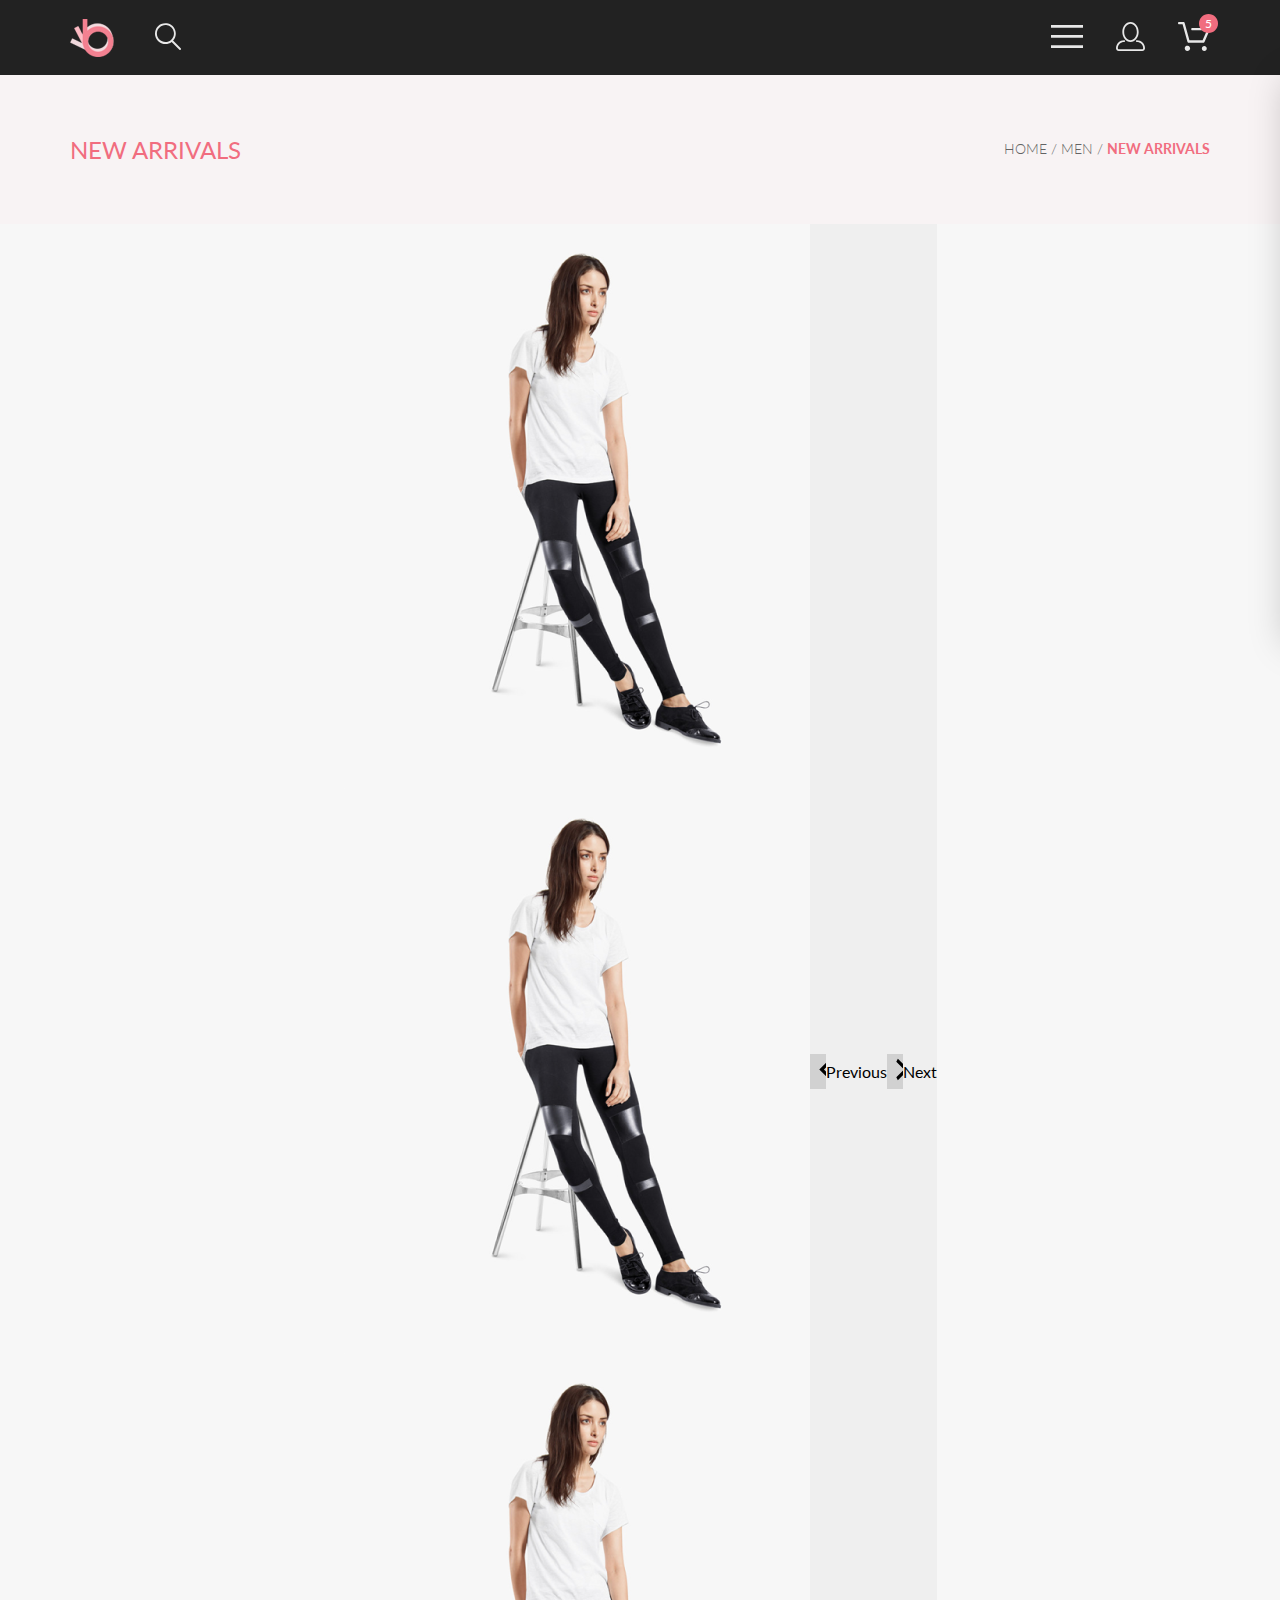
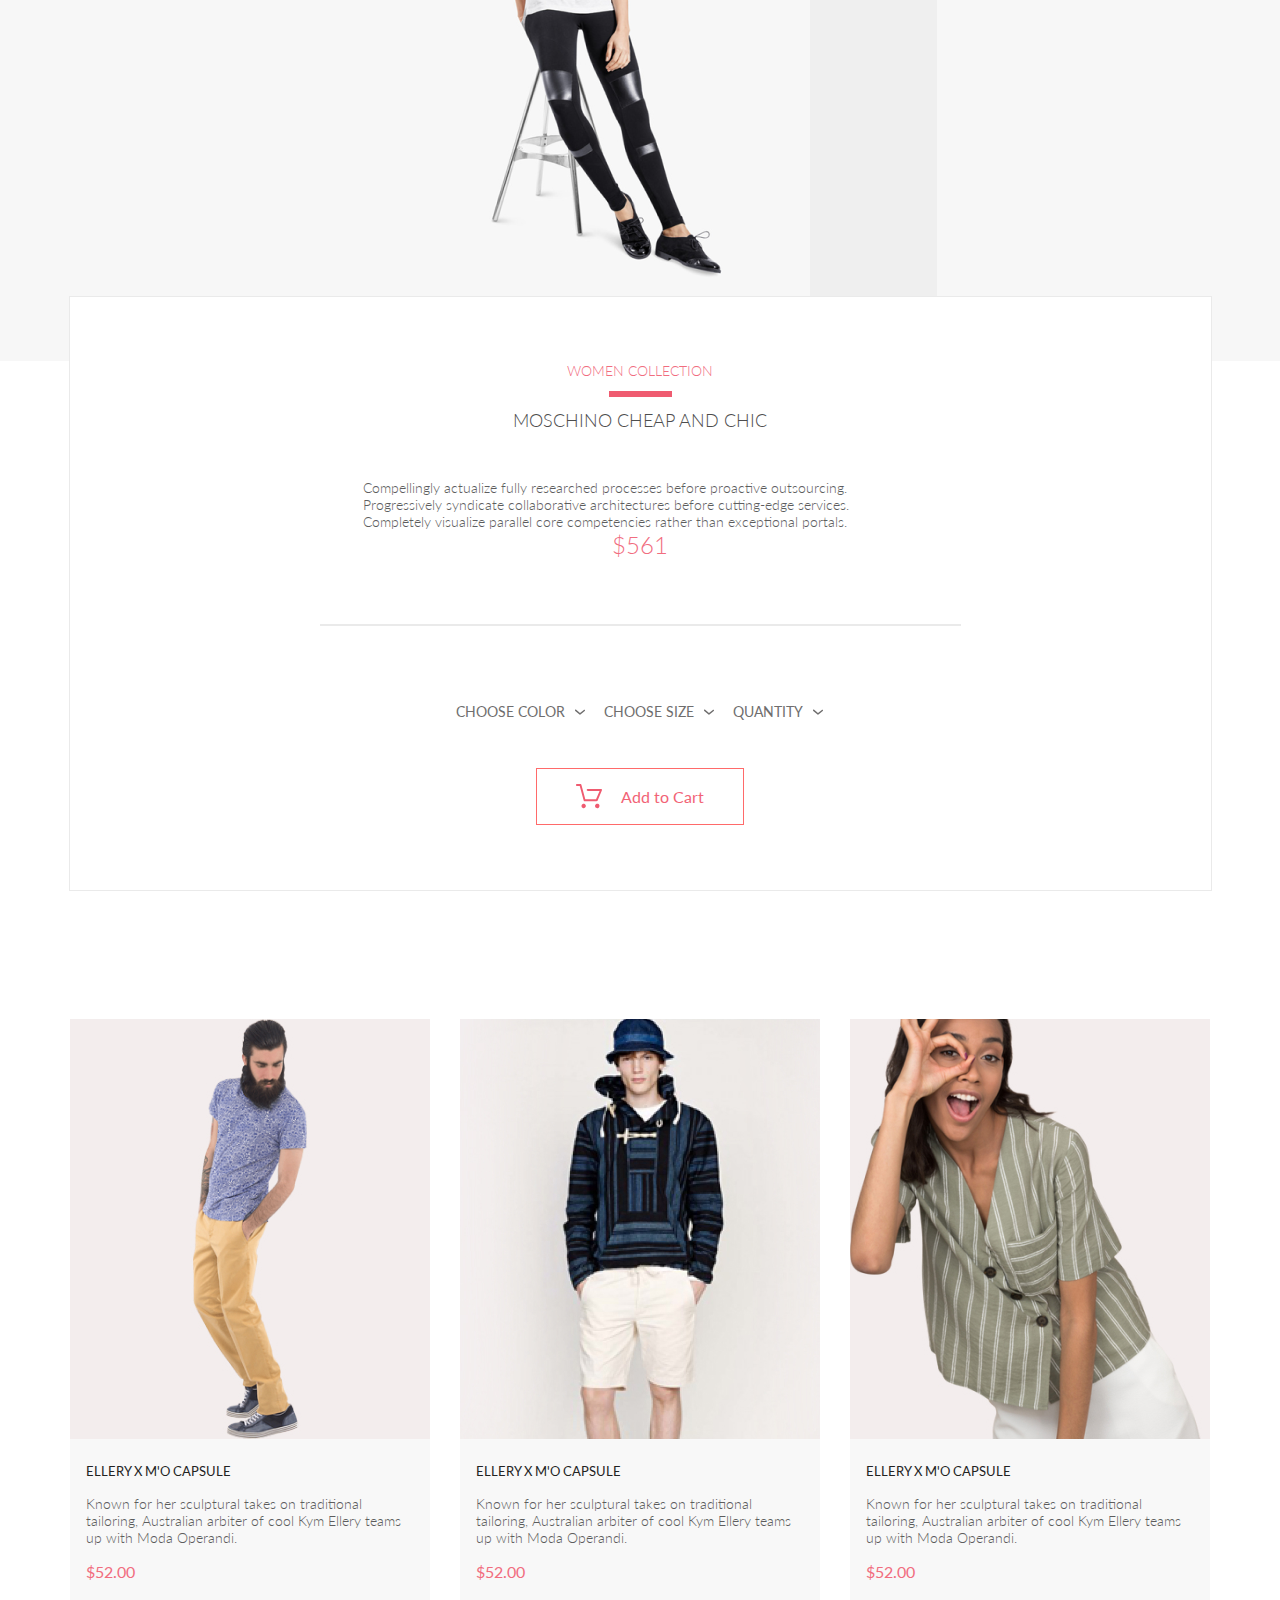
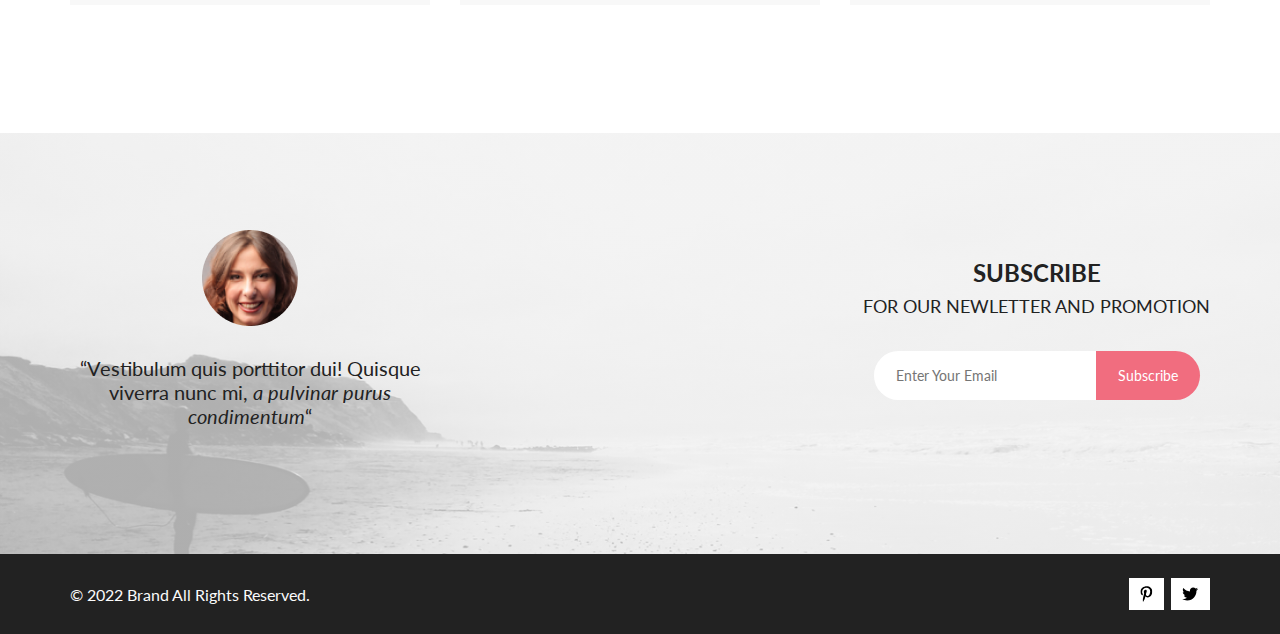
<file: hw1-4/product.html>
<!DOCTYPE html>
<html lang="en">
  <head>
    <meta charset="UTF-8" />
    <meta name="viewport" content="width=device-width, initial-scale=1.0" />
    <link
      href="https://cdn.jsdelivr.net/npm/bootstrap@5.3.2/dist/css/bootstrap.min.css"
      rel="stylesheet"
      integrity="sha384-T3c6CoIi6uLrA9TneNEoa7RxnatzjcDSCmG1MXxSR1GAsXEV/Dwwykc2MPK8M2HN"
      crossorigin="anonymous"
    />
    <title>Product</title>
    <link rel="stylesheet" href="style.css" />
  </head>
  <body>
    <div class="top">
      <header class="header center">
        <div class="header__left">
          <a href="index.html"><img src="img/logo.svg" alt="logo" /></a>
          <a href="#">
            <svg
              class="icon--hover"
              xmlns="http://www.w3.org/2000/svg"
              width="26"
              height="27"
              viewBox="0 0 26 27"
              fill="none"
            >
              <path
                d="M18.0589 17.6249C19.6705 15.8648 20.6275 13.6038 20.769 11.2215C20.9106 8.8392 20.2281 6.48075 18.8362 4.5422C17.4443 2.60365 15.4278 1.20306 13.1252 0.575643C10.8227 -0.0517774 8.37437 0.132183 6.19143 1.09663C4.0085 2.06108 2.22389 3.74727 1.1373 5.87205C0.0507149 7.99682 -0.271678 10.4308 0.224264 12.7652C0.720206 15.0996 2.00428 17.1922 3.86085 18.6917C5.71741 20.1912 8.0334 21.0063 10.4199 20.9999C12.6723 21.003 14.8638 20.269 16.6599 18.9099L24.4079 26.7169C24.4934 26.806 24.5958 26.8771 24.7091 26.926C24.8225 26.975 24.9444 27.0008 25.0679 27.0019C25.1916 27.0023 25.314 26.9772 25.4276 26.9282C25.5411 26.8792 25.6434 26.8072 25.7279 26.7169C25.9018 26.536 25.999 26.2949 25.999 26.0439C25.999 25.793 25.9018 25.5518 25.7279 25.3709L18.0589 17.6249ZM1.88589 10.4999C1.89873 8.81465 2.41021 7.17089 3.35586 5.77587C4.30151 4.38086 5.63899 3.29703 7.1997 2.66102C8.76042 2.02501 10.4745 1.86529 12.1258 2.202C13.7772 2.53871 15.2919 3.35678 16.479 4.55307C17.6661 5.74935 18.4725 7.27031 18.7965 8.92421C19.1204 10.5781 18.9475 12.2909 18.2995 13.8467C17.6515 15.4024 16.5574 16.7315 15.1551 17.6664C13.7529 18.6013 12.1052 19.1001 10.4199 19.0999C8.14843 19.0891 5.97409 18.1774 4.3741 16.5651C2.77412 14.9527 1.87924 12.7714 1.88589 10.4999Z"
                fill="#E8E8E8"
              /></svg></a>
        </div>
        <nav class="header__right">
          <label for="header__check">
            <svg
              class="icon--hover"
              xmlns="http://www.w3.org/2000/svg"
              width="32"
              height="23"
              viewBox="0 0 32 23"
              fill="none"
            >
              <path
                d="M0 23V20.31H32V23H0ZM0 12.76V10.07H32V12.76H0ZM0 2.69V0H32V2.69H0Z"
                fill="#E8E8E8"
              />
            </svg>
          </label>
          <a href="#" class="not-mobile">
            <svg
              class="icon--hover"
              xmlns="http://www.w3.org/2000/svg"
              width="29"
              height="29"
              viewBox="0 0 29 29"
              fill="none">
              <path
                d="M14.5 19.937C19 19.937 22.656 15.464 22.656 9.968C22.656 4.472 19 0 14.5 0C13.3631 0.0217413 12.2463 0.303398 11.2351 0.823397C10.2239 1.34339 9.34507 2.08794 8.66602 3C7.12663 4.99573 6.30819 7.45381 6.34399 9.974C6.34399 15.465 10 19.937 14.5 19.937ZM14.5 1.813C18 1.813 20.844 5.472 20.844 9.969C20.844 14.466 17.998 18.125 14.5 18.125C11.002 18.125 8.15603 14.465 8.15503 9.969C8.15403 5.473 11 1.813 14.5 1.813ZM20.844 18.125C20.6036 18.125 20.373 18.2205 20.203 18.3905C20.033 18.5605 19.9375 18.7911 19.9375 19.0315C19.9375 19.2719 20.033 19.5025 20.203 19.6725C20.373 19.8425 20.6036 19.938 20.844 19.938C22.526 19.9399 24.1386 20.6088 25.3279 21.7982C26.5172 22.9875 27.1861 24.6 27.188 26.282C27.1875 26.5221 27.0918 26.7523 26.922 26.9221C26.7522 27.0918 26.5221 27.1875 26.282 27.188H2.71997C2.47985 27.1875 2.24975 27.0918 2.07996 26.9221C1.91016 26.7523 1.81449 26.5221 1.81396 26.282C1.81608 24.6001 2.48517 22.9877 3.67444 21.7985C4.86371 20.6092 6.47608 19.9401 8.15796 19.938C8.39824 19.938 8.62868 19.8425 8.79858 19.6726C8.96849 19.5027 9.06396 19.2723 9.06396 19.032C9.06396 18.7917 8.96849 18.5613 8.79858 18.3914C8.62868 18.2215 8.39824 18.126 8.15796 18.126C5.99541 18.1279 3.92201 18.9875 2.39258 20.5164C0.863144 22.0453 0.00264777 24.1185 0 26.281C0.000794067 27.0019 0.287502 27.693 0.797241 28.2027C1.30698 28.7125 1.99811 28.9992 2.71899 29H26.282C27.0027 28.9989 27.6936 28.7121 28.2031 28.2024C28.7126 27.6927 28.9992 27.0017 29 26.281C28.9974 24.1187 28.1372 22.0457 26.6083 20.5168C25.0793 18.9878 23.0063 18.1276 20.844 18.125Z"
                fill="#E8E8E8"/></svg>
           </a>
          <div class="header__cart not-mobile">
                  <a href="#">
                    <svg
                      class="icon--hover not-mobile"
                      xmlns="http://www.w3.org/2000/svg"
                      width="32"
                      height="29"
                      viewBox="0 0 32 29"
                      fill="none"
                    >
                      <path
                        d="M26.199 29C25.5512 28.9738 24.9396 28.6948 24.4952 28.2227C24.0509 27.7506 23.8094 27.1232 23.8225 26.475C23.8356 25.8269 24.1023 25.2097 24.5653 24.7559C25.0283 24.3022 25.6508 24.048 26.2991 24.048C26.9474 24.048 27.5697 24.3022 28.0327 24.7559C28.4957 25.2097 28.7624 25.8269 28.7755 26.475C28.7886 27.1232 28.5471 27.7506 28.1028 28.2227C27.6585 28.6948 27.0468 28.9738 26.399 29H26.199ZM6.75098 26.32C6.75098 25.79 6.90815 25.2718 7.20264 24.8311C7.49712 24.3904 7.91569 24.0469 8.4054 23.844C8.8951 23.6412 9.43399 23.5881 9.95386 23.6915C10.4737 23.7949 10.9512 24.0502 11.326 24.425C11.7009 24.7998 11.9562 25.2773 12.0596 25.7972C12.163 26.317 12.1098 26.8559 11.907 27.3456C11.7041 27.8353 11.3606 28.2539 10.9199 28.5483C10.4792 28.8428 9.96108 29 9.43103 29C9.07892 29.0003 8.73017 28.9311 8.40479 28.7966C8.0794 28.662 7.78374 28.4646 7.53467 28.2158C7.28559 27.9669 7.08805 27.6713 6.95325 27.3461C6.81844 27.0208 6.74902 26.6721 6.74902 26.32H6.75098ZM10.551 20.686C10.2916 20.6868 10.039 20.6024 9.83215 20.4457C9.62531 20.2891 9.47563 20.0689 9.40601 19.819L4.573 2.36401H1.18005C0.866568 2.36401 0.565906 2.23947 0.344238 2.01781C0.12257 1.79614 -0.00195312 1.49549 -0.00195312 1.18201C-0.00195312 0.868519 0.12257 0.567873 0.344238 0.346205C0.565906 0.124537 0.866568 5.81268e-06 1.18005 5.81268e-06H5.46106C5.72055 -0.00080736 5.97309 0.0837201 6.17981 0.240568C6.38653 0.397416 6.53589 0.617884 6.60498 0.868006L11.438 18.323H24.616L28.999 8.27501H14.399C14.2409 8.27961 14.0834 8.25242 13.9359 8.19507C13.7884 8.13771 13.6539 8.05134 13.5404 7.94108C13.4269 7.83082 13.3366 7.69891 13.275 7.55315C13.2134 7.40739 13.1816 7.25075 13.1816 7.0925C13.1816 6.93426 13.2134 6.77762 13.275 6.63186C13.3366 6.4861 13.4269 6.35419 13.5404 6.24393C13.6539 6.13367 13.7884 6.0473 13.9359 5.98994C14.0834 5.93259 14.2409 5.90541 14.399 5.91001H30.812C31.0077 5.90996 31.2003 5.95866 31.3724 6.05172C31.5446 6.14478 31.6908 6.27926 31.798 6.44301C31.9058 6.60729 31.9714 6.79569 31.9889 6.99145C32.0063 7.18721 31.9752 7.38424 31.8981 7.565L26.493 19.977C26.4007 20.1876 26.249 20.3668 26.0565 20.4927C25.864 20.6186 25.6391 20.6858 25.4091 20.686H10.551Z"
                        fill="#E8E8E8"
                      />
                    </svg>
                  </a>
                    <svg class="header__round not-mobile" xmlns="http://www.w3.org/2000/svg" width="19" height="19" viewBox="0 0 19 19" fill="none">
                      <path d="M9.5 19C14.7467 19 19 14.7467 19 9.5C19 4.25329 14.7467 0 9.5 0C4.25329 0 0 4.25329 0 9.5C0 14.7467 4.25329 19 9.5 19Z" fill="#F16D7F"/>
                      <text x="0" y="15" style="font-style: italic; color: green">Текст</text>
                    </svg>
                    <p class="header__num not-mobile">5</p>
          </div>
        </nav>
        <input class="header__checkbox" id="header__check" type="checkbox" />
        <div class="mobile-menu">
          <h3 class="mobile-menu__heading">MENU</h3>
          <div class="mobile-menu__box">
            <div class="mobile-menu__item">
              <a href="#" class="mobile-menu__title">MAN</a>
              <ul class="mobile-menu__list">
                <li><a class="mobile-menu__link" href="#">Accessories</a></li>
                <li><a class="mobile-menu__link" href="#">Bags</a></li>
                <li><a class="mobile-menu__link" href="#">Denim</a></li>
                <li><a class="mobile-menu__link" href="#">T-Shirts</a></li>
              </ul>
            </div>
            <div class="mobile-menu__item">
              <a href="#" class="mobile-menu__title">WOMAN</a>
              <ul class="mobile-menu__list">
                <li><a class="mobile-menu__link" href="">Accessories</a></li>
                <li><a class="mobile-menu__link" href="">Bags</a></li>
                <li><a class="mobile-menu__link" href="">Denim</a></li>
                <li><a class="mobile-menu__link" href="">T-Shirts</a></li>
              </ul>
            </div>
            <div class="mobile-menu__item">
              <a href="#" class="mobile-menu__title">KIDS</a>
              <ul class="mobile-menu__list">
                <li><a class="mobile-menu__link" href="">Accessories</a></li>
                <li><a class="mobile-menu__link" href="">Bags</a></li>
                <li><a class="mobile-menu__link" href="">Denim</a></li>
                <li><a class="mobile-menu__link" href="">T-Shirts</a></li>
              </ul>
            </div>
          </div>
        </div>
      </header>
      <div class="top-head center">
        <h2 class="top-head__heading">NEW ARRIVALS</h2>
        <nav class="breadcrumbs">
          <a href="#" class="breadcrumbs__link">HOME</a>
          <a href="#" class="breadcrumbs__link">MEN</a>
          <a href="#" class="breadcrumbs__link breadcrumbs__link_site"
            >NEW ARRIVALS</a
          >
        </nav>
      </div>
      <div id="carouselExample" class="carousel slide">
        <div class="carousel-inner">
          <div class="carousel-item active">
            <img src="img/carousel_1.png" class="d-block w-100" alt="..." />
          </div>
          <div class="carousel-item">
            <img src="img/carousel_1.png" class="d-block w-100" alt="..." />
          </div>
          <div class="carousel-item">
            <img src="img/carousel_1.png" class="d-block w-100" alt="..." />
          </div>
        </div>
        <button
          class="carousel-control-prev"
          type="button"
          data-bs-target="#carouselExample"
          data-bs-slide="prev"
        >
          <span class="carousel-control-prev-icon" aria-hidden="true"></span>
          <span class="visually-hidden">Previous</span>
        </button>
        <button
          class="carousel-control-next"
          type="button"
          data-bs-target="#carouselExample"
          data-bs-slide="next"
        >
          <span class="carousel-control-next-icon" aria-hidden="true"></span>
          <span class="visually-hidden">Next</span>
        </button>
      </div>
      <section class="fulldsc center">
        <div class="fulldsc__dsc">
          <h4 class="fulldsc__heading">WOMEN COLLECTION</h4>
          <hr class="fulldsc__hr-top" />
          <h3 class="fulldsc__brand">MOSCHINO CHEAP AND CHIC</h3>
          <p class="fulldsc__text">
            Compellingly actualize fully researched processes before proactive
            outsourcing. Progressively syndicate collaborative architectures
            before cutting-edge services. Completely visualize parallel core
            competencies rather than exceptional portals.
          </p>
          <p class="fulldsc__price">$561</p>
          <hr class="fulldsc__hr-bottom" />

          <div class="sort">
            <details>
              <summary class="sort__summary">
                <span class="sort__heading">CHOOSE COLOR</span
                ><svg
                  xmlns="http://www.w3.org/2000/svg"
                  width="11"
                  height="6"
                  viewBox="0 0 11 6"
                  fill="none"
                >
                  <path
                    d="M5.00214 5.64846C4.83521 5.64879 4.67343 5.59016 4.54488 5.48275L0.258102 1.88021C0.112196 1.75791 0.0204417 1.58217 0.00302325 1.39165C-0.0143952 1.20112 0.0439493 1.01143 0.165221 0.864289C0.286493 0.717149 0.460759 0.624619 0.649682 0.607053C0.838605 0.589487 1.02671 0.648325 1.17262 0.770623L5.00214 3.9985L8.83167 0.885905C8.90475 0.826055 8.98884 0.781361 9.0791 0.754391C9.16937 0.727421 9.26403 0.718707 9.35764 0.72875C9.45126 0.738794 9.54198 0.767396 9.6246 0.812913C9.70722 0.85843 9.7801 0.919965 9.83906 0.993981C9.90449 1.06806 9.95405 1.15498 9.98462 1.24927C10.0152 1.34357 10.0261 1.44321 10.0167 1.54197C10.0073 1.64073 9.97784 1.73646 9.93005 1.82318C9.88227 1.9099 9.81723 1.98573 9.73904 2.04592L5.45225 5.52598C5.32002 5.61641 5.16154 5.65954 5.00214 5.64846Z"
                    fill="#6F6E6E"
                  />
                </svg>
              </summary>
            </details>
            <details>
              <summary class="sort__summary">
                <span class="sort__heading">CHOOSE SIZE</span
                ><svg
                  xmlns="http://www.w3.org/2000/svg"
                  width="11"
                  height="6"
                  viewBox="0 0 11 6"
                  fill="none"
                >
                  <path
                    d="M5.00214 5.64846C4.83521 5.64879 4.67343 5.59016 4.54488 5.48275L0.258102 1.88021C0.112196 1.75791 0.0204417 1.58217 0.00302325 1.39165C-0.0143952 1.20112 0.0439493 1.01143 0.165221 0.864289C0.286493 0.717149 0.460759 0.624619 0.649682 0.607053C0.838605 0.589487 1.02671 0.648325 1.17262 0.770623L5.00214 3.9985L8.83167 0.885905C8.90475 0.826055 8.98884 0.781361 9.0791 0.754391C9.16937 0.727421 9.26403 0.718707 9.35764 0.72875C9.45126 0.738794 9.54198 0.767396 9.6246 0.812913C9.70722 0.85843 9.7801 0.919965 9.83906 0.993981C9.90449 1.06806 9.95405 1.15498 9.98462 1.24927C10.0152 1.34357 10.0261 1.44321 10.0167 1.54197C10.0073 1.64073 9.97784 1.73646 9.93005 1.82318C9.88227 1.9099 9.81723 1.98573 9.73904 2.04592L5.45225 5.52598C5.32002 5.61641 5.16154 5.65954 5.00214 5.64846Z"
                    fill="#6F6E6E"
                  />
                </svg>
              </summary>
            </details>
            <details>
              <summary class="sort__summary">
                <span class="sort__heading">QUANTITY</span
                ><svg
                  xmlns="http://www.w3.org/2000/svg"
                  width="11"
                  height="6"
                  viewBox="0 0 11 6"
                  fill="none"
                >
                  <path
                    d="M5.00214 5.64846C4.83521 5.64879 4.67343 5.59016 4.54488 5.48275L0.258102 1.88021C0.112196 1.75791 0.0204417 1.58217 0.00302325 1.39165C-0.0143952 1.20112 0.0439493 1.01143 0.165221 0.864289C0.286493 0.717149 0.460759 0.624619 0.649682 0.607053C0.838605 0.589487 1.02671 0.648325 1.17262 0.770623L5.00214 3.9985L8.83167 0.885905C8.90475 0.826055 8.98884 0.781361 9.0791 0.754391C9.16937 0.727421 9.26403 0.718707 9.35764 0.72875C9.45126 0.738794 9.54198 0.767396 9.6246 0.812913C9.70722 0.85843 9.7801 0.919965 9.83906 0.993981C9.90449 1.06806 9.95405 1.15498 9.98462 1.24927C10.0152 1.34357 10.0261 1.44321 10.0167 1.54197C10.0073 1.64073 9.97784 1.73646 9.93005 1.82318C9.88227 1.9099 9.81723 1.98573 9.73904 2.04592L5.45225 5.52598C5.32002 5.61641 5.16154 5.65954 5.00214 5.64846Z"
                    fill="#6F6E6E"
                  />
                </svg>
              </summary>
            </details>
          </div>
          <a href="#" class="fulldsc__button">
            <svg xmlns="http://www.w3.org/2000/svg" width="27" height="25" viewBox="0 0 27 25" fill="none">
              <path d="M5.49847 21.9633C5.50635 21.5303 5.64091 21.1093 5.88519 20.7531C6.12947 20.3969 6.47261 20.1214 6.87158 19.9612C7.27055 19.8009 7.7076 19.7631 8.12781 19.8525C8.54802 19.9418 8.93269 20.1543 9.23358 20.4633C9.53447 20.7723 9.73817 21.164 9.81909 21.5893C9.90002 22.0146 9.85453 22.4546 9.68842 22.854C9.52231 23.2533 9.24296 23.5944 8.88538 23.8342C8.52779 24.0741 8.10791 24.202 7.67847 24.2021C7.38955 24.1994 7.10399 24.1395 6.83807 24.0255C6.57216 23.9116 6.3311 23.7459 6.12866 23.538C5.92623 23.3301 5.76639 23.084 5.65826 22.8138C5.55013 22.5436 5.49584 22.2547 5.49847 21.9633ZM21.3045 24.2021C20.8711 24.2086 20.4453 24.087 20.0797 23.8523C19.7141 23.6176 19.4247 23.28 19.2471 22.8813C19.0696 22.4826 19.0117 22.0402 19.0806 21.6086C19.1496 21.1771 19.3423 20.7754 19.6351 20.4531C19.9278 20.1308 20.3077 19.9019 20.728 19.7948C21.1482 19.6878 21.5903 19.7073 21.9997 19.8507C22.4091 19.9942 22.7679 20.2554 23.0317 20.6022C23.2956 20.9489 23.453 21.366 23.4845 21.8019C23.5269 22.3938 23.3369 22.9787 22.9555 23.4306C22.7706 23.6529 22.5436 23.8358 22.2877 23.9684C22.0319 24.1011 21.7524 24.1808 21.4655 24.203L21.3045 24.2021ZM8.59351 17.2638C8.38116 17.2634 8.17488 17.1923 8.00671 17.0616C7.83855 16.9308 7.71792 16.7477 7.66351 16.5407L3.73651 1.97359H0.978516C0.719001 1.97359 0.470064 1.8696 0.28656 1.68454C0.103056 1.49949 0 1.2485 0 0.986794C0 0.725084 0.103056 0.474103 0.28656 0.289046C0.470064 0.103989 0.719001 0 0.978516 0H4.45752C4.66982 0.000574453 4.876 0.0717836 5.04413 0.202505C5.21226 0.333225 5.33295 0.516203 5.38751 0.723107L9.31451 15.2903H20.0185L23.5765 6.90497H11.7185C11.459 6.90497 11.2101 6.80098 11.0266 6.61593C10.8431 6.43087 10.74 6.17989 10.74 5.91818C10.74 5.65647 10.8431 5.40549 11.0266 5.22043C11.2101 5.03537 11.459 4.93139 11.7185 4.93139H25.0535C25.2131 4.93184 25.3701 4.97283 25.5099 5.05055C25.6497 5.12827 25.7679 5.24027 25.8535 5.37616C25.9413 5.51401 25.9945 5.67135 26.0084 5.83459C26.0224 5.99783 25.9966 6.162 25.9335 6.31297L21.5425 16.6718C21.469 16.8467 21.3462 16.996 21.1895 17.1012C21.0327 17.2064 20.8488 17.2629 20.6605 17.2638H8.59351Z" fill="#EF5B70"/>
            </svg>Add to Cart</a>
        </div>
      </section>

      <section class="catalog catalog--product center">
        <div class="product-box">
          <div class="product">
            <img
              src="img/product4.jpg"
              alt="product img"
              class="product__img"
            />
            <div class="product__content">
              <a href="#" class="product__heading">ELLERY X M'O CAPSULE</a>
              <p class="product__text">
                Known for her sculptural takes on traditional tailoring,
                Australian arbiter of cool Kym Ellery teams up with Moda
                Operandi.
              </p>
              <p class="product__price">$52.00</p>
            </div>
            <a href="#" class="product__add">
              <svg
                width="27"
                height="25"
                viewBox="0 0 27 25"
                fill="none"
                xmlns="http://www.w3.org/2000/svg"
              >
                <path
                  d="M21.9509 23.2667H21.8386C21.2294 23.2667 20.7177 22.7671 20.6735 22.1294C20.629 21.4607 21.1175 20.8785 21.7626 20.8346C21.788 20.8329 21.8145 20.832 21.8405 20.832C22.4575 20.832 22.9743 21.3219 23.0201 21.9487C23.0319 22.1971 22.9914 22.5514 22.736 22.8439L22.73 22.8507L22.7242 22.8575C22.5275 23.0912 22.2607 23.2321 21.9509 23.2667ZM8.21887 23.2604C7.5683 23.2604 7.03906 22.7174 7.03906 22.05C7.03906 21.3832 7.5683 20.8406 8.21887 20.8406C8.86945 20.8406 9.39868 21.3832 9.39868 22.05C9.39868 22.7174 8.86945 23.2604 8.21887 23.2604Z"
                  fill="white"
                />
                <path
                  d="M21.876 22.2662C21.921 22.2549 21.9423 22.2339 21.96 22.2129C21.9678 22.2037 21.9756 22.1946 21.9835 22.1855C22.02 22.1438 22.0233 22.0553 22.0224 22.0105C22.0092 21.9044 21.9185 21.8315 21.8412 21.8315C21.8375 21.8315 21.8336 21.8317 21.8312 21.8318C21.7531 21.8372 21.6653 21.9409 21.6719 22.0625C21.6813 22.1793 21.7675 22.2662 21.8392 22.2662H21.876ZM8.21954 22.2599C8.31873 22.2599 8.39935 22.1655 8.39935 22.0496C8.39935 21.9341 8.31873 21.8401 8.21954 21.8401C8.12042 21.8401 8.03973 21.9341 8.03973 22.0496C8.03973 22.1655 8.12042 22.2599 8.21954 22.2599ZM21.9995 24.2662C21.9517 24.2662 21.8878 24.2662 21.8392 24.2662C20.7017 24.2662 19.7567 23.3545 19.6765 22.198C19.5964 20.9929 20.4937 19.9183 21.6953 19.8364C21.7441 19.8331 21.7928 19.8315 21.8412 19.8315C22.9799 19.8315 23.9413 20.7324 24.019 21.8884C24.0505 22.4915 23.8741 23.0612 23.4898 23.5012C23.1055 23.9575 22.5764 24.2177 21.9995 24.2662ZM8.21954 24.2599C7.01532 24.2599 6.03973 23.2709 6.03973 22.0496C6.03973 20.8291 7.01532 19.8401 8.21954 19.8401C9.42371 19.8401 10.3994 20.8291 10.3994 22.0496C10.3994 23.2709 9.42371 24.2599 8.21954 24.2599ZM21.1984 17.3938H9.13306C8.70013 17.3938 8.31586 17.1005 8.20331 16.6775L4.27753 2.24768H1.52173C0.993408 2.24768 0.560547 1.80859 0.560547 1.27039C0.560547 0.733032 0.993408 0.292969 1.52173 0.292969H4.99933C5.43134 0.292969 5.81561 0.586304 5.9281 1.01025L9.85394 15.4391H20.5576L24.1144 7.13379H12.2578C11.7286 7.13379 11.2957 6.69373 11.2957 6.15649C11.2957 5.61914 11.7286 5.17908 12.2578 5.17908H25.5886C25.9091 5.17908 26.2141 5.34192 26.3896 5.61914C26.566 5.89539 26.5984 6.23743 26.4697 6.547L22.0795 16.807C21.9193 17.1653 21.5827 17.3938 21.1984 17.3938Z"
                  fill="white"
                />
                <path
                  d="M21.876 22.2662C21.921 22.2549 21.9423 22.2339 21.96 22.2129C21.9678 22.2037 21.9756 22.1946 21.9835 22.1855C22.02 22.1438 22.0233 22.0553 22.0224 22.0105C22.0092 21.9044 21.9185 21.8315 21.8412 21.8315C21.8375 21.8315 21.8336 21.8317 21.8312 21.8318C21.7531 21.8372 21.6653 21.9409 21.6719 22.0625C21.6813 22.1793 21.7675 22.2662 21.8392 22.2662H21.876ZM8.21954 22.2599C8.31873 22.2599 8.39935 22.1655 8.39935 22.0496C8.39935 21.9341 8.31873 21.8401 8.21954 21.8401C8.12042 21.8401 8.03973 21.9341 8.03973 22.0496C8.03973 22.1655 8.12042 22.2599 8.21954 22.2599ZM21.9995 24.2662C21.9517 24.2662 21.8878 24.2662 21.8392 24.2662C20.7017 24.2662 19.7567 23.3545 19.6765 22.198C19.5964 20.9929 20.4937 19.9183 21.6953 19.8364C21.7441 19.8331 21.7928 19.8315 21.8412 19.8315C22.9799 19.8315 23.9413 20.7324 24.019 21.8884C24.0505 22.4915 23.8741 23.0612 23.4898 23.5012C23.1055 23.9575 22.5764 24.2177 21.9995 24.2662ZM8.21954 24.2599C7.01532 24.2599 6.03973 23.2709 6.03973 22.0496C6.03973 20.8291 7.01532 19.8401 8.21954 19.8401C9.42371 19.8401 10.3994 20.8291 10.3994 22.0496C10.3994 23.2709 9.42371 24.2599 8.21954 24.2599ZM21.1984 17.3938H9.13306C8.70013 17.3938 8.31586 17.1005 8.20331 16.6775L4.27753 2.24768H1.52173C0.993408 2.24768 0.560547 1.80859 0.560547 1.27039C0.560547 0.733032 0.993408 0.292969 1.52173 0.292969H4.99933C5.43134 0.292969 5.81561 0.586304 5.9281 1.01025L9.85394 15.4391H20.5576L24.1144 7.13379H12.2578C11.7286 7.13379 11.2957 6.69373 11.2957 6.15649C11.2957 5.61914 11.7286 5.17908 12.2578 5.17908H25.5886C25.9091 5.17908 26.2141 5.34192 26.3896 5.61914C26.566 5.89539 26.5984 6.23743 26.4697 6.547L22.0795 16.807C21.9193 17.1653 21.5827 17.3938 21.1984 17.3938Z"
                  fill="white"
                />
              </svg>
              Add to Cart</a
            >
          </div>
          <div class="product">
            <img
              src="img/men-jacket-hooded- blue-hat-blue-shorts-white.jpg"
              alt="product img"
              class="product__img"
            />
            <div class="product__content">
              <a href="#" class="product__heading">ELLERY X M'O CAPSULE</a>
              <p class="product__text">
                Known for her sculptural takes on traditional tailoring,
                Australian arbiter of cool Kym Ellery teams up with Moda
                Operandi.
              </p>
              <p class="product__price">$52.00</p>
            </div>
            <a href="#" class="product__add">
              <svg
                width="27"
                height="25"
                viewBox="0 0 27 25"
                fill="none"
                xmlns="http://www.w3.org/2000/svg"
              >
                <path
                  d="M21.9509 23.2667H21.8386C21.2294 23.2667 20.7177 22.7671 20.6735 22.1294C20.629 21.4607 21.1175 20.8785 21.7626 20.8346C21.788 20.8329 21.8145 20.832 21.8405 20.832C22.4575 20.832 22.9743 21.3219 23.0201 21.9487C23.0319 22.1971 22.9914 22.5514 22.736 22.8439L22.73 22.8507L22.7242 22.8575C22.5275 23.0912 22.2607 23.2321 21.9509 23.2667ZM8.21887 23.2604C7.5683 23.2604 7.03906 22.7174 7.03906 22.05C7.03906 21.3832 7.5683 20.8406 8.21887 20.8406C8.86945 20.8406 9.39868 21.3832 9.39868 22.05C9.39868 22.7174 8.86945 23.2604 8.21887 23.2604Z"
                  fill="white"
                />
                <path
                  d="M21.876 22.2662C21.921 22.2549 21.9423 22.2339 21.96 22.2129C21.9678 22.2037 21.9756 22.1946 21.9835 22.1855C22.02 22.1438 22.0233 22.0553 22.0224 22.0105C22.0092 21.9044 21.9185 21.8315 21.8412 21.8315C21.8375 21.8315 21.8336 21.8317 21.8312 21.8318C21.7531 21.8372 21.6653 21.9409 21.6719 22.0625C21.6813 22.1793 21.7675 22.2662 21.8392 22.2662H21.876ZM8.21954 22.2599C8.31873 22.2599 8.39935 22.1655 8.39935 22.0496C8.39935 21.9341 8.31873 21.8401 8.21954 21.8401C8.12042 21.8401 8.03973 21.9341 8.03973 22.0496C8.03973 22.1655 8.12042 22.2599 8.21954 22.2599ZM21.9995 24.2662C21.9517 24.2662 21.8878 24.2662 21.8392 24.2662C20.7017 24.2662 19.7567 23.3545 19.6765 22.198C19.5964 20.9929 20.4937 19.9183 21.6953 19.8364C21.7441 19.8331 21.7928 19.8315 21.8412 19.8315C22.9799 19.8315 23.9413 20.7324 24.019 21.8884C24.0505 22.4915 23.8741 23.0612 23.4898 23.5012C23.1055 23.9575 22.5764 24.2177 21.9995 24.2662ZM8.21954 24.2599C7.01532 24.2599 6.03973 23.2709 6.03973 22.0496C6.03973 20.8291 7.01532 19.8401 8.21954 19.8401C9.42371 19.8401 10.3994 20.8291 10.3994 22.0496C10.3994 23.2709 9.42371 24.2599 8.21954 24.2599ZM21.1984 17.3938H9.13306C8.70013 17.3938 8.31586 17.1005 8.20331 16.6775L4.27753 2.24768H1.52173C0.993408 2.24768 0.560547 1.80859 0.560547 1.27039C0.560547 0.733032 0.993408 0.292969 1.52173 0.292969H4.99933C5.43134 0.292969 5.81561 0.586304 5.9281 1.01025L9.85394 15.4391H20.5576L24.1144 7.13379H12.2578C11.7286 7.13379 11.2957 6.69373 11.2957 6.15649C11.2957 5.61914 11.7286 5.17908 12.2578 5.17908H25.5886C25.9091 5.17908 26.2141 5.34192 26.3896 5.61914C26.566 5.89539 26.5984 6.23743 26.4697 6.547L22.0795 16.807C21.9193 17.1653 21.5827 17.3938 21.1984 17.3938Z"
                  fill="white"
                />
                <path
                  d="M21.876 22.2662C21.921 22.2549 21.9423 22.2339 21.96 22.2129C21.9678 22.2037 21.9756 22.1946 21.9835 22.1855C22.02 22.1438 22.0233 22.0553 22.0224 22.0105C22.0092 21.9044 21.9185 21.8315 21.8412 21.8315C21.8375 21.8315 21.8336 21.8317 21.8312 21.8318C21.7531 21.8372 21.6653 21.9409 21.6719 22.0625C21.6813 22.1793 21.7675 22.2662 21.8392 22.2662H21.876ZM8.21954 22.2599C8.31873 22.2599 8.39935 22.1655 8.39935 22.0496C8.39935 21.9341 8.31873 21.8401 8.21954 21.8401C8.12042 21.8401 8.03973 21.9341 8.03973 22.0496C8.03973 22.1655 8.12042 22.2599 8.21954 22.2599ZM21.9995 24.2662C21.9517 24.2662 21.8878 24.2662 21.8392 24.2662C20.7017 24.2662 19.7567 23.3545 19.6765 22.198C19.5964 20.9929 20.4937 19.9183 21.6953 19.8364C21.7441 19.8331 21.7928 19.8315 21.8412 19.8315C22.9799 19.8315 23.9413 20.7324 24.019 21.8884C24.0505 22.4915 23.8741 23.0612 23.4898 23.5012C23.1055 23.9575 22.5764 24.2177 21.9995 24.2662ZM8.21954 24.2599C7.01532 24.2599 6.03973 23.2709 6.03973 22.0496C6.03973 20.8291 7.01532 19.8401 8.21954 19.8401C9.42371 19.8401 10.3994 20.8291 10.3994 22.0496C10.3994 23.2709 9.42371 24.2599 8.21954 24.2599ZM21.1984 17.3938H9.13306C8.70013 17.3938 8.31586 17.1005 8.20331 16.6775L4.27753 2.24768H1.52173C0.993408 2.24768 0.560547 1.80859 0.560547 1.27039C0.560547 0.733032 0.993408 0.292969 1.52173 0.292969H4.99933C5.43134 0.292969 5.81561 0.586304 5.9281 1.01025L9.85394 15.4391H20.5576L24.1144 7.13379H12.2578C11.7286 7.13379 11.2957 6.69373 11.2957 6.15649C11.2957 5.61914 11.7286 5.17908 12.2578 5.17908H25.5886C25.9091 5.17908 26.2141 5.34192 26.3896 5.61914C26.566 5.89539 26.5984 6.23743 26.4697 6.547L22.0795 16.807C21.9193 17.1653 21.5827 17.3938 21.1984 17.3938Z"
                  fill="white"
                />
              </svg>
              Add to Cart</a
            >
          </div>

          <div class="product">
            <img
              src="img/product6.jpg"
              alt="product img"
              class="product__img"
            />
            <div class="product__content">
              <a href="#" class="product__heading">ELLERY X M'O CAPSULE</a>
              <p class="product__text">
                Known for her sculptural takes on traditional tailoring,
                Australian arbiter of cool Kym Ellery teams up with Moda
                Operandi.
              </p>
              <p class="product__price">$52.00</p>
            </div>
            <a href="#" class="product__add">
              <svg
                width="27"
                height="25"
                viewBox="0 0 27 25"
                fill="none"
                xmlns="http://www.w3.org/2000/svg"
              >
                <path
                  d="M21.9509 23.2667H21.8386C21.2294 23.2667 20.7177 22.7671 20.6735 22.1294C20.629 21.4607 21.1175 20.8785 21.7626 20.8346C21.788 20.8329 21.8145 20.832 21.8405 20.832C22.4575 20.832 22.9743 21.3219 23.0201 21.9487C23.0319 22.1971 22.9914 22.5514 22.736 22.8439L22.73 22.8507L22.7242 22.8575C22.5275 23.0912 22.2607 23.2321 21.9509 23.2667ZM8.21887 23.2604C7.5683 23.2604 7.03906 22.7174 7.03906 22.05C7.03906 21.3832 7.5683 20.8406 8.21887 20.8406C8.86945 20.8406 9.39868 21.3832 9.39868 22.05C9.39868 22.7174 8.86945 23.2604 8.21887 23.2604Z"
                  fill="white"
                />
                <path
                  d="M21.876 22.2662C21.921 22.2549 21.9423 22.2339 21.96 22.2129C21.9678 22.2037 21.9756 22.1946 21.9835 22.1855C22.02 22.1438 22.0233 22.0553 22.0224 22.0105C22.0092 21.9044 21.9185 21.8315 21.8412 21.8315C21.8375 21.8315 21.8336 21.8317 21.8312 21.8318C21.7531 21.8372 21.6653 21.9409 21.6719 22.0625C21.6813 22.1793 21.7675 22.2662 21.8392 22.2662H21.876ZM8.21954 22.2599C8.31873 22.2599 8.39935 22.1655 8.39935 22.0496C8.39935 21.9341 8.31873 21.8401 8.21954 21.8401C8.12042 21.8401 8.03973 21.9341 8.03973 22.0496C8.03973 22.1655 8.12042 22.2599 8.21954 22.2599ZM21.9995 24.2662C21.9517 24.2662 21.8878 24.2662 21.8392 24.2662C20.7017 24.2662 19.7567 23.3545 19.6765 22.198C19.5964 20.9929 20.4937 19.9183 21.6953 19.8364C21.7441 19.8331 21.7928 19.8315 21.8412 19.8315C22.9799 19.8315 23.9413 20.7324 24.019 21.8884C24.0505 22.4915 23.8741 23.0612 23.4898 23.5012C23.1055 23.9575 22.5764 24.2177 21.9995 24.2662ZM8.21954 24.2599C7.01532 24.2599 6.03973 23.2709 6.03973 22.0496C6.03973 20.8291 7.01532 19.8401 8.21954 19.8401C9.42371 19.8401 10.3994 20.8291 10.3994 22.0496C10.3994 23.2709 9.42371 24.2599 8.21954 24.2599ZM21.1984 17.3938H9.13306C8.70013 17.3938 8.31586 17.1005 8.20331 16.6775L4.27753 2.24768H1.52173C0.993408 2.24768 0.560547 1.80859 0.560547 1.27039C0.560547 0.733032 0.993408 0.292969 1.52173 0.292969H4.99933C5.43134 0.292969 5.81561 0.586304 5.9281 1.01025L9.85394 15.4391H20.5576L24.1144 7.13379H12.2578C11.7286 7.13379 11.2957 6.69373 11.2957 6.15649C11.2957 5.61914 11.7286 5.17908 12.2578 5.17908H25.5886C25.9091 5.17908 26.2141 5.34192 26.3896 5.61914C26.566 5.89539 26.5984 6.23743 26.4697 6.547L22.0795 16.807C21.9193 17.1653 21.5827 17.3938 21.1984 17.3938Z"
                  fill="white"
                />
                <path
                  d="M21.876 22.2662C21.921 22.2549 21.9423 22.2339 21.96 22.2129C21.9678 22.2037 21.9756 22.1946 21.9835 22.1855C22.02 22.1438 22.0233 22.0553 22.0224 22.0105C22.0092 21.9044 21.9185 21.8315 21.8412 21.8315C21.8375 21.8315 21.8336 21.8317 21.8312 21.8318C21.7531 21.8372 21.6653 21.9409 21.6719 22.0625C21.6813 22.1793 21.7675 22.2662 21.8392 22.2662H21.876ZM8.21954 22.2599C8.31873 22.2599 8.39935 22.1655 8.39935 22.0496C8.39935 21.9341 8.31873 21.8401 8.21954 21.8401C8.12042 21.8401 8.03973 21.9341 8.03973 22.0496C8.03973 22.1655 8.12042 22.2599 8.21954 22.2599ZM21.9995 24.2662C21.9517 24.2662 21.8878 24.2662 21.8392 24.2662C20.7017 24.2662 19.7567 23.3545 19.6765 22.198C19.5964 20.9929 20.4937 19.9183 21.6953 19.8364C21.7441 19.8331 21.7928 19.8315 21.8412 19.8315C22.9799 19.8315 23.9413 20.7324 24.019 21.8884C24.0505 22.4915 23.8741 23.0612 23.4898 23.5012C23.1055 23.9575 22.5764 24.2177 21.9995 24.2662ZM8.21954 24.2599C7.01532 24.2599 6.03973 23.2709 6.03973 22.0496C6.03973 20.8291 7.01532 19.8401 8.21954 19.8401C9.42371 19.8401 10.3994 20.8291 10.3994 22.0496C10.3994 23.2709 9.42371 24.2599 8.21954 24.2599ZM21.1984 17.3938H9.13306C8.70013 17.3938 8.31586 17.1005 8.20331 16.6775L4.27753 2.24768H1.52173C0.993408 2.24768 0.560547 1.80859 0.560547 1.27039C0.560547 0.733032 0.993408 0.292969 1.52173 0.292969H4.99933C5.43134 0.292969 5.81561 0.586304 5.9281 1.01025L9.85394 15.4391H20.5576L24.1144 7.13379H12.2578C11.7286 7.13379 11.2957 6.69373 11.2957 6.15649C11.2957 5.61914 11.7286 5.17908 12.2578 5.17908H25.5886C25.9091 5.17908 26.2141 5.34192 26.3896 5.61914C26.566 5.89539 26.5984 6.23743 26.4697 6.547L22.0795 16.807C21.9193 17.1653 21.5827 17.3938 21.1984 17.3938Z"
                  fill="white"
                />
              </svg>
              Add to Cart</a
            >
          </div>
        </div>
      </section>
      <section class="subscribe center">
        <figure class="quote">
          <img
            class="quote__img"
            src="img/photo-review.png"
            alt="photo review"
          />
          <figcaption class="quote__text">
            “Vestibulum quis porttitor dui! Quisque viverra nunc mi,
            <i>a pulvinar purus condimentum</i>“
          </figcaption>
        </figure>
        <div class="invitation">
          <h3 class="invitation__title">
            <span class="invitation__title--main">SUBSCRIBE</span><br />FOR OUR
            NEWLETTER AND PROMOTION
          </h3>
          <form class="invitation__form">
            <input type="email" placeholder="Enter Your Email" />
            <button>Subscribe</button>
          </form>
        </div>
      </section>
      <footer class="footer center">
        <div class="copyright">
          <p class="copyright__text" >© 2022 Brand All Rights Reserved.</p>
        </div>
        <div class="social">
          <a href="#" class="social__box">
            <svg
              xmlns="http://www.w3.org/2000/svg"
              width="13"
              height="16"
              viewBox="0 0 13 16"
              fill="none"
            >
              <g clip-path="url(#clip0_190_1618)">
                <path
                  d="M6.7402 0.203125C3.55552 0.203125 0.408081 2.34063 0.408081 5.8C0.408081 8 1.63726 9.25 2.38221 9.25C2.68951 9.25 2.86643 8.3875 2.86643 8.14375C2.86643 7.85313 2.13079 7.23438 2.13079 6.025C2.13079 3.5125 4.03043 1.73125 6.48878 1.73125C8.60259 1.73125 10.167 2.94062 10.167 5.1625C10.167 6.82187 9.50585 9.93437 7.3641 9.93437C6.59121 9.93437 5.93006 9.37187 5.93006 8.56563C5.93006 7.38438 6.74951 6.24062 6.74951 5.02187C6.74951 2.95312 3.83487 3.32812 3.83487 5.82812C3.83487 6.35313 3.90006 6.93437 4.13286 7.4125C3.70451 9.26875 2.82919 12.0344 2.82919 13.9469C2.82919 14.5375 2.91299 15.1188 2.96886 15.7094C3.0744 15.8281 3.02163 15.8156 3.18304 15.7563C4.74744 13.6 4.69157 13.1781 5.39928 10.3562C5.78107 11.0875 6.76814 11.4812 7.55034 11.4812C10.8468 11.4812 12.3274 8.24688 12.3274 5.33125C12.3274 2.22813 9.66415 0.203125 6.7402 0.203125Z"
                  fill="black"
                />
              </g>
              <defs>
                <clipPath id="clip0_190_1618">
                  <rect
                    width="11.9193"
                    height="16"
                    fill="white"
                    transform="translate(0.408081)"
                  />
                </clipPath>
              </defs>
            </svg>
          </a>
          <a href="#" class="social__box">
            <svg
              xmlns="http://www.w3.org/2000/svg"
              width="17"
              height="16"
              viewBox="0 0 17 16"
              fill="none"
            >
              <g clip-path="url(#clip0_190_1614)">
                <path
                  d="M14.4181 4.74107C14.4281 4.88319 14.4281 5.02535 14.4281 5.16747C14.4281 9.50247 11.1509 14.4974 5.16096 14.4974C3.31558 14.4974 1.60132 13.9593 0.159302 13.0253C0.421495 13.0558 0.673569 13.0659 0.94585 13.0659C2.46851 13.0659 3.8702 12.5482 4.98953 11.6649C3.5576 11.6345 2.3576 10.6903 1.94415 9.39081C2.14585 9.42125 2.34751 9.44156 2.5593 9.44156C2.85172 9.44156 3.14418 9.40094 3.41643 9.32991C1.92401 9.02531 0.80465 7.70553 0.80465 6.11163V6.07103C1.23825 6.31469 1.74249 6.46697 2.2769 6.48725C1.39959 5.89841 0.824826 4.89335 0.824826 3.75628C0.824826 3.14716 0.98614 2.58878 1.26851 2.10147C2.87187 4.09131 5.28195 5.39078 7.98443 5.53294C7.93403 5.28928 7.90376 5.0355 7.90376 4.78169C7.90376 2.97457 9.35586 1.5025 11.1609 1.5025C12.0987 1.5025 12.9457 1.89844 13.5407 2.53803C14.2768 2.39591 14.9827 2.12178 15.6079 1.74616C15.3659 2.5076 14.8516 3.14719 14.176 3.55325C14.8315 3.48222 15.4668 3.29944 16.0516 3.04566C15.608 3.69538 15.0533 4.27403 14.4181 4.74107Z"
                  fill="black"
                />
              </g>
              <defs>
                <clipPath id="clip0_190_1614">
                  <rect
                    width="15.8924"
                    height="16"
                    fill="white"
                    transform="translate(0.159302)"
                  />
                </clipPath>
              </defs>
            </svg>
          </a>
        </div>
      </footer>
    </div>

    <script
      src="https://cdn.jsdelivr.net/npm/bootstrap@5.3.2/dist/js/bootstrap.bundle.min.js"
      integrity="sha384-C6RzsynM9kWDrMNeT87bh95OGNyZPhcTNXj1NW7RuBCsyN/o0jlpcV8Qyq46cDfL"
      crossorigin="anonymous"
    ></script>
  </body>
</html>
</file>
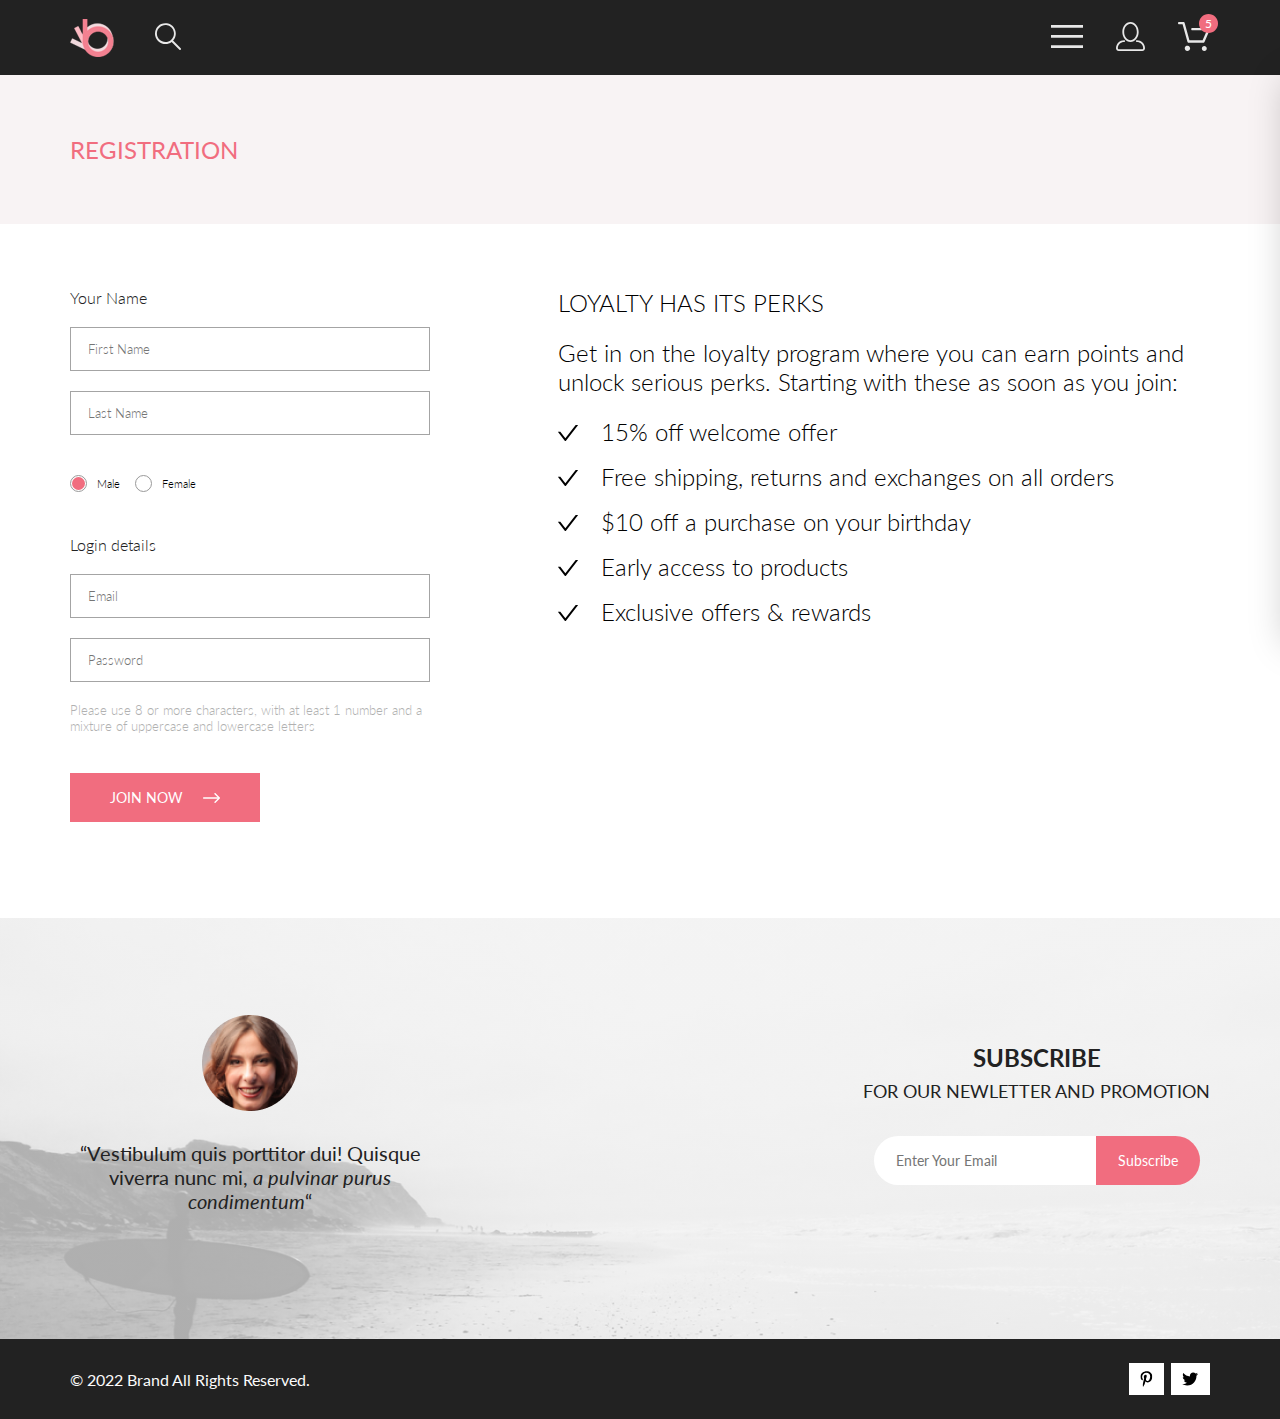
<file: hw1-4/registration.html>
<!DOCTYPE html>
<html lang="en">
  <head>
    <link rel="preconnect" href="https://fonts.googleapis.com" />
    <link rel="preconnect" href="https://fonts.gstatic.com" crossorigin />
    <meta charset="UTF-8" />
    <meta http-equiv="X-UA-Compatible" content="IE=edge" />
    <meta name="viewport" content="width=device-width, initial-scale=1.0" />
    <title>Registration</title>
    <link rel="stylesheet" href="style.css" />
  </head>
  <body>
    <div class="top">
      <header class="header center">
        <div class="header__left">
          <a href="index.html"><img src="img/logo.svg" alt="logo" /></a>
          <a href="#">
            <svg
              class="icon--hover"
              xmlns="http://www.w3.org/2000/svg"
              width="26"
              height="27"
              viewBox="0 0 26 27"
              fill="none"
            >
              <path
                d="M18.0589 17.6249C19.6705 15.8648 20.6275 13.6038 20.769 11.2215C20.9106 8.8392 20.2281 6.48075 18.8362 4.5422C17.4443 2.60365 15.4278 1.20306 13.1252 0.575643C10.8227 -0.0517774 8.37437 0.132183 6.19143 1.09663C4.0085 2.06108 2.22389 3.74727 1.1373 5.87205C0.0507149 7.99682 -0.271678 10.4308 0.224264 12.7652C0.720206 15.0996 2.00428 17.1922 3.86085 18.6917C5.71741 20.1912 8.0334 21.0063 10.4199 20.9999C12.6723 21.003 14.8638 20.269 16.6599 18.9099L24.4079 26.7169C24.4934 26.806 24.5958 26.8771 24.7091 26.926C24.8225 26.975 24.9444 27.0008 25.0679 27.0019C25.1916 27.0023 25.314 26.9772 25.4276 26.9282C25.5411 26.8792 25.6434 26.8072 25.7279 26.7169C25.9018 26.536 25.999 26.2949 25.999 26.0439C25.999 25.793 25.9018 25.5518 25.7279 25.3709L18.0589 17.6249ZM1.88589 10.4999C1.89873 8.81465 2.41021 7.17089 3.35586 5.77587C4.30151 4.38086 5.63899 3.29703 7.1997 2.66102C8.76042 2.02501 10.4745 1.86529 12.1258 2.202C13.7772 2.53871 15.2919 3.35678 16.479 4.55307C17.6661 5.74935 18.4725 7.27031 18.7965 8.92421C19.1204 10.5781 18.9475 12.2909 18.2995 13.8467C17.6515 15.4024 16.5574 16.7315 15.1551 17.6664C13.7529 18.6013 12.1052 19.1001 10.4199 19.0999C8.14843 19.0891 5.97409 18.1774 4.3741 16.5651C2.77412 14.9527 1.87924 12.7714 1.88589 10.4999Z"
                fill="#E8E8E8"
              /></svg></a>
        </div>
        <nav class="header__right">
          <label for="header__check">
            <svg
              class="icon--hover"
              xmlns="http://www.w3.org/2000/svg"
              width="32"
              height="23"
              viewBox="0 0 32 23"
              fill="none"
            >
              <path
                d="M0 23V20.31H32V23H0ZM0 12.76V10.07H32V12.76H0ZM0 2.69V0H32V2.69H0Z"
                fill="#E8E8E8"
              />
            </svg>
          </label>
          <a href="#" class="not-mobile">
            <svg
              class="icon--hover"
              xmlns="http://www.w3.org/2000/svg"
              width="29"
              height="29"
              viewBox="0 0 29 29"
              fill="none">
              <path
                d="M14.5 19.937C19 19.937 22.656 15.464 22.656 9.968C22.656 4.472 19 0 14.5 0C13.3631 0.0217413 12.2463 0.303398 11.2351 0.823397C10.2239 1.34339 9.34507 2.08794 8.66602 3C7.12663 4.99573 6.30819 7.45381 6.34399 9.974C6.34399 15.465 10 19.937 14.5 19.937ZM14.5 1.813C18 1.813 20.844 5.472 20.844 9.969C20.844 14.466 17.998 18.125 14.5 18.125C11.002 18.125 8.15603 14.465 8.15503 9.969C8.15403 5.473 11 1.813 14.5 1.813ZM20.844 18.125C20.6036 18.125 20.373 18.2205 20.203 18.3905C20.033 18.5605 19.9375 18.7911 19.9375 19.0315C19.9375 19.2719 20.033 19.5025 20.203 19.6725C20.373 19.8425 20.6036 19.938 20.844 19.938C22.526 19.9399 24.1386 20.6088 25.3279 21.7982C26.5172 22.9875 27.1861 24.6 27.188 26.282C27.1875 26.5221 27.0918 26.7523 26.922 26.9221C26.7522 27.0918 26.5221 27.1875 26.282 27.188H2.71997C2.47985 27.1875 2.24975 27.0918 2.07996 26.9221C1.91016 26.7523 1.81449 26.5221 1.81396 26.282C1.81608 24.6001 2.48517 22.9877 3.67444 21.7985C4.86371 20.6092 6.47608 19.9401 8.15796 19.938C8.39824 19.938 8.62868 19.8425 8.79858 19.6726C8.96849 19.5027 9.06396 19.2723 9.06396 19.032C9.06396 18.7917 8.96849 18.5613 8.79858 18.3914C8.62868 18.2215 8.39824 18.126 8.15796 18.126C5.99541 18.1279 3.92201 18.9875 2.39258 20.5164C0.863144 22.0453 0.00264777 24.1185 0 26.281C0.000794067 27.0019 0.287502 27.693 0.797241 28.2027C1.30698 28.7125 1.99811 28.9992 2.71899 29H26.282C27.0027 28.9989 27.6936 28.7121 28.2031 28.2024C28.7126 27.6927 28.9992 27.0017 29 26.281C28.9974 24.1187 28.1372 22.0457 26.6083 20.5168C25.0793 18.9878 23.0063 18.1276 20.844 18.125Z"
                fill="#E8E8E8"/></svg>
           </a>
          <div class="header__cart not-mobile">
                  <a href="#">
                    <svg
                      class="icon--hover not-mobile"
                      xmlns="http://www.w3.org/2000/svg"
                      width="32"
                      height="29"
                      viewBox="0 0 32 29"
                      fill="none"
                    >
                      <path
                        d="M26.199 29C25.5512 28.9738 24.9396 28.6948 24.4952 28.2227C24.0509 27.7506 23.8094 27.1232 23.8225 26.475C23.8356 25.8269 24.1023 25.2097 24.5653 24.7559C25.0283 24.3022 25.6508 24.048 26.2991 24.048C26.9474 24.048 27.5697 24.3022 28.0327 24.7559C28.4957 25.2097 28.7624 25.8269 28.7755 26.475C28.7886 27.1232 28.5471 27.7506 28.1028 28.2227C27.6585 28.6948 27.0468 28.9738 26.399 29H26.199ZM6.75098 26.32C6.75098 25.79 6.90815 25.2718 7.20264 24.8311C7.49712 24.3904 7.91569 24.0469 8.4054 23.844C8.8951 23.6412 9.43399 23.5881 9.95386 23.6915C10.4737 23.7949 10.9512 24.0502 11.326 24.425C11.7009 24.7998 11.9562 25.2773 12.0596 25.7972C12.163 26.317 12.1098 26.8559 11.907 27.3456C11.7041 27.8353 11.3606 28.2539 10.9199 28.5483C10.4792 28.8428 9.96108 29 9.43103 29C9.07892 29.0003 8.73017 28.9311 8.40479 28.7966C8.0794 28.662 7.78374 28.4646 7.53467 28.2158C7.28559 27.9669 7.08805 27.6713 6.95325 27.3461C6.81844 27.0208 6.74902 26.6721 6.74902 26.32H6.75098ZM10.551 20.686C10.2916 20.6868 10.039 20.6024 9.83215 20.4457C9.62531 20.2891 9.47563 20.0689 9.40601 19.819L4.573 2.36401H1.18005C0.866568 2.36401 0.565906 2.23947 0.344238 2.01781C0.12257 1.79614 -0.00195312 1.49549 -0.00195312 1.18201C-0.00195312 0.868519 0.12257 0.567873 0.344238 0.346205C0.565906 0.124537 0.866568 5.81268e-06 1.18005 5.81268e-06H5.46106C5.72055 -0.00080736 5.97309 0.0837201 6.17981 0.240568C6.38653 0.397416 6.53589 0.617884 6.60498 0.868006L11.438 18.323H24.616L28.999 8.27501H14.399C14.2409 8.27961 14.0834 8.25242 13.9359 8.19507C13.7884 8.13771 13.6539 8.05134 13.5404 7.94108C13.4269 7.83082 13.3366 7.69891 13.275 7.55315C13.2134 7.40739 13.1816 7.25075 13.1816 7.0925C13.1816 6.93426 13.2134 6.77762 13.275 6.63186C13.3366 6.4861 13.4269 6.35419 13.5404 6.24393C13.6539 6.13367 13.7884 6.0473 13.9359 5.98994C14.0834 5.93259 14.2409 5.90541 14.399 5.91001H30.812C31.0077 5.90996 31.2003 5.95866 31.3724 6.05172C31.5446 6.14478 31.6908 6.27926 31.798 6.44301C31.9058 6.60729 31.9714 6.79569 31.9889 6.99145C32.0063 7.18721 31.9752 7.38424 31.8981 7.565L26.493 19.977C26.4007 20.1876 26.249 20.3668 26.0565 20.4927C25.864 20.6186 25.6391 20.6858 25.4091 20.686H10.551Z"
                        fill="#E8E8E8"
                      />
                    </svg>
                  </a>
                    <svg class="header__round not-mobile" xmlns="http://www.w3.org/2000/svg" width="19" height="19" viewBox="0 0 19 19" fill="none">
                      <path d="M9.5 19C14.7467 19 19 14.7467 19 9.5C19 4.25329 14.7467 0 9.5 0C4.25329 0 0 4.25329 0 9.5C0 14.7467 4.25329 19 9.5 19Z" fill="#F16D7F"/>
                      <text x="0" y="15" style="font-style: italic; color: green">Текст</text>
                    </svg>
                    <p class="header__num not-mobile">5</p>
          </div>
        </nav>
        <input class="header__checkbox" id="header__check" type="checkbox" />
        <div class="mobile-menu">
          <h3 class="mobile-menu__heading">MENU</h3>
          <div class="mobile-menu__box">
            <div class="mobile-menu__item">
              <a href="#" class="mobile-menu__title">MAN</a>
              <ul class="mobile-menu__list">
                <li><a class="mobile-menu__link" href="#">Accessories</a></li>
                <li><a class="mobile-menu__link" href="#">Bags</a></li>
                <li><a class="mobile-menu__link" href="#">Denim</a></li>
                <li><a class="mobile-menu__link" href="#">T-Shirts</a></li>
              </ul>
            </div>
            <div class="mobile-menu__item">
              <a href="#" class="mobile-menu__title">WOMAN</a>
              <ul class="mobile-menu__list">
                <li><a class="mobile-menu__link" href="">Accessories</a></li>
                <li><a class="mobile-menu__link" href="">Bags</a></li>
                <li><a class="mobile-menu__link" href="">Denim</a></li>
                <li><a class="mobile-menu__link" href="">T-Shirts</a></li>
              </ul>
            </div>
            <div class="mobile-menu__item">
              <a href="#" class="mobile-menu__title">KIDS</a>
              <ul class="mobile-menu__list">
                <li><a class="mobile-menu__link" href="">Accessories</a></li>
                <li><a class="mobile-menu__link" href="">Bags</a></li>
                <li><a class="mobile-menu__link" href="">Denim</a></li>
                <li><a class="mobile-menu__link" href="">T-Shirts</a></li>
              </ul>
            </div>
          </div>
        </div>
      </header>
      <div class="top-head center">
        <h2 class="top-head__heading">REGISTRATION</h2>
      </div>
      <section class="registration center">
        <div class="registration-data">
          <div class="registration-name">
            <p class="registration-name__heading">Your Name</p>
            <input class="input" type="text" placeholder="First Name" />
            <input class="input" type="text" placeholder="Last Name" />
          </div>
          <div class="registration-sex">
            <input
              class="radio"
              type="radio"
              id="contactChoice1"
              name="contact"
              value="email"
              checked
            />
            <label class="label" for="contactChoice1">Male</label>
  
            <input
              class="radio"
              type="radio"
              id="contactChoice2"
              name="contact"
              value="phone"
            />
            <label class="label" for="contactChoice2">Female</label>
            <!-- </div> -->
          </div>
          <div class="registration-login">
            <p class="registration-name__heading">Login details</p>
            <input class="input" type="email" placeholder="Email" />
            <input class="input" type="password" placeholder="Password" />
            <p class="registration-login__password">
              Please use 8 or more characters, with at least 1 number and a
              mixture of uppercase and lowercase letters
            </p>
          </div>
          <a href="#" class="registration__button"
            >JOIN NOW<svg
              xmlns="http://www.w3.org/2000/svg"
              width="17"
              height="10"
              viewBox="0 0 17 10"
              fill="none">
              <path
                fill-rule="evenodd"
                clip-rule="evenodd"
                d="M11.54 0.208095C11.6058 0.142131 11.6839 0.0897967 11.77 0.0540883C11.856 0.01838 11.9483 0 12.0415 0C12.1346 0 12.2269 0.01838 12.3129 0.0540883C12.399 0.0897967 12.4772 0.142131 12.543 0.208095L16.7929 4.458C16.8588 4.5238 16.9112 4.60196 16.9469 4.68802C16.9826 4.77407 17.001 4.86632 17.001 4.95949C17.001 5.05266 16.9826 5.14491 16.9469 5.23097C16.9112 5.31702 16.8588 5.39518 16.7929 5.46098L12.543 9.71089C12.4099 9.84389 12.2296 9.91861 12.0415 9.91861C11.8534 9.91861 11.673 9.84389 11.54 9.71089C11.407 9.57788 11.3323 9.39749 11.3323 9.2094C11.3323 9.0213 11.407 8.84091 11.54 8.70791L15.2898 4.95949L11.54 1.21107C11.474 1.14528 11.4217 1.06711 11.386 0.981059C11.3503 0.895005 11.3319 0.802752 11.3319 0.709584C11.3319 0.616415 11.3503 0.524162 11.386 0.438109C11.4217 0.352055 11.474 0.273891 11.54 0.208095Z"
                fill="white"
              />
              <path
                fill-rule="evenodd"
                clip-rule="evenodd"
                d="M0 4.95948C0 4.77162 0.0746263 4.59146 0.207462 4.45862C0.340297 4.32579 0.52046 4.25116 0.708318 4.25116H15.583C15.7708 4.25116 15.951 4.32579 16.0838 4.45862C16.2167 4.59146 16.2913 4.77162 16.2913 4.95948C16.2913 5.14734 16.2167 5.3275 16.0838 5.46033C15.951 5.59317 15.7708 5.6678 15.583 5.6678H0.708318C0.52046 5.6678 0.340297 5.59317 0.207462 5.46033C0.0746263 5.3275 0 5.14734 0 4.95948Z"
                fill="white"/></svg>
           </a>
        </div>
        <div class="registration-promo">
          <h4 class="registration-promo__heading">LOYALTY HAS ITS PERKS</h4>
          <p class="registration-promo__text">
            Get in on the loyalty program where you can earn points and unlock
            serious perks. Starting with these as soon as you join:
          </p>
          <div class="registration-advantages">
            <p class="registration-advantages__text">
              <svg
                xmlns="http://www.w3.org/2000/svg"
                width="20"
                height="16"
                viewBox="0 0 20 16"
                fill="none">
                <path
                  d="M19.8035 0H18.0904C17.8502 0 17.6222 0.111827 17.4752 0.303176L7.3702 13.2826L2.52481 7.05754C2.45151 6.96318 2.35808 6.88688 2.25153 6.83438C2.14499 6.78187 2.0281 6.75451 1.90963 6.75437H0.196467C0.032258 6.75437 -0.0584248 6.94572 0.0420614 7.07494L6.75503 15.6981C7.06874 16.1006 7.67166 16.1006 7.98782 15.6981L19.9579 0.318087C20.0584 0.191349 19.9677 0 19.8035 0Z"
                  fill="black"/>
              </svg>15% off welcome offer
            </p>
            <p class="registration-advantages__text">
              <svg
                xmlns="http://www.w3.org/2000/svg"
                width="20"
                height="16"
                viewBox="0 0 20 16"
                fill="none"
              >
                <path
                  d="M19.8035 0H18.0904C17.8502 0 17.6222 0.111827 17.4752 0.303176L7.3702 13.2826L2.52481 7.05754C2.45151 6.96318 2.35808 6.88688 2.25153 6.83438C2.14499 6.78187 2.0281 6.75451 1.90963 6.75437H0.196467C0.032258 6.75437 -0.0584248 6.94572 0.0420614 7.07494L6.75503 15.6981C7.06874 16.1006 7.67166 16.1006 7.98782 15.6981L19.9579 0.318087C20.0584 0.191349 19.9677 0 19.8035 0Z"
                  fill="black"/></svg>Free shipping, returns and exchanges on all orders</p>
            <p class="registration-advantages__text">
              <svg
                xmlns="http://www.w3.org/2000/svg"
                width="20"
                height="16"
                viewBox="0 0 20 16"
                fill="none"
              >
                <path
                  d="M19.8035 0H18.0904C17.8502 0 17.6222 0.111827 17.4752 0.303176L7.3702 13.2826L2.52481 7.05754C2.45151 6.96318 2.35808 6.88688 2.25153 6.83438C2.14499 6.78187 2.0281 6.75451 1.90963 6.75437H0.196467C0.032258 6.75437 -0.0584248 6.94572 0.0420614 7.07494L6.75503 15.6981C7.06874 16.1006 7.67166 16.1006 7.98782 15.6981L19.9579 0.318087C20.0584 0.191349 19.9677 0 19.8035 0Z"
                  fill="black"/></svg>$10 off a purchase on your birthday</p>
            <p class="registration-advantages__text">
              <svg
                xmlns="http://www.w3.org/2000/svg"
                width="20"
                height="16"
                viewBox="0 0 20 16"
                fill="none"><path
                  d="M19.8035 0H18.0904C17.8502 0 17.6222 0.111827 17.4752 0.303176L7.3702 13.2826L2.52481 7.05754C2.45151 6.96318 2.35808 6.88688 2.25153 6.83438C2.14499 6.78187 2.0281 6.75451 1.90963 6.75437H0.196467C0.032258 6.75437 -0.0584248 6.94572 0.0420614 7.07494L6.75503 15.6981C7.06874 16.1006 7.67166 16.1006 7.98782 15.6981L19.9579 0.318087C20.0584 0.191349 19.9677 0 19.8035 0Z"
                  fill="black"/></svg>Early access to products
            </p>
            <p class="registration-advantages__text">
              <svg
                xmlns="http://www.w3.org/2000/svg"
                width="20"
                height="16"
                viewBox="0 0 20 16"
                fill="none">
                <path
                  d="M19.8035 0H18.0904C17.8502 0 17.6222 0.111827 17.4752 0.303176L7.3702 13.2826L2.52481 7.05754C2.45151 6.96318 2.35808 6.88688 2.25153 6.83438C2.14499 6.78187 2.0281 6.75451 1.90963 6.75437H0.196467C0.032258 6.75437 -0.0584248 6.94572 0.0420614 7.07494L6.75503 15.6981C7.06874 16.1006 7.67166 16.1006 7.98782 15.6981L19.9579 0.318087C20.0584 0.191349 19.9677 0 19.8035 0Z"
                  fill="black"/></svg>Exclusive offers & rewards
            </p>
          </div>
        </div>
      </section>
      <section class="subscribe center">
        <figure class="quote">
          <img
            class="quote__img"
            src="img/photo-review.png"
            alt="photo review"
          />
          <figcaption class="quote__text">
            “Vestibulum quis porttitor dui! Quisque viverra nunc mi,
            <i>a pulvinar purus condimentum</i>“
          </figcaption>
        </figure>
        <div class="invitation">
          <h3 class="invitation__title">
            <span class="invitation__title--main">SUBSCRIBE</span><br />FOR OUR
            NEWLETTER AND PROMOTION
          </h3>
          <form class="invitation__form">
            <input type="email" placeholder="Enter Your Email" />
            <button>Subscribe</button>
          </form>
        </div>
      </section>
      <footer class="footer center">
        <div class="copyright">
          <p class="copyright__text" >© 2022 Brand All Rights Reserved.</p>
        </div>
        <div class="social">
          <a href="#" class="social__box">
            <svg
              xmlns="http://www.w3.org/2000/svg"
              width="13"
              height="16"
              viewBox="0 0 13 16"
              fill="none"
            >
              <g clip-path="url(#clip0_190_1618)">
                <path
                  d="M6.7402 0.203125C3.55552 0.203125 0.408081 2.34063 0.408081 5.8C0.408081 8 1.63726 9.25 2.38221 9.25C2.68951 9.25 2.86643 8.3875 2.86643 8.14375C2.86643 7.85313 2.13079 7.23438 2.13079 6.025C2.13079 3.5125 4.03043 1.73125 6.48878 1.73125C8.60259 1.73125 10.167 2.94062 10.167 5.1625C10.167 6.82187 9.50585 9.93437 7.3641 9.93437C6.59121 9.93437 5.93006 9.37187 5.93006 8.56563C5.93006 7.38438 6.74951 6.24062 6.74951 5.02187C6.74951 2.95312 3.83487 3.32812 3.83487 5.82812C3.83487 6.35313 3.90006 6.93437 4.13286 7.4125C3.70451 9.26875 2.82919 12.0344 2.82919 13.9469C2.82919 14.5375 2.91299 15.1188 2.96886 15.7094C3.0744 15.8281 3.02163 15.8156 3.18304 15.7563C4.74744 13.6 4.69157 13.1781 5.39928 10.3562C5.78107 11.0875 6.76814 11.4812 7.55034 11.4812C10.8468 11.4812 12.3274 8.24688 12.3274 5.33125C12.3274 2.22813 9.66415 0.203125 6.7402 0.203125Z"
                  fill="black"
                />
              </g>
              <defs>
                <clipPath id="clip0_190_1618">
                  <rect
                    width="11.9193"
                    height="16"
                    fill="white"
                    transform="translate(0.408081)"
                  />
                </clipPath>
              </defs>
            </svg>
          </a>
          <a href="#" class="social__box">
            <svg
              xmlns="http://www.w3.org/2000/svg"
              width="17"
              height="16"
              viewBox="0 0 17 16"
              fill="none"
            >
              <g clip-path="url(#clip0_190_1614)">
                <path
                  d="M14.4181 4.74107C14.4281 4.88319 14.4281 5.02535 14.4281 5.16747C14.4281 9.50247 11.1509 14.4974 5.16096 14.4974C3.31558 14.4974 1.60132 13.9593 0.159302 13.0253C0.421495 13.0558 0.673569 13.0659 0.94585 13.0659C2.46851 13.0659 3.8702 12.5482 4.98953 11.6649C3.5576 11.6345 2.3576 10.6903 1.94415 9.39081C2.14585 9.42125 2.34751 9.44156 2.5593 9.44156C2.85172 9.44156 3.14418 9.40094 3.41643 9.32991C1.92401 9.02531 0.80465 7.70553 0.80465 6.11163V6.07103C1.23825 6.31469 1.74249 6.46697 2.2769 6.48725C1.39959 5.89841 0.824826 4.89335 0.824826 3.75628C0.824826 3.14716 0.98614 2.58878 1.26851 2.10147C2.87187 4.09131 5.28195 5.39078 7.98443 5.53294C7.93403 5.28928 7.90376 5.0355 7.90376 4.78169C7.90376 2.97457 9.35586 1.5025 11.1609 1.5025C12.0987 1.5025 12.9457 1.89844 13.5407 2.53803C14.2768 2.39591 14.9827 2.12178 15.6079 1.74616C15.3659 2.5076 14.8516 3.14719 14.176 3.55325C14.8315 3.48222 15.4668 3.29944 16.0516 3.04566C15.608 3.69538 15.0533 4.27403 14.4181 4.74107Z"
                  fill="black"
                />
              </g>
              <defs>
                <clipPath id="clip0_190_1614">
                  <rect
                    width="15.8924"
                    height="16"
                    fill="white"
                    transform="translate(0.159302)"
                  />
                </clipPath>
              </defs>
            </svg>
          </a>
        </div>
      </footer>
    </div>
  </body>
</html>
</file>
<file: hw1-4/style.css>
@import url("https://fonts.googleapis.com/css2?family=Lato:wght@300;400;700;900&display=swap");
* {
  margin: 0;
  padding: 0;
}

html,
body,
div,
img,
a,
hr,
table,
tr,
td,
h1,
h2,
h3,
h4,
h5,
h6,
input,
select,
figure,
textarea,
button {
  box-sizing: border-box;
  border: none;
  border-radius: 0;
  margin: 0;
  padding: 0;
  font-family: inherit;
  font-size: inherit;
  font-style: inherit;
  font-weight: inherit;
  outline: none;
  vertical-align: top;
  transition: none;
}

body {
  font-style: normal;
  font-family: "Lato", sans-serif;
  display: flex;
  flex-direction: column;
  margin: 0;
  min-height: 100vh;
}

img {
  max-width: 100%;
}

a {
  text-decoration: none;
}

.top {
  flex: 1;
}

.center {
  padding-left: calc(50% - 570px);
  padding-right: calc(50% - 570px);
}

.center--big {
  padding-left: calc(50% - 800px);
  padding-right: calc(50% - 800px);
}

.h1 {
  color: #222;
  font-size: 48px;
  font-weight: 900;
}

.input {
  border: 1px solid #a4a4a4;
  color: #b1b1b1;
  font-size: 13px;
  font-style: normal;
  font-weight: 300;
  line-height: normal;
  padding: 13px 17px;
}

.label {
  font-size: 11px;
  font-style: normal;
  font-weight: 300;
  line-height: normal;
  margin-right: 15px;
  line-height: 32px;
}

.radio {
  -webkit-appearance: none;
  -moz-appearance: none;
  appearance: none;
  border-radius: 50%;
  width: 17px;
  height: 17px;
  border: 1px solid #999;
  outline: none;
  margin-right: 10px;
  position: relative;
  top: 4px;
}
.radio:checked {
  background-image: url('data:image/svg+xml,<svg xmlns="http://www.w3.org/2000/svg" width="13" height="13" viewBox="0 0 13 13" fill="none"><circle cx="6.5" cy="6.5" r="6.5" fill="%23F16D7F"/></svg>');
  background-repeat: no-repeat;
  background-position: center;
}

.btn, .cart-order__address--btn, .cart-product__btn-box--btn {
  display: inline-block;
  border: 1px solid #a4a4a4;
  color: #000;
  font-size: 14px;
  font-style: normal;
  font-weight: 300;
  line-height: normal;
}
.btn:hover, .cart-order__address--btn:hover, .cart-product__btn-box--btn:hover {
  color: #fff;
  background-color: #f26376;
  border-color: #f26376;
}

.button, .registration__button, .cart-order__grand--button, .fulldsc__button, .catalog__button {
  display: inline-block;
  padding: 15px 39px;
  border: 1px solid #ff6a6a;
  color: #f26376;
  font-size: 16px;
  font-style: normal;
  font-weight: 400;
  line-height: normal;
}
.button:hover, .registration__button:hover, .cart-order__grand--button:hover, .fulldsc__button:hover, .catalog__button:hover {
  color: #fff;
  background-color: #f26376;
}

.text {
  color: #9f9f9f;
  font-size: 14px;
  font-style: normal;
  font-weight: 400;
  line-height: normal;
}

.top {
  position: relative;
  overflow: hidden;
}

.header {
  display: flex;
  justify-content: space-between;
  align-items: center;
  flex-wrap: wrap;
  min-height: 75px;
  background: #222;
}
.header .icon--hover:hover path {
  fill: #f16d7f;
}
.header__left {
  display: flex;
  flex-wrap: wrap;
  align-items: center;
  gap: 41px;
}
.header__right {
  display: flex;
  flex-wrap: wrap;
  align-items: center;
  gap: 33px;
}
.header__checkbox {
  position: absolute;
  visibility: hidden;
  left: -9999999px;
}
.header__checkbox:checked ~ .mobile-menu {
  right: 0;
}
.header__cart {
  position: relative;
}
.header__round {
  position: absolute;
  top: -8px;
  right: -8px;
  z-index: 1;
}
.header__num {
  color: #fff;
  font-size: 12px;
  font-style: normal;
  font-weight: 400;
  line-height: normal;
  position: absolute;
  top: -6px;
  right: -2px;
  z-index: 2;
}

.mobile-menu {
  position: absolute;
  top: 75px;
  right: -232px;
  z-index: 1;
  transition: right 0.6s;
  width: 232px;
  background: #fff;
  box-shadow: 6px 4px 35px rgba(0, 0, 0, 0.21);
  padding: 32px;
  box-sizing: border-box;
}
.mobile-menu__heading {
  font-style: normal;
  font-weight: 700;
  font-size: 14px;
  line-height: 17px;
  color: #000000;
}
.mobile-menu__link {
  font-style: normal;
  font-weight: 400;
  font-size: 14px;
  line-height: 17px;
  color: #6f6e6e;
}
.mobile-menu__link:hover {
  color: #f16d7f;
}
.mobile-menu__title {
  font-style: normal;
  font-weight: 400;
  font-size: 14px;
  line-height: 17px;
  color: #f16d7f;
}
.mobile-menu__list {
  list-style-type: none;
  padding-left: 21px;
  display: flex;
  flex-direction: column;
  gap: 11px;
  padding-top: 12px;
}
.mobile-menu__box {
  display: flex;
  flex-direction: column;
  gap: 20px;
  padding-top: 24px;
}

.subscribe {
  background: linear-gradient(0deg, rgba(244, 244, 244, 0.7), rgba(244, 244, 244, 0.7)), url(img/footer-bg.png);
  background-position: bottom;
  background-size: cover;
  padding-top: 97px;
  padding-bottom: 126px;
  display: flex;
  flex-wrap: wrap;
  justify-content: space-between;
  align-items: center;
}
.subscribe .quote {
  max-width: 360px;
  width: 100%;
  justify-content: center;
  display: flex;
  flex-wrap: wrap;
  align-items: center;
  gap: 30px;
}
.subscribe .quote__text {
  color: #222;
  text-align: center;
  font-size: 20px;
  font-style: normal;
  font-weight: 400;
  line-height: normal;
}
.subscribe .invitation {
  display: flex;
  flex-direction: column;
  align-items: center;
  gap: 30px;
}
.subscribe .invitation__title {
  text-align: center;
  color: #222;
  font-size: 18px;
  font-weight: 400;
  line-height: 167.2%;
  color: #222;
  line-height: 167.2%;
}
.subscribe .invitation__title--main {
  font-size: 24px;
  font-weight: 700;
}
.subscribe .invitation__form {
  display: flex;
}
.subscribe .invitation__form input {
  padding: 16px 22px;
  color: #222224;
  font-size: 14px;
  font-weight: 400;
  outline: none !important;
  border: none !important;
  border-top-left-radius: 50px;
  border-bottom-left-radius: 50px;
}
.subscribe .invitation__form button {
  background-color: #f16d7f;
  color: #fff;
  text-align: center;
  font-size: 14px;
  font-weight: 400;
  padding: 16px 22px;
  border: none !important;
  border-top-right-radius: 50px;
  border-bottom-right-radius: 50px;
}

.footer {
  padding-top: 24px;
  padding-bottom: 24px;
  background-color: #222;
  display: flex;
  flex-wrap: wrap;
  justify-content: space-between;
  align-items: center;
}

.copyright__text {
  color: #fbfbfb;
  font-size: 16px;
  font-weight: 400;
}

.social {
  display: flex;
  flex-wrap: wrap;
  align-items: center;
  gap: 7px;
}
.social__box {
  background-color: #fff;
  padding: 8px 11px;
  display: flex;
  align-items: center;
}
.social__box:hover {
  background-color: #f16d7f;
}
.social__box:hover svg path {
  fill: #fff;
}

.promo {
  display: flex;
  align-items: center;
  background: #f1e4e6;
  padding-left: calc(50% - 800px);
  padding-right: calc(50% - 800px);
}
.promo__img {
  max-width: 50%;
}
.promo__info {
  padding-left: 16px;
  margin-left: 65px;
  border-left: 12px solid #f16d7f;
}
.promo__title {
  color: #222;
  font-size: 32px;
  font-weight: 700;
}
.promo__title--main {
  font-size: 48px;
  font-weight: 900;
}
.promo__title--fashion {
  color: #f16d7f;
}

.sale {
  display: grid;
  grid-template-columns: repeat(3, 1fr);
  gap: 30px;
  padding-top: 64px;
  padding-bottom: 96px;
}
.sale__item {
  position: relative;
}
.sale__shadow {
  position: absolute;
  top: 0;
  left: 0;
  z-index: 2;
  height: 100%;
  opacity: 0.7;
}
.sale__item__big {
  position: relative;
  min-height: 180px;
  grid-column: 1/-1;
  background-image: url(img/sibig.jpg);
  background-position: center;
  background-size: cover;
  background-repeat: no-repeat;
}
.sale__content {
  position: absolute;
  top: 0;
  left: 0;
  width: 100%;
  height: 100%;
  display: flex;
  flex-direction: column;
  justify-content: center;
  align-items: center;
}
.sale__text {
  text-align: center;
  font-weight: 400;
  font-size: 16px;
  color: #ffffff;
}
.sale__heading {
  text-align: center;
  color: #f16d7f;
  font-size: 24px;
  font-weight: 700;
}

.featured-items {
  padding-bottom: 48px;
  display: flex;
  flex-direction: column;
  align-items: center;
  gap: 6px;
}
.featured-items__header {
  color: #222;
  font-size: 30px;
  font-weight: 400;
}
.featured-items__text {
  color: #9f9f9f;
  font-size: 14px;
  font-weight: 400;
}

.catalog__button-box {
  display: flex;
  justify-content: center;
  align-items: center;
}
.catalog__button {
  margin-top: 48px;
  margin-bottom: 95px;
}

.product-box {
  display: grid;
  grid-template-columns: repeat(auto-fit, 360px);
  justify-content: center;
  gap: 30px;
}

.product {
  position: relative;
}
.product:hover .product__img {
  filter: brightness(0.5);
}
.product:hover .product__add {
  display: flex;
}
.product__img {
  width: 100%;
}
.product__add {
  position: absolute;
  top: 188px;
  left: 111px;
  width: 139px;
  height: 44px;
  display: none;
  align-items: center;
  justify-content: center;
  gap: 11px;
  border: 1px solid #fff;
  font-weight: 400;
  font-size: 14px;
  color: #fff;
}
.product__add:hover {
  box-shadow: 0 0 5px #fff;
}
.product__add:hover svg path {
  fill: #f16d7f;
}
.product__content {
  display: flex;
  flex-direction: column;
  gap: 16px;
  padding: 24px 16px;
  background: #f8f8f8;
}
.product__heading {
  color: #222;
  font-size: 13px;
  font-weight: 400;
}
.product__text {
  color: #5d5d5d;
  font-size: 14px;
  font-weight: 300;
}
.product__price {
  font-size: 16px;
  font-weight: 400;
  color: #f16d7f;
}

.advantages {
  display: flex;
  flex-wrap: wrap;
  justify-content: center;
  align-items: center;
  gap: 30px;
  padding-top: 104px;
  padding-bottom: 104px;
  background-color: #222;
}
.advantages__item {
  display: flex;
  flex-direction: column;
  align-items: center;
  gap: 24px;
  width: 360px;
}
.advantages__heading {
  color: #fbfbfb;
  font-size: 20px;
  font-weight: 400;
}
.advantages__text {
  text-align: center;
  color: #5d5d5d;
  font-size: 14px;
  font-weight: 300;
}

@media (max-width: 768px) {
  .center {
    padding-left: 16px;
    padding-right: 16px;
  }
  .promo__content {
    padding-left: 42px;
  }
  .promo__info {
    margin-left: 42px;
  }
  .promo__title {
    font-size: 24px;
  }
  .promo__title--main {
    font-size: 44px;
  }
  .sale {
    padding-top: 20px;
    padding-bottom: 154px;
    gap: 20px;
  }
  .featured-items {
    padding-bottom: 72px;
  }
  .product-box {
    gap: 16px;
  }
  .advantages {
    padding-top: 46px;
    padding-bottom: 64px;
  }
  .subscribe {
    justify-content: center;
    gap: 48px;
  }
  .footer__top {
    padding-top: 64px;
    padding-bottom: 140px;
    gap: 48px;
  }
}
@media (max-width: 375px) {
  .not-mobile {
    display: none;
  }
  .promo {
    min-height: 363px;
    justify-content: center;
  }
  .promo__img {
    display: none;
  }
  .promo__title {
    font-size: 20px;
  }
  .promo__title--main {
    font-size: 38px;
  }
  .sale {
    grid-template-columns: repeat(1, 1fr);
  }
  .sale__item__big {
    min-height: 111px;
  }
  .sale__text {
    font-size: 16px;
  }
  .sale__heading {
    font-size: 24px;
  }
  .advantages {
    padding-bottom: 81px;
  }
  .subscribe {
    padding-top: 64px;
    gap: 59px;
  }
  .footer {
    flex-direction: column-reverse;
    padding-top: 51px;
    gap: 40px;
  }
}
.top-head {
  background-color: #f8f3f4;
  padding-top: 60px;
  padding-bottom: 60px;
  display: flex;
  flex-wrap: wrap;
  justify-content: space-between;
  align-items: center;
}
.top-head__heading {
  color: #f16d7f;
  font-size: 24px;
  font-style: normal;
  font-weight: 400;
  line-height: normal;
}

.breadcrumbs__link {
  color: #636363;
  font-size: 14px;
  font-style: normal;
  font-weight: 300;
  line-height: normal;
}
.breadcrumbs__link:not(:last-child)::after {
  content: "  /";
}
.breadcrumbs__link_site {
  color: #f16d7f;
  font-weight: 700;
}

.carousel {
  background-color: #f7f7f7;
  display: flex;
  justify-content: center;
  padding-bottom: 42px;
}

.carousel-inner {
  max-width: 597px;
  z-index: 0;
}

.carousel-control-prev-icon {
  background-image: url("data:image/svg+xml,%3Csvg xmlns='http://www.w3.org/2000/svg' width='31' height='31' viewBox='0 0 31 31' fill='none'%3E%3Cpath d='M21.6998 7.7499L13.9498 15.4999L21.6998 23.2499L20.1498 26.3499L9.2998 15.4999L20.1498 4.6499L21.6998 7.7499Z' fill='black'/%3E%3C/svg%3E");
  width: 31px;
  height: 31px;
  padding: 8px;
  background-color: rgba(42, 42, 42, 0.15);
}
.carousel-control-prev-icon:hover {
  background-image: url("data:image/svg+xml,%3Csvg xmlns='http://www.w3.org/2000/svg' width='31' height='31' viewBox='0 0 31 31' fill='none'%3E%3Cpath d='M21.6998 7.7499L13.9498 15.4999L21.6998 23.2499L20.1498 26.3499L9.2998 15.4999L20.1498 4.6499L21.6998 7.7499Z' fill='%23F26376'/%3E%3C/svg%3E");
}

.carousel-control-next-icon {
  background-image: url('data:image/svg+xml,<svg xmlns="http://www.w3.org/2000/svg" width="31" height="31" viewBox="0 0 31 31" fill="none"><path d="M9.2998 23.2499L17.0498 15.4999L9.2998 7.7499L10.8498 4.6499L21.6998 15.4999L10.8498 26.3499L9.2998 23.2499Z" fill="black"/></svg>');
  width: 31px;
  height: 31px;
  padding: 8px;
  background-color: rgba(42, 42, 42, 0.15);
}
.carousel-control-next-icon:hover {
  background-image: url("data:image/svg+xml,%3Csvg xmlns='http://www.w3.org/2000/svg' width='31' height='31' viewBox='0 0 31 31' fill='none'%3E%3Cpath d='M9.2998 23.2499L17.0498 15.4999L9.2998 7.7499L10.8498 4.6499L21.6998 15.4999L10.8498 26.3499L9.2998 23.2499Z' fill='%23F16D7F'/%3E%3C/svg%3E");
}

.fulldsc {
  position: relative;
  display: flex;
  flex-direction: column;
  align-items: center;
  justify-content: center;
  padding-bottom: 63px;
}
.fulldsc__dsc {
  display: flex;
  flex-direction: column;
  align-items: center;
  position: relative;
  background-color: #fff;
  top: -65px;
  border: 1px solid #eaeaea;
  padding: 65px 250px;
}
.fulldsc__heading {
  color: #f16d7f;
  font-size: 14px;
  font-weight: 300;
  margin-bottom: 12px;
}
.fulldsc__hr-top {
  width: 63px;
  border: 3px solid #ef5b70;
  margin-bottom: 12px;
}
.fulldsc__brand {
  color: #4d4d4d;
  font-size: 18px;
  font-weight: 300;
  margin-bottom: 48px;
}
.fulldsc__text {
  max-width: 555px;
  color: #5e5e5e;
  font-size: 14px;
  font-style: normal;
  font-weight: 300;
  line-height: normal;
}
.fulldsc__price {
  color: #f16d7f;
  font-size: 24px;
  font-style: normal;
  font-weight: 300;
  line-height: normal;
  margin-bottom: 65px;
}
.fulldsc__hr-bottom {
  width: 641px;
  border: 1px solid #eaeaea;
  margin-bottom: 65px;
}
.fulldsc__button {
  display: flex;
  flex-wrap: wrap;
  align-items: center;
  gap: 18px;
}
.fulldsc__button:hover svg path {
  fill: #fff;
}

.sort {
  display: flex;
  gap: 23px;
  margin-bottom: 48px;
}
.sort__summary {
  display: flex;
  align-items: center;
  gap: 10px;
}
.sort__heading {
  color: #6f6e6e;
  font-size: 14px;
  font-style: normal;
  font-weight: 400;
  line-height: normal;
}

.catalog--product {
  margin-bottom: 128px;
}

summary {
  display: block;
}

summary::-webkit-details-marker {
  display: none;
}

.filter-sort {
  height: 132px;
  padding-top: 39px;
  box-sizing: border-box;
  position: relative;
  display: flex;
  gap: 30px;
}

.filter {
  padding-top: 13px;
  box-sizing: border-box;
  width: 360px;
  position: relative;
  z-index: 10;
}
.filter__content {
  background-color: #fff;
  padding: 0 16px 16px 16px;
}
.filter[open] {
  background: #fff;
  box-shadow: 6px 4px 35px rgba(0, 0, 0, 0.21);
}
.filter[open] .filter__heading {
  color: #f16d7f;
}
.filter[open] path {
  fill: #f16d7f;
}
.filter__summary {
  display: flex;
  align-items: center;
  gap: 11px;
  padding-left: 16px;
}
.filter__heading {
  color: #000;
  font-size: 14px;
  font-style: normal;
  font-weight: 600;
  line-height: normal;
}
.filter__item {
  margin-top: 16px;
}
.filter__link-box {
  display: flex;
  flex-direction: column;
  gap: 11px;
  padding: 24px 16px;
}
.filter__link {
  color: #6f6e6e;
  font-size: 14px;
  font-style: normal;
  font-weight: 400;
  line-height: normal;
}
.filter__link:hover {
  color: #f16d7f;
}
.filter__head {
  color: #6f6e6e;
  font-size: 14px;
  font-style: normal;
  font-weight: 400;
  line-height: normal;
  padding: 8px 11px 11px 11px;
  border-bottom: 1px solid #ebebeb;
  border-left: 5px solid #f16d7f;
}
.filter__item[open] .filter__head {
  color: #f16d7f;
}

.sort {
  padding-top: 12px;
  display: flex;
  gap: 18px;
}
.sort__details {
  position: relative;
}
.sort__summary {
  display: flex;
  align-items: center;
  gap: 10px;
}
.sort__check {
  display: flex;
  gap: 9px;
  align-items: center;
  color: #6f6e6e;
  font-size: 14px;
  font-style: normal;
  font-weight: 400;
  line-height: normal;
}
.sort__heading {
  color: #6f6e6e;
  font-size: 14px;
  font-style: normal;
  font-weight: 400;
  line-height: normal;
}
.sort__box {
  display: flex;
  flex-direction: column;
  gap: 8px;
  background: #fff;
  box-shadow: 6px 4px 35px 0px rgba(0, 0, 0, 0.21);
  padding: 7px 30px 11px 9px;
  position: absolute;
  left: -9px;
  top: 22px;
  z-index: 1;
}

.pagination {
  border: 1px solid #ebebeb;
  width: 283px;
  margin-bottom: 95px;
  display: flex;
  flex-wrap: wrap;
  align-items: center;
  gap: 15px;
  justify-content: center;
  padding: 11px 15px;
  margin-left: auto;
  margin-right: auto;
  margin-top: 48px;
}
.pagination__link-box {
  display: flex;
}
.pagination__link {
  color: #c4c4c4;
  font-size: 16px;
  font-style: normal;
  font-weight: 300;
  line-height: normal;
}
.pagination__link:hover {
  color: #f16d7f;
}
.pagination__link:not(:last-child) {
  margin-right: 19px;
}

.cart-wrapper {
  padding-top: 96px;
  display: flex;
  flex-wrap: wrap;
  justify-content: space-between;
  padding-bottom: 128px;
  gap: 64px;
}
.cart-product__box {
  display: flex;
  flex-direction: column;
  gap: 40px;
}
.cart-product__item {
  display: flex;
  box-shadow: 17px 19px 24px rgba(0, 0, 0, 0.13);
}
.cart-product__img {
  max-width: 262px;
}
.cart-product__dsc {
  width: 390px;
  padding: 22px 22px 62px 31px;
  position: relative;
}
.cart-product__heading {
  color: #222;
  font-size: 24px;
  font-style: normal;
  font-weight: 400;
  line-height: normal;
  margin-bottom: 42px;
}
.cart-product__price {
  color: #575757;
  font-size: 22px;
  font-style: normal;
  font-weight: 400;
  line-height: normal;
}
.cart-product__price-details {
  display: flex;
  flex-direction: column;
  gap: 6px;
}
.cart-product__price--color {
  color: #f16d7f;
}
.cart-product__color {
  color: #575757;
  font-size: 22px;
  font-style: normal;
  font-weight: 400;
  line-height: normal;
}
.cart-product__color--color {
  color: #6f6e6e;
}
.cart-product__size {
  color: #575757;
  font-family: Lato;
  font-size: 22px;
  font-style: normal;
  font-weight: 400;
  line-height: normal;
}
.cart-product__size--color {
  color: #6f6e6e;
}
.cart-product__quantity {
  display: flex;
  gap: 24px;
}
.cart-product__quantity-text {
  color: #575757;
  font-size: 22px;
  font-style: normal;
  font-weight: 400;
  line-height: normal;
}
.cart-product__quantity-input {
  text-align: center;
  width: 44px;
  border: 1px solid #656565;
}
.cart-product__exit {
  position: absolute;
  top: 28px;
  right: 28px;
}
.cart-product__btn-box {
  display: flex;
  justify-content: space-between;
}
.cart-product__btn-box--btn {
  padding: 16px 39px;
}
.cart-order {
  width: 360px;
}
.cart-order__address {
  display: flex;
  flex-direction: column;
  gap: 20px;
  margin-bottom: 23px;
}
.cart-order__address--btn {
  color: #000;
  font-size: 11px;
  width: 105px;
  padding: 11px 14px;
}
.cart-order__checkout {
  background-color: #f5f3f3;
  padding: 39px 34px 42px 53px;
}
.cart-order__total {
  display: flex;
  flex-direction: column;
  align-items: flex-end;
}
.cart-order__sub {
  margin-bottom: 12px;
}
.cart-order__sub--text {
  color: #4a4a4a;
  font-size: 11px;
  font-style: normal;
  font-weight: 400;
  line-height: normal;
}
.cart-order__sub--price {
  padding-left: 15px;
}
.cart-order__grand {
  color: #222;
  font-size: 16px;
  font-style: normal;
  font-weight: 300;
  line-height: normal;
  margin-bottom: 21px;
}
.cart-order__grand--price {
  color: #f16d7f;
  font-weight: 700;
  padding-left: 15px;
}
.cart-order__grand--button {
  color: #fff;
  font-weight: 300;
  background-color: #f16d7f;
  border: 1px solid #f16d7f;
}
.cart-order__grand--button:hover {
  background-color: #fff;
  color: #f16d7f;
  border: none;
  box-shadow: 0px 4px 4px rgba(241, 109, 127, 0.69);
}
.cart-order__hr {
  width: 100%;
  border: 1px solid #e2e2e2;
  margin-bottom: 17px;
}

.registration {
  display: flex;
  justify-content: space-between;
  gap: 40px;
  padding-top: 64px;
  padding-bottom: 96px;
}
.registration-data {
  width: 360px;
}
.registration-name {
  display: flex;
  flex-direction: column;
  gap: 20px;
  width: 360px;
  margin-bottom: 33px;
}
.registration-name__heading {
  color: #222;
  font-size: 16px;
  font-weight: 300;
}
.registration-sex {
  display: flex;
  align-items: baseline;
  margin-bottom: 35px;
}
.registration-login {
  display: flex;
  flex-wrap: wrap;
  flex-direction: column;
  gap: 20px;
  margin-bottom: 39px;
}
.registration-login__password {
  color: #b1b1b1;
  font-size: 13px;
  font-weight: 300;
}
.registration-login:last-child {
  gap: 15px;
}
.registration__button {
  border: 1px solid #f16d7f;
  color: #fff;
  background-color: #f16d7f;
  font-size: 14px;
}
.registration__button:hover {
  color: #f16d7f;
  background-color: #fff;
}
.registration__button:hover path {
  fill: #f16d7f;
}
.registration__button svg {
  margin-left: 20px;
}
.registration-promo {
  max-width: 652px;
  display: flex;
  flex-direction: column;
  gap: 21px;
}
.registration-promo__heading {
  color: #000;
  font-size: 24px;
  font-weight: 300;
}
.registration-promo__text {
  color: #000;
  font-size: 24px;
  font-weight: 300;
}
.registration-advantages {
  display: flex;
  flex-direction: column;
  gap: 16px;
}
.registration-advantages__text {
  color: #000;
  font-size: 24px;
  font-weight: 300;
}
.registration-advantages svg {
  margin-right: 23px;
}/*# sourceMappingURL=style.css.map */
</file>
